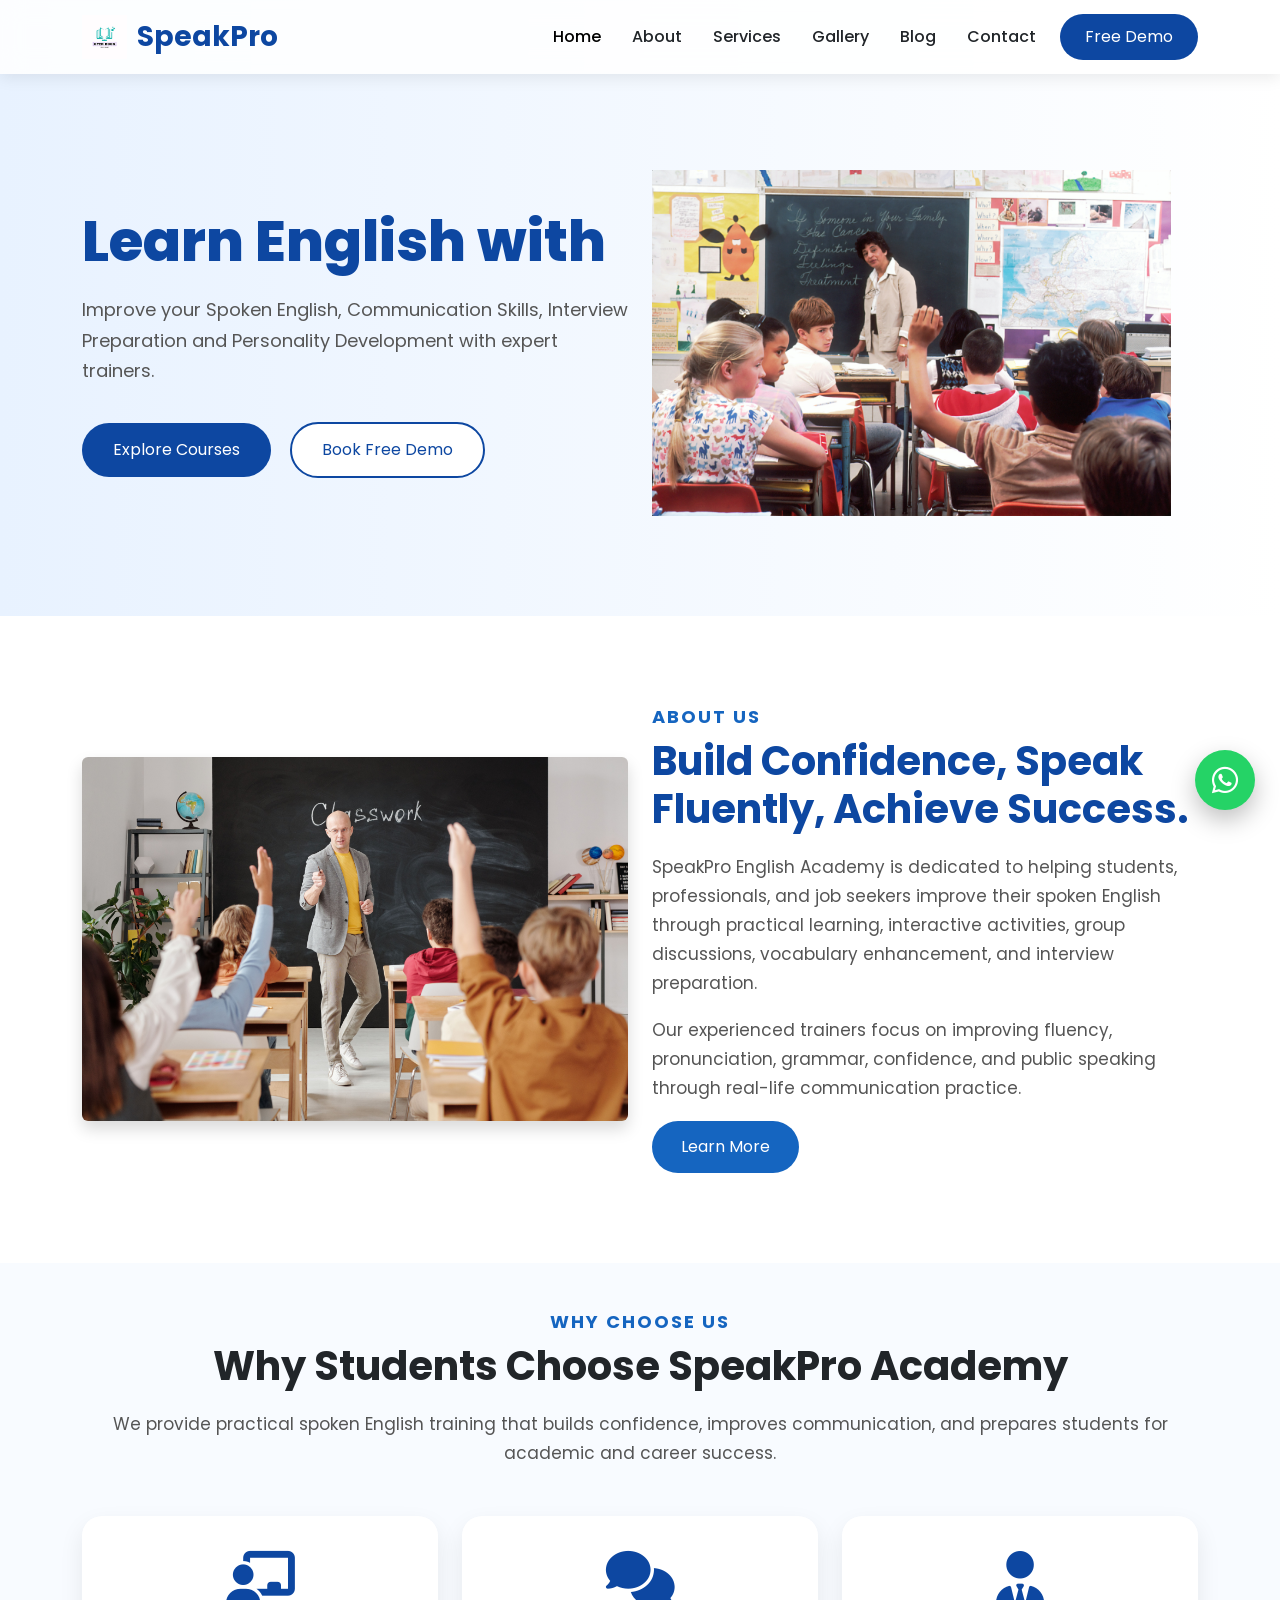
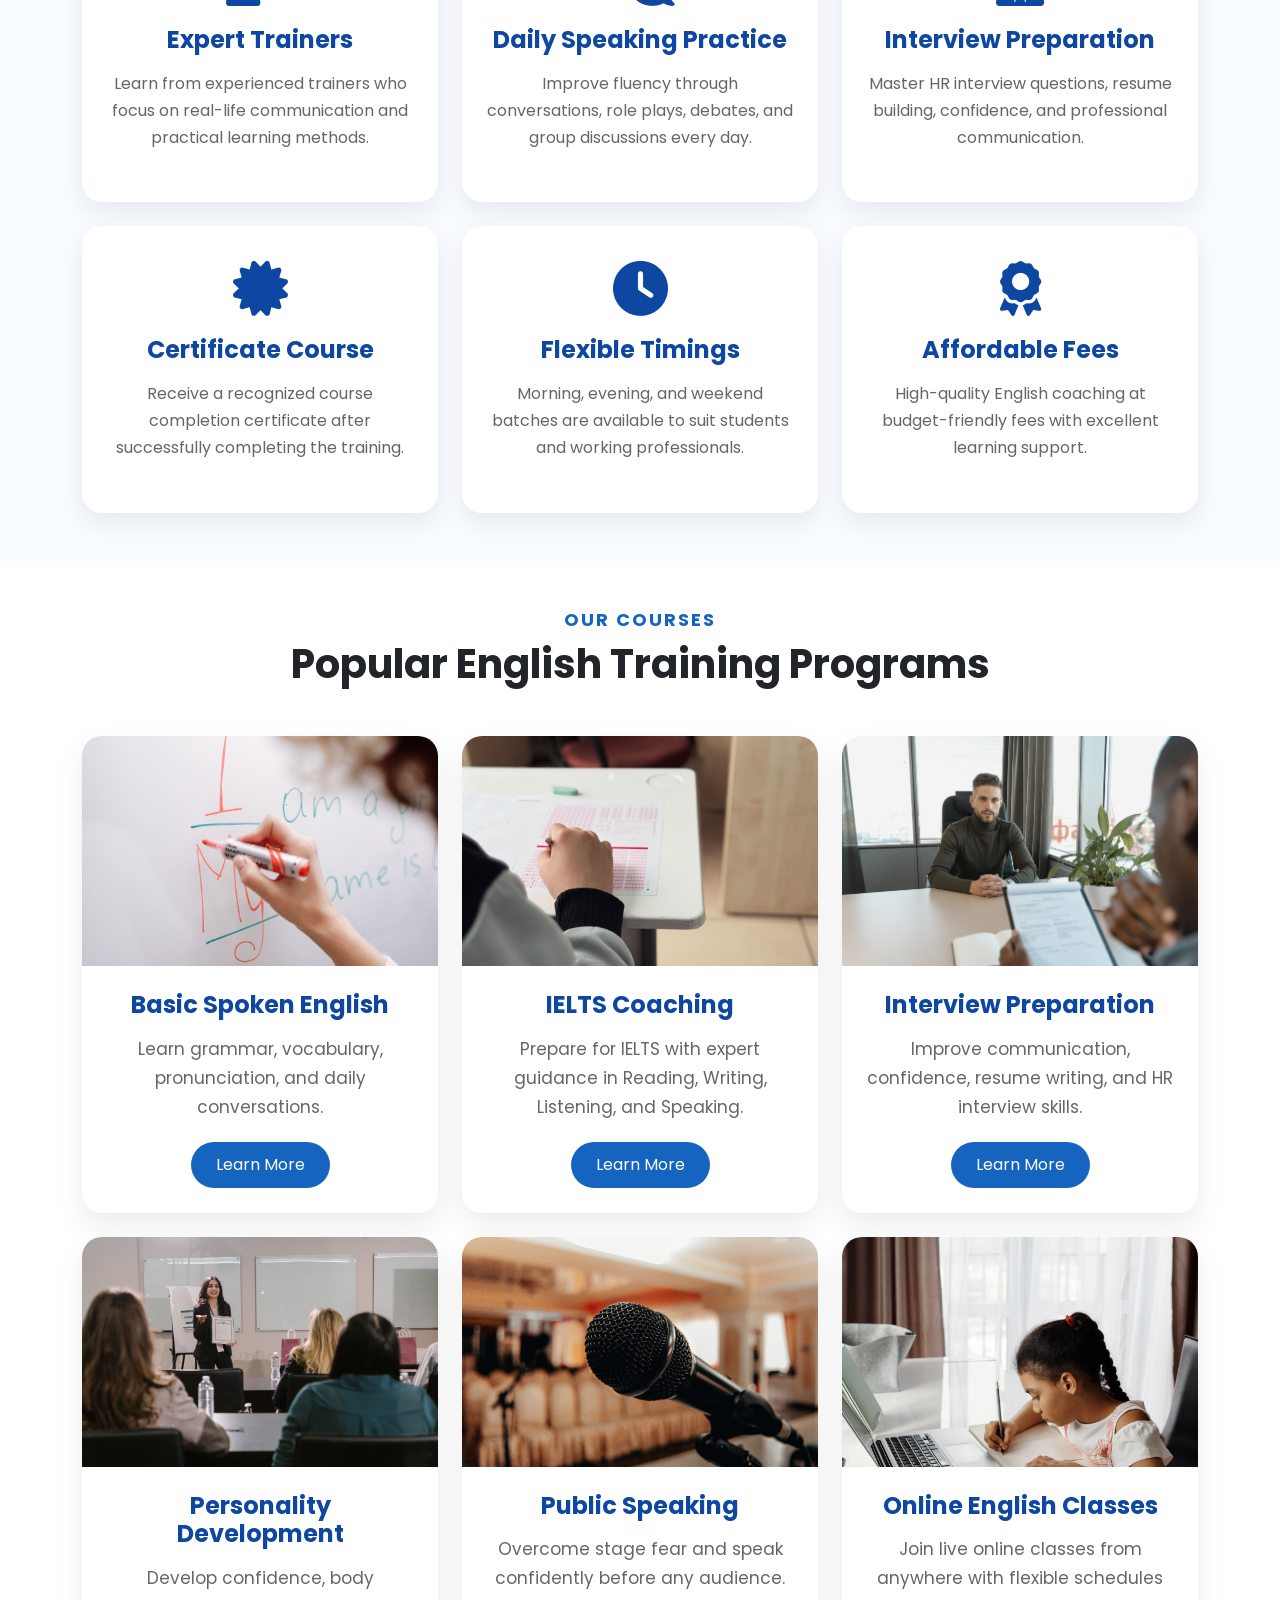
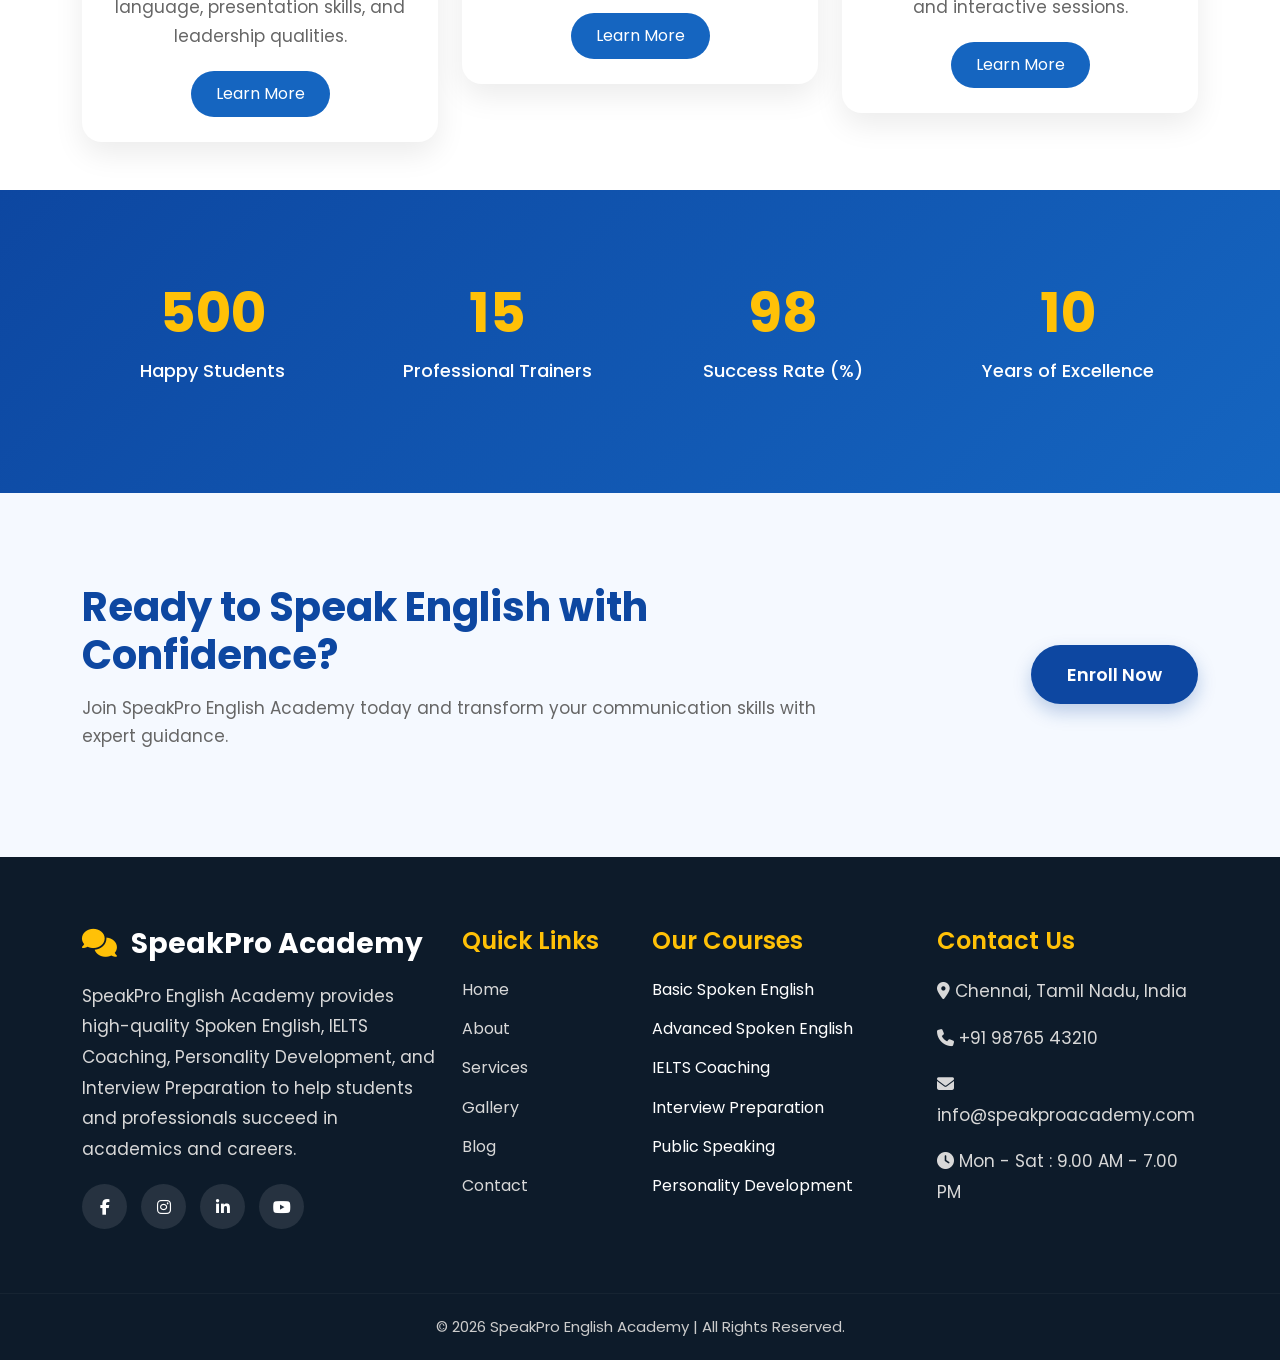
<file: index.html>
<!DOCTYPE html>
<html lang="en">
<head>
    <meta charset="UTF-8">
    <meta name="viewport" content="width=device-width, initial-scale=1.0">
    <!-- SEO -->
    <title>SpeakPro English Academy | Best Spoken English Classes</title>
    <meta name="description"
        content="SpeakPro English Academy helps students and professionals improve spoken English, communication skills, interview preparation, IELTS coaching and personality development.">

    <meta name="keywords"
        content="Spoken English, English Speaking Course, IELTS Coaching, Communication Skills, Personality Development, Interview Preparation">

    <meta name="author" content="SpeakPro English Academy">

    <!-- Favicon -->
    <link rel="icon" href="images/favicon.png">

    <!-- Bootstrap -->
    <link href="https://cdn.jsdelivr.net/npm/bootstrap@5.3.3/dist/css/bootstrap.min.css" rel="stylesheet">

    <!-- Font Awesome -->
    <link rel="stylesheet"
        href="https://cdnjs.cloudflare.com/ajax/libs/font-awesome/6.6.0/css/all.min.css">

    <!-- Google Font -->
    <link
        href="https://fonts.googleapis.com/css2?family=Poppins:wght@300;400;500;600;700;800&display=swap"
        rel="stylesheet">

    <!-- AOS Animation -->
    <link href="https://unpkg.com/aos@2.3.4/dist/aos.css" rel="stylesheet">

    <!-- Custom CSS -->
    <link rel="stylesheet" href="css/style.css">
    <link rel="stylesheet" href="css/responsive.css">
    <link rel="stylesheet" href="css/animations.css">

</head>

<body>

    <!-- ================= NAVBAR ================= -->

    <nav class="navbar navbar-expand-lg fixed-top custom-navbar">

        <div class="container">

            <a class="navbar-brand" href="index.html">

                <img src="images/logo.jpeg" width="45">

                <span>SpeakPro</span>

            </a>

            <button class="navbar-toggler"
        type="button"
        data-bs-toggle="collapse"
        data-bs-target="#navbar"
        aria-controls="navbar"
        aria-expanded="false"
        aria-label="Toggle navigation">

                <i class="fas fa-bars"></i>

            </button>

            <div class="collapse navbar-collapse" id="navbar">

                <ul class="navbar-nav ms-auto">

                    <li class="nav-item">
                        <a class="nav-link active" href="index.html">Home</a>
                    </li>

                    <li class="nav-item">
                        <a class="nav-link" href="about.html">About</a>
                    </li>

                    <li class="nav-item">
                        <a class="nav-link" href="services.html">Services</a>
                    </li>

                    <li class="nav-item">
                        <a class="nav-link" href="gallery.html">Gallery</a>
                    </li>

                    <li class="nav-item">
                        <a class="nav-link" href="blog.html">Blog</a>
                    </li>

                    <li class="nav-item">
                        <a class="nav-link" href="contact.html">Contact</a>
                    </li>

                </ul>

                <a href="contact.html" class="btn demo-btn ms-3">

                    Free Demo

                </a>

            </div>

        </div>

    </nav>

    <!-- ================= HERO SECTION ================= -->

    <section class="hero">

        <div class="container">

            <div class="row align-items-center">

                <div class="col-lg-6" data-aos="fade-right">

                    <h1>

                        Learn English with
                        <span class="typing"></span>

                    </h1>

                    <p>

                        Improve your Spoken English, Communication Skills,
                        Interview Preparation and Personality Development
                        with expert trainers.

                    </p>

                    <a href="services.html" class="btn hero-btn">

                        Explore Courses

                    </a>

                    <a href="contact.html" class="btn hero-btn2">

                        Book Free Demo

                    </a>

                </div>

                <div class="col-lg-6 text-center"
                    data-aos="fade-left">

                    <img src="images/hero/hero-banner.jpg" class="img-fluid hero-image" loading="lazy" alt="Students learning Spoken English">

                </div>

            </div>

        </div>

    </section>

    <!-- ================= ABOUT PREVIEW ================= -->

    <section class="about-home">

        <div class="container">

            <div class="row align-items-center">

                <div class="col-lg-6"
                    data-aos="zoom-in">

                    <img src="images/about/about1.jpg"
                        class="img-fluid rounded shadow"
                        alt="English Training">

                </div>

                <div class="col-lg-6"
                    data-aos="fade-left">

                    <h5 class="section-title">

                        ABOUT US

                    </h5>

                    <h2>

                        Build Confidence,
                        Speak Fluently,
                        Achieve Success.

                    </h2>

                    <p>

                        SpeakPro English Academy is dedicated to helping
                        students, professionals, and job seekers improve
                        their spoken English through practical learning,
                        interactive activities, group discussions,
                        vocabulary enhancement, and interview preparation.

                    </p>

                    <p>

                        Our experienced trainers focus on improving fluency,
                        pronunciation, grammar, confidence, and public
                        speaking through real-life communication practice.

                    </p>

                    <a href="about.html"
                        class="btn about-btn">

                        Learn More

                    </a>

                </div>

            </div>

        </div>

    </section>

    <!-- ================= END PART 1 ================= -->

    <!-- ================= WHY CHOOSE US ================= -->

<section class="why-choose py-5">

    <div class="container">

        <div class="text-center mb-5" data-aos="fade-up">

            <h5 class="section-title">WHY CHOOSE US</h5>

            <h2>Why Students Choose SpeakPro Academy</h2>

            <p>
                We provide practical spoken English training that builds confidence,
                improves communication, and prepares students for academic and career success.
            </p>

        </div>

        <div class="row g-4">

            <div class="col-md-4" data-aos="zoom-in">

                <div class="feature-card">

                    <i class="fas fa-chalkboard-teacher"></i>

                    <h4>Expert Trainers</h4>

                    <p>
                        Learn from experienced trainers who focus on real-life communication
                        and practical learning methods.
                    </p>

                </div>

            </div>

            <div class="col-md-4" data-aos="zoom-in" data-aos-delay="100">

                <div class="feature-card">

                    <i class="fas fa-comments"></i>

                    <h4>Daily Speaking Practice</h4>

                    <p>
                        Improve fluency through conversations, role plays,
                        debates, and group discussions every day.
                    </p>

                </div>

            </div>

            <div class="col-md-4" data-aos="zoom-in" data-aos-delay="200">

                <div class="feature-card">

                    <i class="fas fa-user-tie"></i>

                    <h4>Interview Preparation</h4>

                    <p>
                        Master HR interview questions, resume building,
                        confidence, and professional communication.
                    </p>

                </div>

            </div>

            <div class="col-md-4" data-aos="zoom-in">

                <div class="feature-card">

                    <i class="fas fa-certificate"></i>

                    <h4>Certificate Course</h4>

                    <p>
                        Receive a recognized course completion certificate
                        after successfully completing the training.
                    </p>

                </div>

            </div>

            <div class="col-md-4" data-aos="zoom-in" data-aos-delay="100">

                <div class="feature-card">

                    <i class="fas fa-clock"></i>

                    <h4>Flexible Timings</h4>

                    <p>
                        Morning, evening, and weekend batches are available
                        to suit students and working professionals.
                    </p>

                </div>

            </div>

            <div class="col-md-4" data-aos="zoom-in" data-aos-delay="200">

                <div class="feature-card">

                    <i class="fas fa-award"></i>

                    <h4>Affordable Fees</h4>

                    <p>
                        High-quality English coaching at budget-friendly fees
                        with excellent learning support.
                    </p>

                </div>

            </div>

        </div>

    </div>

</section>

<!-- ================= COURSES ================= -->

<section class="courses py-5">

    <div class="container">

        <div class="text-center mb-5">

            <h5 class="section-title">OUR COURSES</h5>

            <h2>Popular English Training Programs</h2>

        </div>

        <div class="row g-4">

            <div class="col-lg-4 col-md-6" data-aos="fade-up">

                <div class="course-card">

                    <img src="images/services/spoken-english.jpg"
                        class="img-fluid"
                        alt="Basic Spoken English">

                    <div class="course-content">

                        <h4>Basic Spoken English</h4>

                        <p>
                            Learn grammar, vocabulary, pronunciation,
                            and daily conversations.
                        </p>

                        <a href="services.html" class="btn course-btn">

                            Learn More

                        </a>

                    </div>

                </div>

            </div>

            <div class="col-lg-4 col-md-6" data-aos="fade-up" data-aos-delay="100">

                <div class="course-card">

                    <img src="images/services/ielts.jpg"
                        class="img-fluid"
                        alt="IELTS Coaching">

                    <div class="course-content">

                        <h4>IELTS Coaching</h4>

                        <p>
                            Prepare for IELTS with expert guidance in Reading,
                            Writing, Listening, and Speaking.
                        </p>

                        <a href="services.html" class="btn course-btn">

                            Learn More

                        </a>

                    </div>

                </div>

            </div>

            <div class="col-lg-4 col-md-6" data-aos="fade-up" data-aos-delay="200">

                <div class="course-card">

                    <img src="images/services/interview.jpg"
                        class="img-fluid"
                        alt="Interview Preparation">

                    <div class="course-content">

                        <h4>Interview Preparation</h4>

                        <p>
                            Improve communication, confidence,
                            resume writing, and HR interview skills.
                        </p>

                        <a href="services.html" class="btn course-btn">

                            Learn More

                        </a>

                    </div>

                </div>

            </div>

            <div class="col-lg-4 col-md-6" data-aos="fade-up">

                <div class="course-card">

                    <img src="images/services/personality.jpg"
                        class="img-fluid"
                        alt="Personality Development">

                    <div class="course-content">

                        <h4>Personality Development</h4>

                        <p>
                            Develop confidence, body language,
                            presentation skills, and leadership qualities.
                        </p>

                        <a href="services.html" class="btn course-btn">

                            Learn More

                        </a>

                    </div>

                </div>

            </div>

            <div class="col-lg-4 col-md-6" data-aos="fade-up" data-aos-delay="100">

                <div class="course-card">

                    <img src="images/services/public-speaking.jpg"
                        class="img-fluid"
                        alt="Public Speaking">

                    <div class="course-content">

                        <h4>Public Speaking</h4>

                        <p>
                            Overcome stage fear and speak confidently
                            before any audience.
                        </p>

                        <a href="services.html" class="btn course-btn">

                            Learn More

                        </a>

                    </div>

                </div>

            </div>

            <div class="col-lg-4 col-md-6" data-aos="fade-up" data-aos-delay="200">

                <div class="course-card">

                    <img src="images/services/online-class.jpg"
                        class="img-fluid"
                        alt="Online English Classes">

                    <div class="course-content">

                        <h4>Online English Classes</h4>

                        <p>
                            Join live online classes from anywhere
                            with flexible schedules and interactive sessions.
                        </p>

                        <a href="services.html" class="btn course-btn">

                            Learn More

                        </a>

                    </div>

                </div>

            </div>

        </div>

    </div>

</section>

<!-- ================= COUNTER ================= -->

<section class="counter-section">

    <div class="container">

        <div class="row text-center">

            <div class="col-md-3">

                <h2 class="counter" data-target="500">0</h2>

                <p>Happy Students</p>

            </div>

            <div class="col-md-3">

                <h2 class="counter" data-target="15">0</h2>

                <p>Professional Trainers</p>

            </div>

            <div class="col-md-3">

                <h2 class="counter" data-target="98">0</h2>

                <p>Success Rate (%)</p>

            </div>

            <div class="col-md-3">

                <h2 class="counter" data-target="10">0</h2>

                <p>Years of Excellence</p>

            </div>

        </div>

    </div>

</section>

<!-- ================= CTA ================= -->

<section class="cta-section">

    <div class="container">

        <div class="row align-items-center">

            <div class="col-lg-8">

                <h2>

                    Ready to Speak English with Confidence?

                </h2>

                <p>

                    Join SpeakPro English Academy today and transform
                    your communication skills with expert guidance.

                </p>

            </div>

            <div class="col-lg-4 text-lg-end">

                <a href="contact.html" class="btn cta-btn">

                    Enroll Now

                </a>

            </div>

        </div>

    </div>

</section>

<!-- ================= FOOTER ================= -->

<footer class="footer">

    <div class="container">

        <div class="row">

            <!-- Company -->

            <div class="col-lg-4 col-md-6 mb-4">

                <h3 class="footer-logo">

                    <i class="fas fa-comments"></i>

                    SpeakPro Academy

                </h3>

                <p>

                    SpeakPro English Academy provides high-quality Spoken English,
                    IELTS Coaching, Personality Development, and Interview
                    Preparation to help students and professionals succeed in
                    academics and careers.

                </p>

                <div class="social-icons">

                    <a href="https://facebook.com" target="_blank">

                        <i class="fab fa-facebook-f"></i>

                    </a>

                    <a href="https://instagram.com" target="_blank">

                        <i class="fab fa-instagram"></i>

                    </a>

                    <a href="https://linkedin.com" target="_blank">

                        <i class="fab fa-linkedin-in"></i>

                    </a>

                    <a href="https://youtube.com" target="_blank">

                        <i class="fab fa-youtube"></i>

                    </a>

                </div>

            </div>

            <!-- Quick Links -->

            <div class="col-lg-2 col-md-6 mb-4">

                <h4>Quick Links</h4>

                <ul class="footer-links">

                    <li><a href="index.html">Home</a></li>

                    <li><a href="about.html">About</a></li>

                    <li><a href="services.html">Services</a></li>

                    <li><a href="gallery.html">Gallery</a></li>

                    <li><a href="blog.html">Blog</a></li>

                    <li><a href="contact.html">Contact</a></li>

                </ul>

            </div>

            <!-- Courses -->

            <div class="col-lg-3 col-md-6 mb-4">

                <h4>Our Courses</h4>

                <ul class="footer-links">

                    <li>Basic Spoken English</li>

                    <li>Advanced Spoken English</li>

                    <li>IELTS Coaching</li>

                    <li>Interview Preparation</li>

                    <li>Public Speaking</li>

                    <li>Personality Development</li>

                </ul>

            </div>

            <!-- Contact -->

            <div class="col-lg-3 col-md-6 mb-4">

                <h4>Contact Us</h4>

                <p>

                    <i class="fas fa-map-marker-alt"></i>

                    Chennai, Tamil Nadu, India

                </p>

                <p>

                    <i class="fas fa-phone"></i>

                    +91 98765 43210

                </p>

                <p>

                    <i class="fas fa-envelope"></i>

                    info@speakproacademy.com

                </p>

                <p>

                    <i class="fas fa-clock"></i>

                    Mon - Sat : 9.00 AM - 7.00 PM

                </p>

            </div>

        </div>

    </div>

    <hr>

    <div class="container">

        <div class="copyright">

            © 2026 SpeakPro English Academy | All Rights Reserved.

        </div>

    </div>

</footer>

<!-- ================= WHATSAPP BUTTON ================= -->

<a href="https://wa.me/919876543210"
    target="_blank"
    class="whatsapp-btn">

    <i class="fab fa-whatsapp"></i>

</a>

<!-- ================= SCROLL TO TOP ================= -->

<button id="topBtn">

    <i class="fas fa-arrow-up"></i>

</button>

<!-- ================= Bootstrap ================= -->

<script src="https://cdn.jsdelivr.net/npm/bootstrap@5.3.3/dist/js/bootstrap.bundle.min.js"></script>

<!-- ================= AOS Animation ================= -->

<script src="https://unpkg.com/aos@2.3.4/dist/aos.js"></script>

<script>

AOS.init({

    duration:1000,

    once:true

});

</script>

<!-- ================= Custom JavaScript ================= -->

<script src="js/script.js"></script>

</body>

</html>

    <!-- Bootstrap JS -->
    <script src="https://cdn.jsdelivr.net/npm/bootstrap@5.3.3/dist/js/bootstrap.bundle.min.js"></script>

    <!-- AOS -->
    <script src="https://unpkg.com/aos@2.3.4/dist/aos.js"></script>

    <script>
        AOS.init({
            duration: 1000,
            once: true
        });
    </script>

    <!-- Custom JS -->
    <script src="js/script.js"></script>

</body>

</html>
</file>
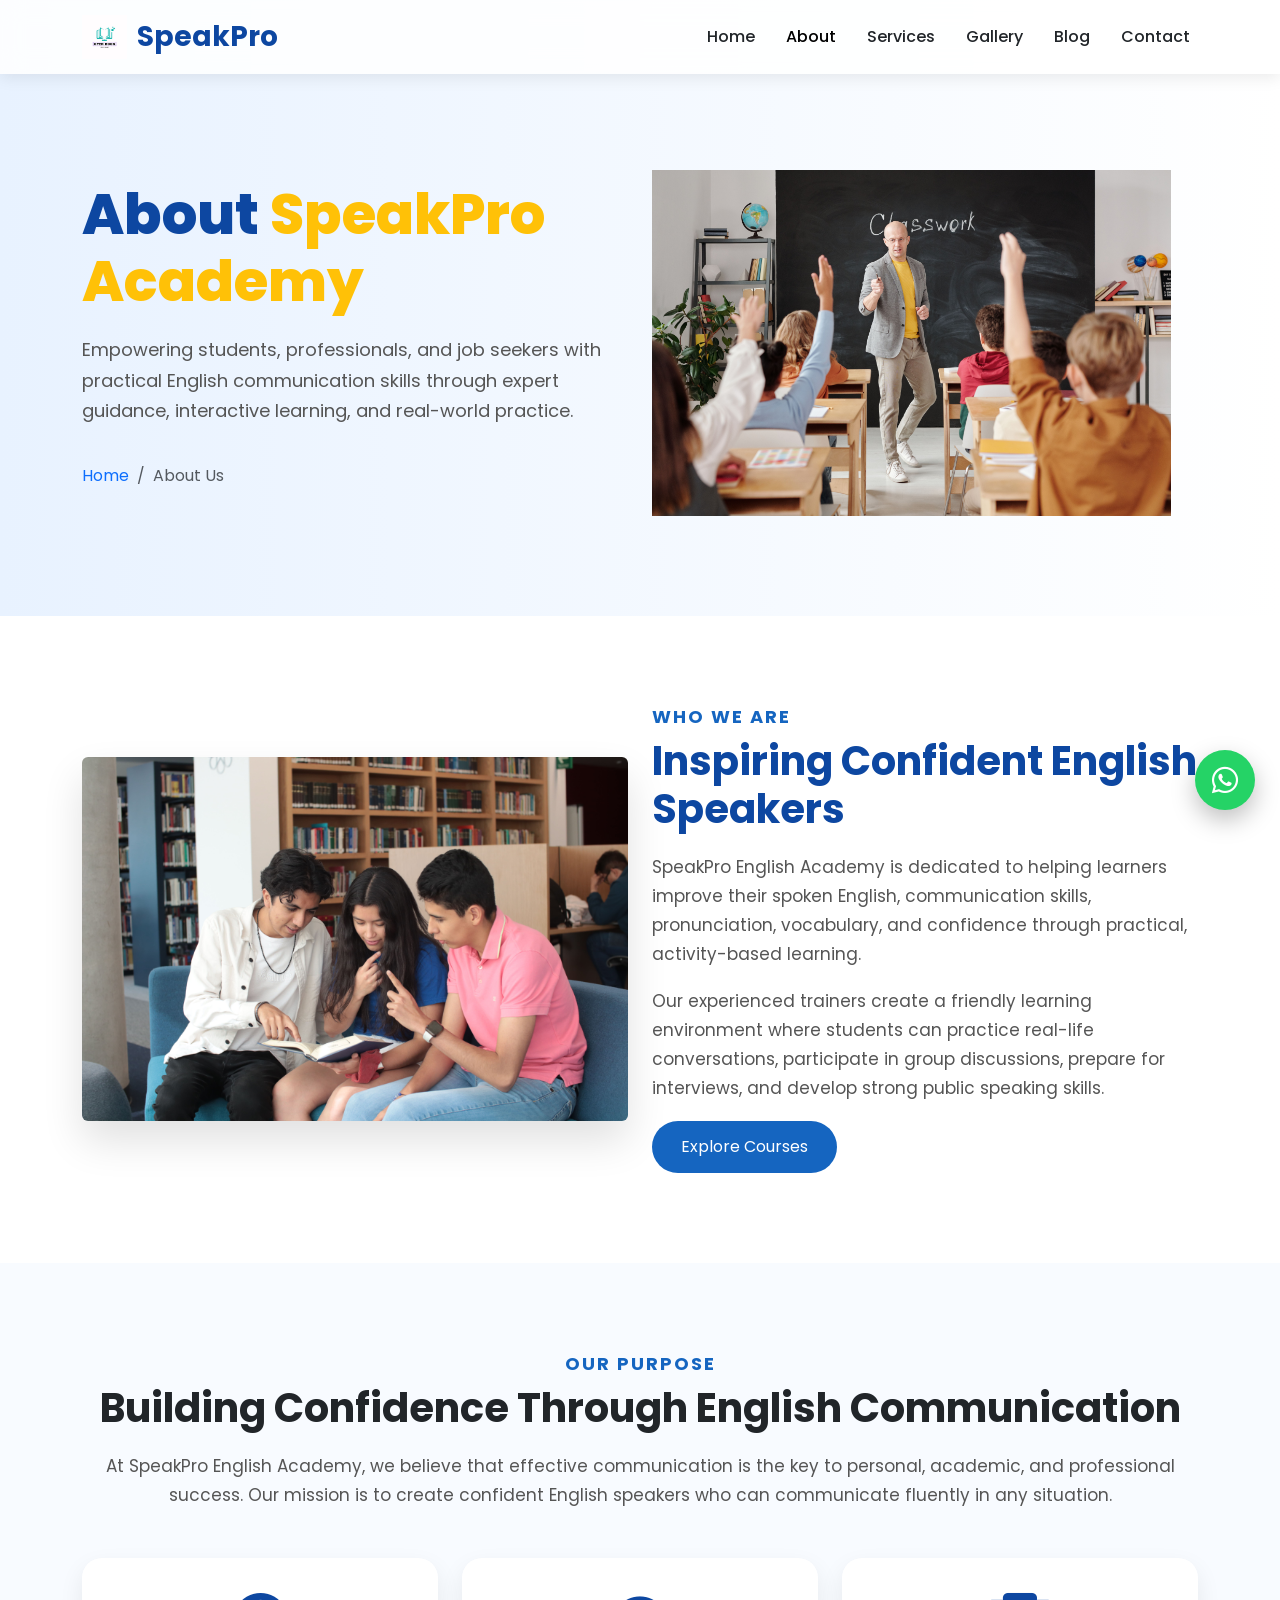
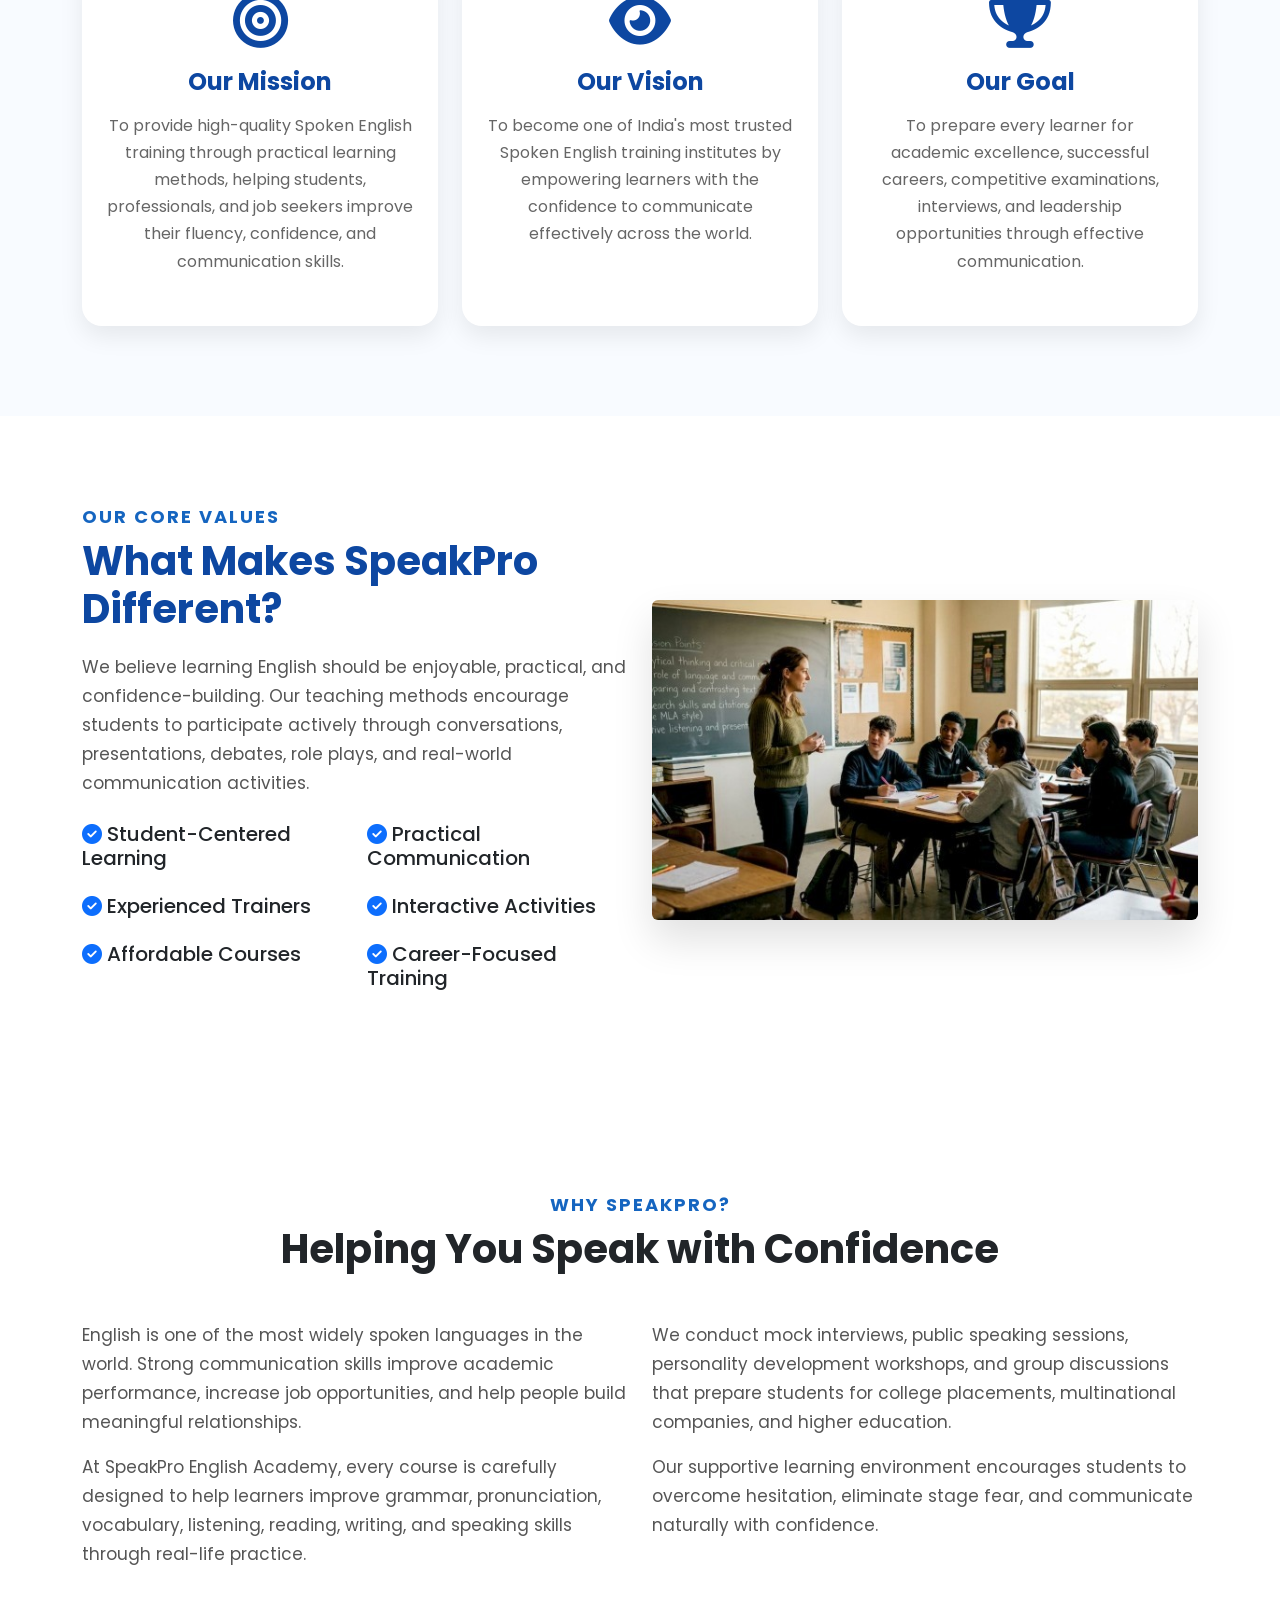
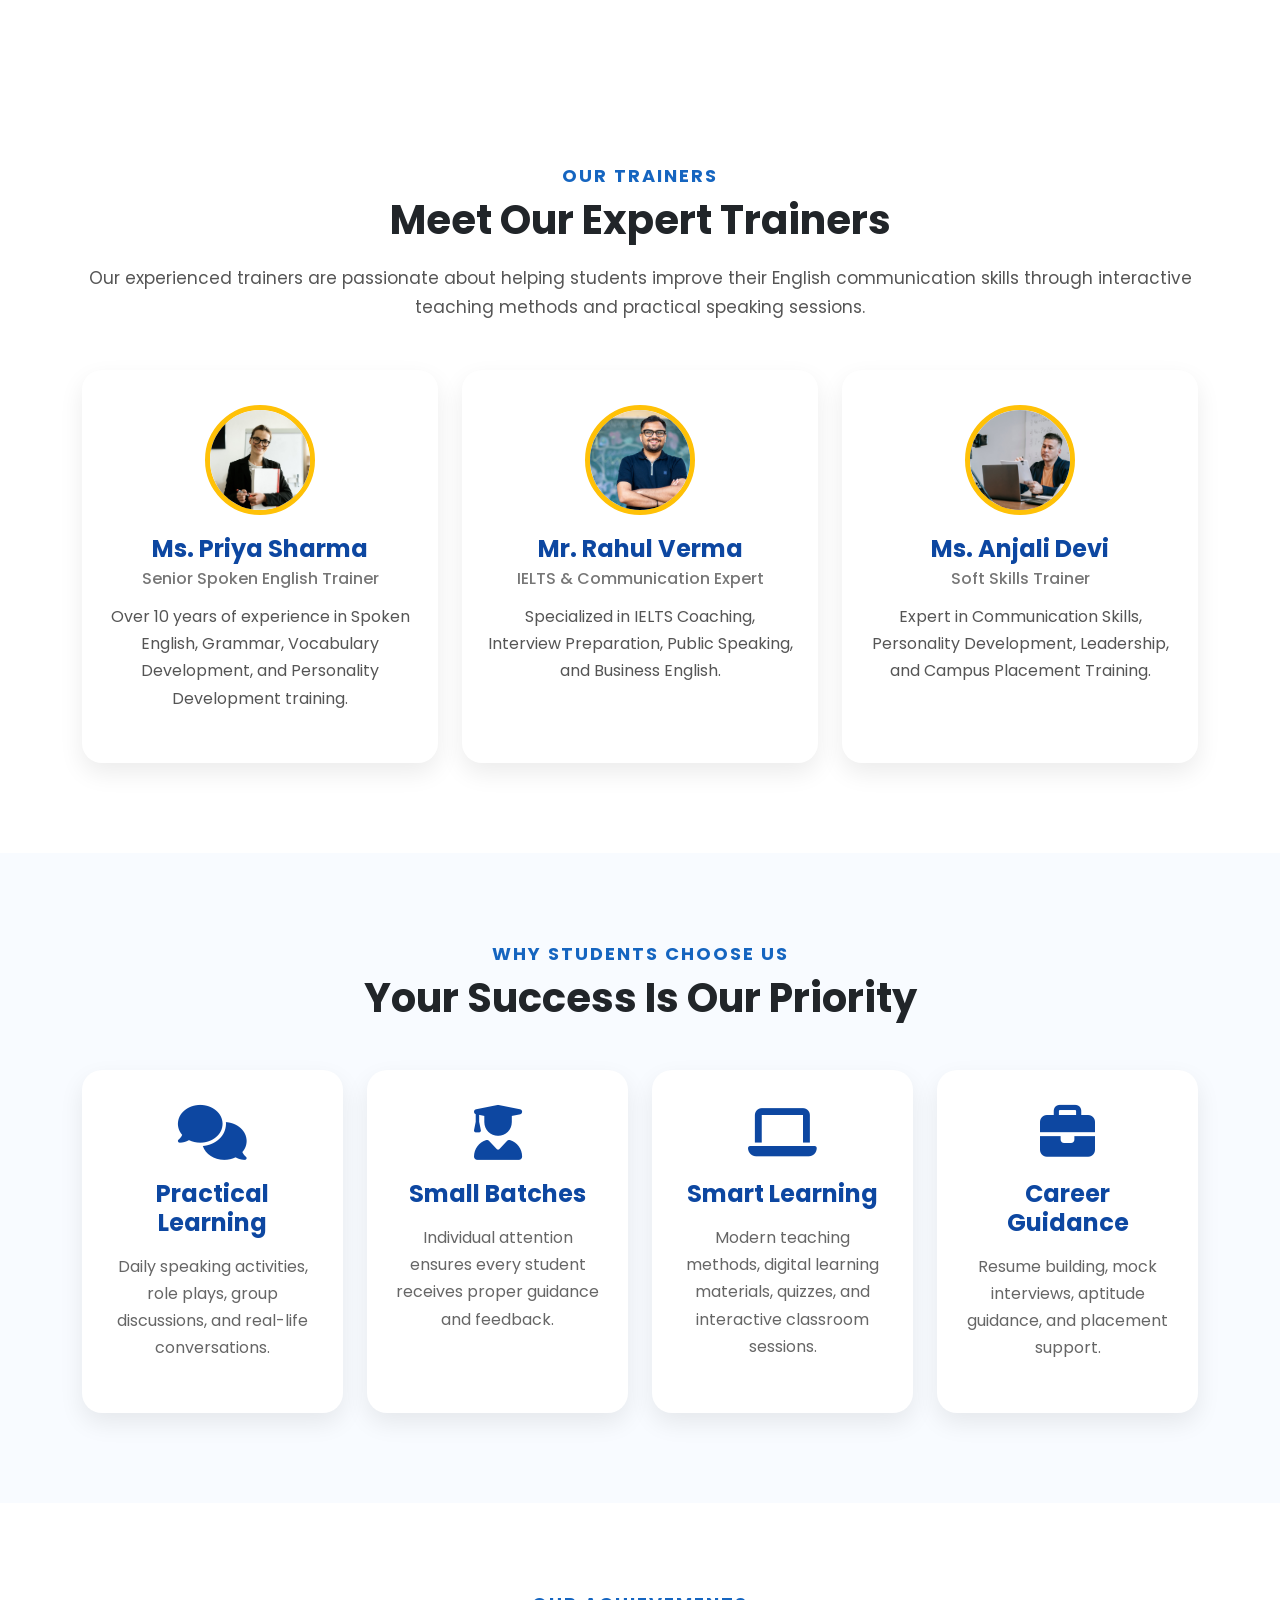
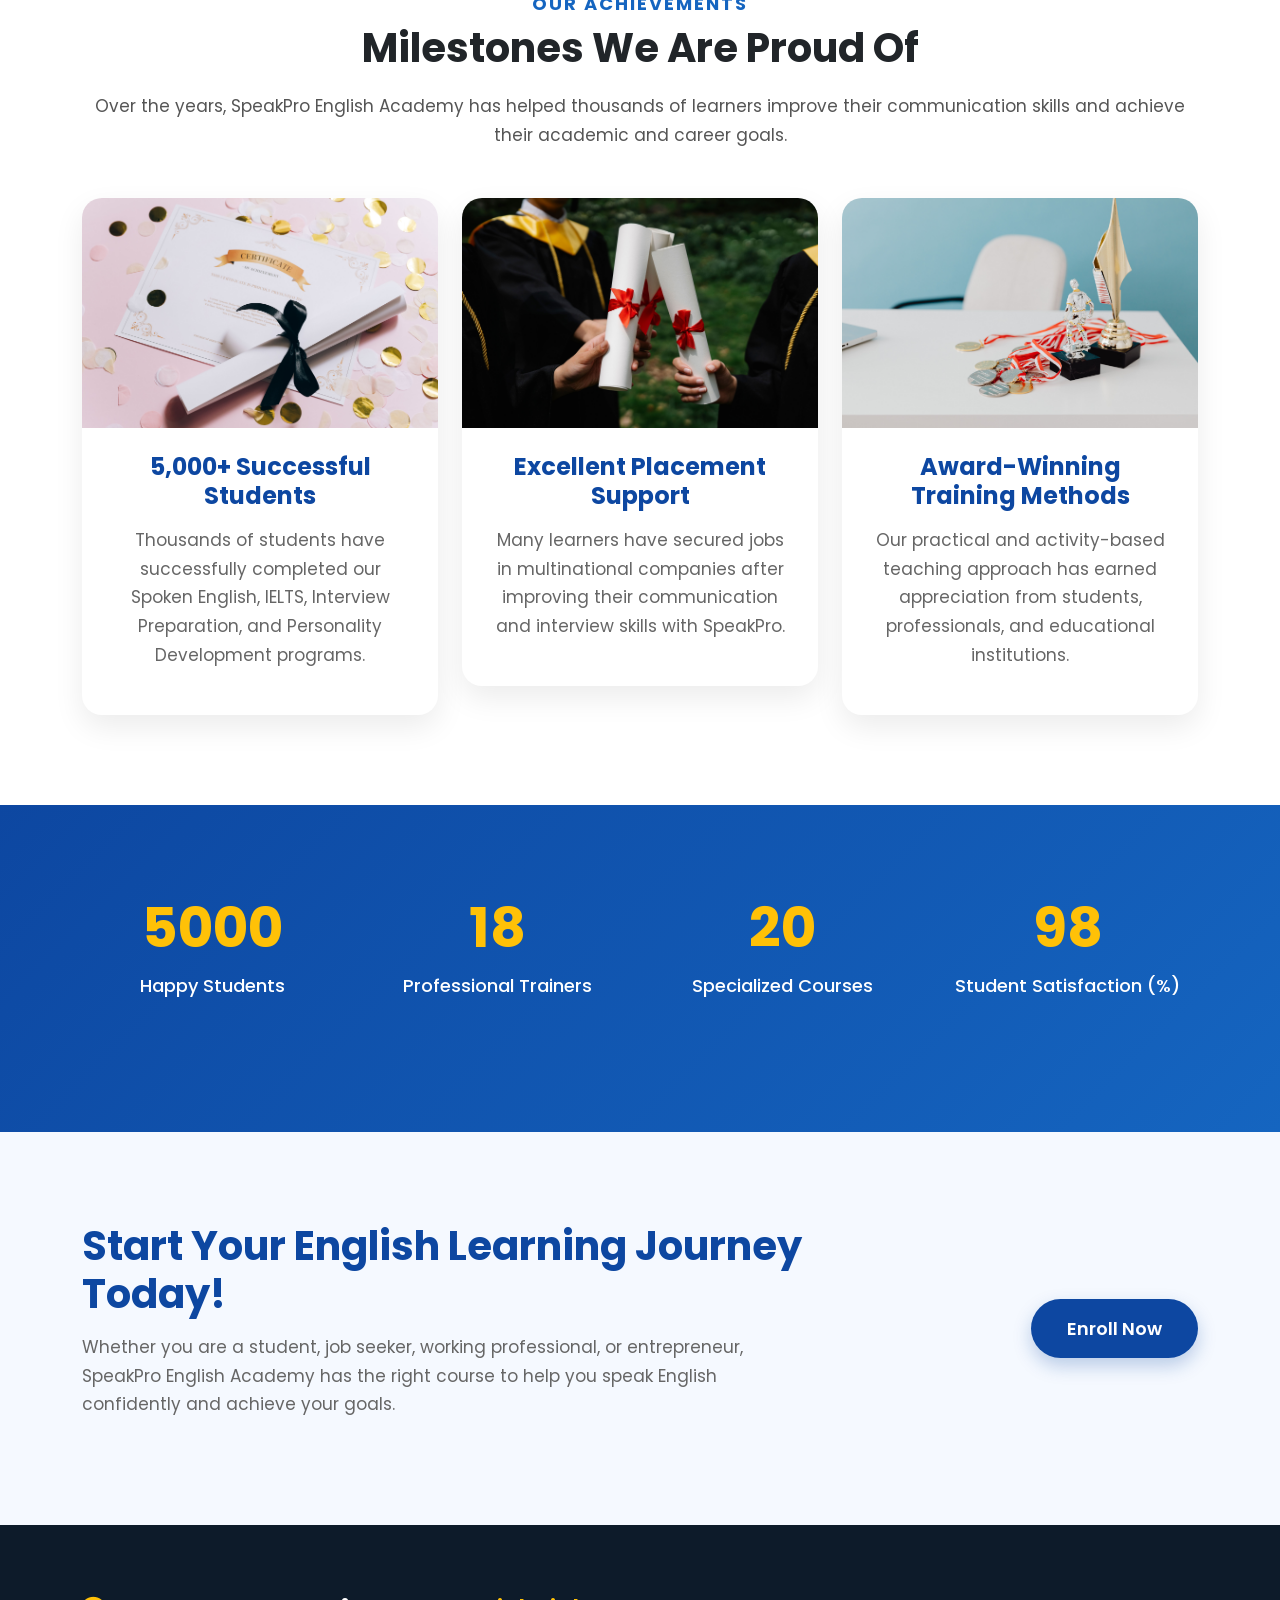
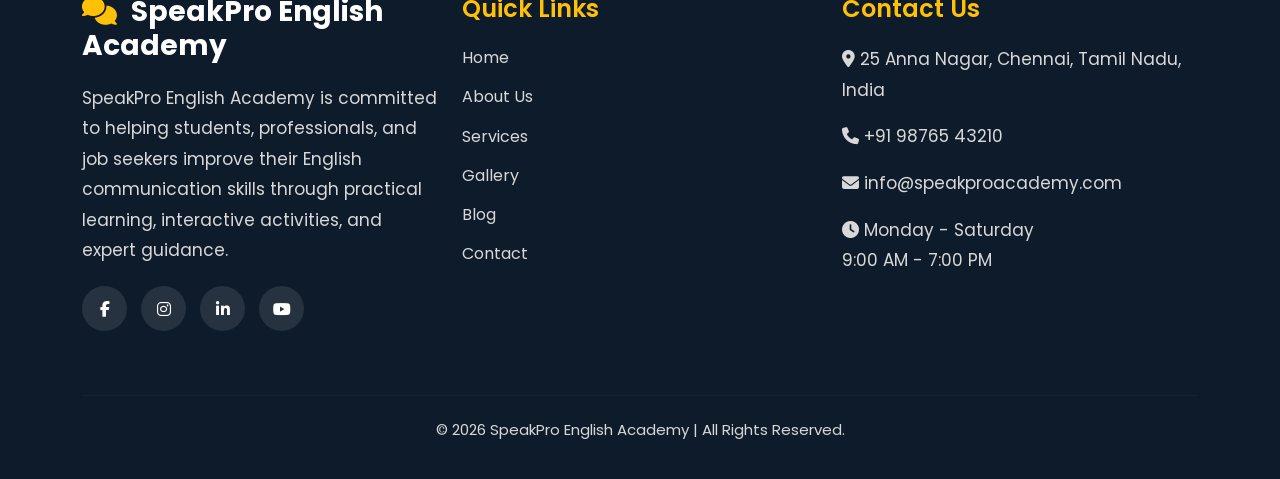
<file: about.html>
<!DOCTYPE html>
<html lang="en">

<head>

    <meta charset="UTF-8">
    <meta name="viewport" content="width=device-width, initial-scale=1.0">

    <!-- SEO -->

    <title>About Us | SpeakPro English Academy</title>

    <meta name="description"
        content="Learn more about SpeakPro English Academy, our mission, experienced trainers, spoken English courses, IELTS coaching, interview preparation, and personality development programs.">

    <meta name="keywords"
        content="About SpeakPro, Spoken English Institute, English Academy, IELTS Coaching, Communication Skills, English Classes Chennai">

    <meta name="author" content="SpeakPro English Academy">

    <link rel="icon" href="images/favicon.png">

    <!-- Bootstrap -->

    <link href="https://cdn.jsdelivr.net/npm/bootstrap@5.3.3/dist/css/bootstrap.min.css" rel="stylesheet">

    <!-- Font Awesome -->

    <link rel="stylesheet"
        href="https://cdnjs.cloudflare.com/ajax/libs/font-awesome/6.6.0/css/all.min.css">

    <!-- Google Font -->

    <link
        href="https://fonts.googleapis.com/css2?family=Poppins:wght@300;400;500;600;700;800&display=swap"
        rel="stylesheet">

    <!-- AOS -->

    <link rel="stylesheet"
        href="https://unpkg.com/aos@2.3.4/dist/aos.css">

    <!-- Custom CSS -->

    <link rel="stylesheet" href="css/style.css">

    <link rel="stylesheet" href="css/responsive.css">

    <link rel="stylesheet" href="css/animations.css">

</head>

<body>

<!-- ================= NAVBAR ================= -->

<nav class="navbar navbar-expand-lg fixed-top custom-navbar">

    <div class="container">

        <a class="navbar-brand" href="index.html">

            <img src="images/logo.jpeg"
                alt="SpeakPro Logo"
                width="45">

            <span>SpeakPro</span>

        </a>

        <button class="navbar-toggler"
            type="button"
            data-bs-toggle="collapse"
            data-bs-target="#navbarNav"
            aria-controls="navbarNav"
            aria-expanded="false"
            aria-label="Toggle navigation">

            <span class="navbar-toggler-icon"></span>

        </button>

        <div class="collapse navbar-collapse"
            id="navbarNav">

            <ul class="navbar-nav ms-auto">

                <li class="nav-item">

                    <a class="nav-link"
                        href="index.html">

                        Home

                    </a>

                </li>

                <li class="nav-item">

                    <a class="nav-link active"
                        href="about.html">

                        About

                    </a>

                </li>

                <li class="nav-item">

                    <a class="nav-link"
                        href="services.html">

                        Services

                    </a>

                </li>

                <li class="nav-item">

                    <a class="nav-link"
                        href="gallery.html">

                        Gallery

                    </a>

                </li>

                <li class="nav-item">

                    <a class="nav-link"
                        href="blog.html">

                        Blog

                    </a>

                </li>

                <li class="nav-item">

                    <a class="nav-link"
                        href="contact.html">

                        Contact

                    </a>

                </li>

            </ul>

        </div>

    </div>

</nav>

<!-- ================= PAGE BANNER ================= -->

<section class="hero about-banner">

    <div class="container">

        <div class="row align-items-center">

            <div class="col-lg-6"
                data-aos="fade-right">

                <h1>

                    About <span>SpeakPro Academy</span>

                </h1>

                <p>

                    Empowering students, professionals, and job seekers with
                    practical English communication skills through expert
                    guidance, interactive learning, and real-world practice.

                </p>

                <nav aria-label="breadcrumb">

                    <ol class="breadcrumb">

                        <li class="breadcrumb-item">

                            <a href="index.html">

                                Home

                            </a>

                        </li>

                        <li class="breadcrumb-item active"
                            aria-current="page">

                            About Us

                        </li>

                    </ol>

                </nav>

            </div>

            <div class="col-lg-6 text-center"
                data-aos="fade-left">

                <img src="images/about/about1.jpg"
                    alt="About SpeakPro English Academy"
                    class="img-fluid hero-image">

            </div>

        </div>

    </div>

</section>

<!-- ================= ABOUT INTRO ================= -->

<section class="about-home">

    <div class="container">

        <div class="row align-items-center">

            <div class="col-lg-6"
                data-aos="fade-right">

                <img src="images/about/about2.jpg"
                    class="img-fluid rounded"
                    alt="English Trainer with Students">

            </div>

            <div class="col-lg-6"
                data-aos="fade-left">

                <h5 class="section-title">

                    WHO WE ARE

                </h5>

                <h2>

                    Inspiring Confident English Speakers

                </h2>

                <p>

                    SpeakPro English Academy is dedicated to helping learners
                    improve their spoken English, communication skills,
                    pronunciation, vocabulary, and confidence through
                    practical, activity-based learning.

                </p>

                <p>

                    Our experienced trainers create a friendly learning
                    environment where students can practice real-life
                    conversations, participate in group discussions,
                    prepare for interviews, and develop strong public
                    speaking skills.

                </p>

                <a href="services.html"
                    class="btn about-btn">

                    Explore Courses

                </a>

            </div>

        </div>

    </div>

</section>

<!-- ===== END OF PART 1 ===== -->

<!-- ================= MISSION & VISION ================= -->

<section class="why-choose">

    <div class="container">

        <div class="text-center mb-5" data-aos="fade-up">

            <h5 class="section-title">

                OUR PURPOSE

            </h5>

            <h2>

                Building Confidence Through English Communication

            </h2>

            <p>

                At SpeakPro English Academy, we believe that effective communication
                is the key to personal, academic, and professional success.
                Our mission is to create confident English speakers who can
                communicate fluently in any situation.

            </p>

        </div>

        <div class="row g-4">

            <!-- Mission -->

            <div class="col-lg-4" data-aos="zoom-in">

                <div class="feature-card">

                    <i class="fas fa-bullseye"></i>

                    <h4>Our Mission</h4>

                    <p>

                        To provide high-quality Spoken English training through
                        practical learning methods, helping students,
                        professionals, and job seekers improve their fluency,
                        confidence, and communication skills.

                    </p>

                </div>

            </div>

            <!-- Vision -->

            <div class="col-lg-4" data-aos="zoom-in" data-aos-delay="100">

                <div class="feature-card">

                    <i class="fas fa-eye"></i>

                    <h4>Our Vision</h4>

                    <p>

                        To become one of India's most trusted Spoken English
                        training institutes by empowering learners with the
                        confidence to communicate effectively across the world.

                    </p>

                </div>

            </div>

            <!-- Goal -->

            <div class="col-lg-4" data-aos="zoom-in" data-aos-delay="200">

                <div class="feature-card">

                    <i class="fas fa-trophy"></i>

                    <h4>Our Goal</h4>

                    <p>

                        To prepare every learner for academic excellence,
                        successful careers, competitive examinations,
                        interviews, and leadership opportunities through
                        effective communication.

                    </p>

                </div>

            </div>

        </div>

    </div>

</section>

<!-- ================= CORE VALUES ================= -->

<section class="about-home">

    <div class="container">

        <div class="row align-items-center">

            <div class="col-lg-6"
                data-aos="fade-right">

                <h5 class="section-title">

                    OUR CORE VALUES

                </h5>

                <h2>

                    What Makes SpeakPro Different?

                </h2>

                <p>

                    We believe learning English should be enjoyable,
                    practical, and confidence-building. Our teaching methods
                    encourage students to participate actively through
                    conversations, presentations, debates, role plays,
                    and real-world communication activities.

                </p>

                <div class="row mt-4">

                    <div class="col-6 mb-3">

                        <h5>

                            <i class="fas fa-check-circle text-primary"></i>

                            Student-Centered Learning

                        </h5>

                    </div>

                    <div class="col-6 mb-3">

                        <h5>

                            <i class="fas fa-check-circle text-primary"></i>

                            Practical Communication

                        </h5>

                    </div>

                    <div class="col-6 mb-3">

                        <h5>

                            <i class="fas fa-check-circle text-primary"></i>

                            Experienced Trainers

                        </h5>

                    </div>

                    <div class="col-6 mb-3">

                        <h5>

                            <i class="fas fa-check-circle text-primary"></i>

                            Interactive Activities

                        </h5>

                    </div>

                    <div class="col-6 mb-3">

                        <h5>

                            <i class="fas fa-check-circle text-primary"></i>

                            Affordable Courses

                        </h5>

                    </div>

                    <div class="col-6 mb-3">

                        <h5>

                            <i class="fas fa-check-circle text-primary"></i>

                            Career-Focused Training

                        </h5>

                    </div>

                </div>

            </div>

            <div class="col-lg-6"
                data-aos="fade-left">

                <img src="images/about/about3.jpg"
                    class="img-fluid rounded shadow-box"
                    alt="Students participating in English speaking activities">

            </div>

        </div>

    </div>

</section>

<!-- ================= WHY SPEAKPRO ================= -->

<section class="courses">

    <div class="container">

        <div class="text-center mb-5">

            <h5 class="section-title">

                WHY SPEAKPRO?

            </h5>

            <h2>

                Helping You Speak with Confidence

            </h2>

        </div>

        <div class="row">

            <div class="col-lg-6">

                <p>

                    English is one of the most widely spoken languages in the
                    world. Strong communication skills improve academic
                    performance, increase job opportunities, and help people
                    build meaningful relationships.

                </p>

                <p>

                    At SpeakPro English Academy, every course is carefully
                    designed to help learners improve grammar,
                    pronunciation, vocabulary, listening, reading,
                    writing, and speaking skills through real-life practice.

                </p>

            </div>

            <div class="col-lg-6">

                <p>

                    We conduct mock interviews, public speaking sessions,
                    personality development workshops, and group discussions
                    that prepare students for college placements,
                    multinational companies, and higher education.

                </p>

                <p>

                    Our supportive learning environment encourages students
                    to overcome hesitation, eliminate stage fear, and
                    communicate naturally with confidence.

                </p>

            </div>

        </div>

    </div>

</section>

<!-- ===== END OF PART 2 ===== -->

<!-- ================= OUR TRAINERS ================= -->

<section class="testimonials">

    <div class="container">

        <div class="text-center mb-5" data-aos="fade-up">

            <h5 class="section-title">
                OUR TRAINERS
            </h5>

            <h2>
                Meet Our Expert Trainers
            </h2>

            <p>
                Our experienced trainers are passionate about helping students
                improve their English communication skills through interactive
                teaching methods and practical speaking sessions.
            </p>

        </div>

        <div class="row g-4">

            <!-- Trainer 1 -->

            <div class="col-lg-4 col-md-6" data-aos="zoom-in">

                <div class="testimonial-card">

                    <img src="images/trainers/trainer1.jpg"
                        class="testimonial-img"
                        alt="Senior Spoken English Trainer">

                    <h4>

                        Ms. Priya Sharma

                    </h4>

                    <h6>

                        Senior Spoken English Trainer

                    </h6>

                    <p>

                        Over 10 years of experience in Spoken English,
                        Grammar, Vocabulary Development, and Personality
                        Development training.

                    </p>

                </div>

            </div>

            <!-- Trainer 2 -->

            <div class="col-lg-4 col-md-6"
                data-aos="zoom-in"
                data-aos-delay="100">

                <div class="testimonial-card">

                    <img src="images/trainers/trainer2.jpg"
                        class="testimonial-img"
                        alt="IELTS Trainer">

                    <h4>

                        Mr. Rahul Verma

                    </h4>

                    <h6>

                        IELTS & Communication Expert

                    </h6>

                    <p>

                        Specialized in IELTS Coaching,
                        Interview Preparation,
                        Public Speaking,
                        and Business English.

                    </p>

                </div>

            </div>

            <!-- Trainer 3 -->

            <div class="col-lg-4 col-md-6"
                data-aos="zoom-in"
                data-aos-delay="200">

                <div class="testimonial-card">

                    <img src="images/trainers/trainer3.jpg"
                        class="testimonial-img"
                        alt="Personality Development Trainer">

                    <h4>

                        Ms. Anjali Devi

                    </h4>

                    <h6>

                        Soft Skills Trainer

                    </h6>

                    <p>

                        Expert in Communication Skills,
                        Personality Development,
                        Leadership,
                        and Campus Placement Training.

                    </p>

                </div>

            </div>

        </div>

    </div>

</section>

<!-- ================= WHY STUDENTS CHOOSE US ================= -->

<section class="why-choose">

    <div class="container">

        <div class="text-center mb-5"
            data-aos="fade-up">

            <h5 class="section-title">

                WHY STUDENTS CHOOSE US

            </h5>

            <h2>

                Your Success Is Our Priority

            </h2>

        </div>

        <div class="row g-4">

            <div class="col-lg-3 col-md-6">

                <div class="feature-card">

                    <i class="fas fa-comments"></i>

                    <h4>

                        Practical Learning

                    </h4>

                    <p>

                        Daily speaking activities,
                        role plays,
                        group discussions,
                        and real-life conversations.

                    </p>

                </div>

            </div>

            <div class="col-lg-3 col-md-6">

                <div class="feature-card">

                    <i class="fas fa-user-graduate"></i>

                    <h4>

                        Small Batches

                    </h4>

                    <p>

                        Individual attention ensures every student
                        receives proper guidance and feedback.

                    </p>

                </div>

            </div>

            <div class="col-lg-3 col-md-6">

                <div class="feature-card">

                    <i class="fas fa-laptop"></i>

                    <h4>

                        Smart Learning

                    </h4>

                    <p>

                        Modern teaching methods,
                        digital learning materials,
                        quizzes,
                        and interactive classroom sessions.

                    </p>

                </div>

            </div>

            <div class="col-lg-3 col-md-6">

                <div class="feature-card">

                    <i class="fas fa-briefcase"></i>

                    <h4>

                        Career Guidance

                    </h4>

                    <p>

                        Resume building,
                        mock interviews,
                        aptitude guidance,
                        and placement support.

                    </p>

                </div>

            </div>

        </div>

    </div>

</section>

<!-- ===== END OF PART 3A ===== -->

<!-- ================= ACHIEVEMENTS ================= -->

<section class="courses">

    <div class="container">

        <div class="text-center mb-5" data-aos="fade-up">

            <h5 class="section-title">

                OUR ACHIEVEMENTS

            </h5>

            <h2>

                Milestones We Are Proud Of

            </h2>

            <p>

                Over the years, SpeakPro English Academy has helped thousands of
                learners improve their communication skills and achieve their
                academic and career goals.

            </p>

        </div>

        <div class="row g-4">

            <!-- Achievement 1 -->

            <div class="col-lg-4 col-md-6" data-aos="zoom-in">

                <div class="course-card">

                    <img src="images/about/achievement1.jpg"
                        alt="Students Graduation Ceremony">

                    <div class="course-content">

                        <h4>

                            5,000+ Successful Students

                        </h4>

                        <p>

                            Thousands of students have successfully completed
                            our Spoken English, IELTS, Interview Preparation,
                            and Personality Development programs.

                        </p>

                    </div>

                </div>

            </div>

            <!-- Achievement 2 -->

            <div class="col-lg-4 col-md-6"
                data-aos="zoom-in"
                data-aos-delay="100">

                <div class="course-card">

                    <img src="images/about/achievement2.jpg"
                        alt="Placement Success">

                    <div class="course-content">

                        <h4>

                            Excellent Placement Support

                        </h4>

                        <p>

                            Many learners have secured jobs in multinational
                            companies after improving their communication and
                            interview skills with SpeakPro.

                        </p>

                    </div>

                </div>

            </div>

            <!-- Achievement 3 -->

            <div class="col-lg-4 col-md-6"
                data-aos="zoom-in"
                data-aos-delay="200">

                <div class="course-card">

                    <img src="images/about/achievement3.jpg"
                        alt="Award Ceremony">

                    <div class="course-content">

                        <h4>

                            Award-Winning Training Methods

                        </h4>

                        <p>

                            Our practical and activity-based teaching approach
                            has earned appreciation from students,
                            professionals, and educational institutions.

                        </p>

                    </div>

                </div>

            </div>

        </div>

    </div>

</section>

<!-- ================= STUDENT STATISTICS ================= -->

<section class="counter-section">

    <div class="container">

        <div class="row text-center">

            <div class="col-lg-3 col-md-6 mb-4">

                <h2 class="counter" data-target="5000">

                    5000

                </h2>

                <p>

                    Happy Students

                </p>

            </div>

            <div class="col-lg-3 col-md-6 mb-4">

                <h2 class="counter" data-target="18">

                    18

                </h2>

                <p>

                    Professional Trainers

                </p>

            </div>

            <div class="col-lg-3 col-md-6 mb-4">

                <h2 class="counter" data-target="20">

                    20

                </h2>

                <p>

                    Specialized Courses

                </p>

            </div>

            <div class="col-lg-3 col-md-6 mb-4">

                <h2 class="counter" data-target="98">

                    98

                </h2>

                <p>

                    Student Satisfaction (%)

                </p>

            </div>

        </div>

    </div>

</section>

<!-- ================= CALL TO ACTION ================= -->

<section class="cta-section">

    <div class="container">

        <div class="row align-items-center">

            <div class="col-lg-8" data-aos="fade-right">

                <h2>

                    Start Your English Learning Journey Today!

                </h2>

                <p>

                    Whether you are a student, job seeker, working professional,
                    or entrepreneur, SpeakPro English Academy has the right
                    course to help you speak English confidently and achieve
                    your goals.

                </p>

            </div>

            <div class="col-lg-4 text-lg-end text-center"
                data-aos="fade-left">

                <a href="contact.html"
                    class="btn cta-btn">

                    Enroll Now

                </a>

            </div>

        </div>

    </div>

</section>

<!-- ===== END OF PART 3B ===== -->

<!-- ================= FOOTER ================= -->

<footer class="footer">

    <div class="container">

        <div class="row">

            <!-- Company Info -->

            <div class="col-lg-4 col-md-6 mb-4">

                <h3 class="footer-logo">

                    <i class="fas fa-comments"></i>

                    SpeakPro English Academy

                </h3>

                <p>

                    SpeakPro English Academy is committed to helping students,
                    professionals, and job seekers improve their English
                    communication skills through practical learning,
                    interactive activities, and expert guidance.

                </p>

                <div class="social-icons">

                    <a href="https://facebook.com" target="_blank">

                        <i class="fab fa-facebook-f"></i>

                    </a>

                    <a href="https://instagram.com" target="_blank">

                        <i class="fab fa-instagram"></i>

                    </a>

                    <a href="https://linkedin.com" target="_blank">

                        <i class="fab fa-linkedin-in"></i>

                    </a>

                    <a href="https://youtube.com" target="_blank">

                        <i class="fab fa-youtube"></i>

                    </a>

                </div>

            </div>

            <!-- Quick Links -->

            <div class="col-lg-4 col-md-6 mb-4">

                <h4>

                    Quick Links

                </h4>

                <ul class="footer-links">

                    <li>

                        <a href="index.html">

                            Home

                        </a>

                    </li>

                    <li>

                        <a href="about.html">

                            About Us

                        </a>

                    </li>

                    <li>

                        <a href="services.html">

                            Services

                        </a>

                    </li>

                    <li>

                        <a href="gallery.html">

                            Gallery

                        </a>

                    </li>

                    <li>

                        <a href="blog.html">

                            Blog

                        </a>

                    </li>

                    <li>

                        <a href="contact.html">

                            Contact

                        </a>

                    </li>

                </ul>

            </div>

            <!-- Contact Information -->

            <div class="col-lg-4 col-md-6 mb-4">

                <h4>

                    Contact Us

                </h4>

                <p>

                    <i class="fas fa-map-marker-alt"></i>

                    25 Anna Nagar,
                    Chennai,
                    Tamil Nadu,
                    India

                </p>

                <p>

                    <i class="fas fa-phone"></i>

                    +91 98765 43210

                </p>

                <p>

                    <i class="fas fa-envelope"></i>

                    info@speakproacademy.com

                </p>

                <p>

                    <i class="fas fa-clock"></i>

                    Monday - Saturday
                    <br>

                    9:00 AM - 7:00 PM

                </p>

            </div>

        </div>

        <hr>

        <div class="text-center">

            <p class="copyright">

                © 2026 SpeakPro English Academy. All Rights Reserved.

            </p>

        </div>

    </div>

</footer>

<!-- ================= WHATSAPP BUTTON ================= -->

<a href="https://wa.me/919876543210"
    class="whatsapp-btn"
    target="_blank"
    aria-label="Chat on WhatsApp">

    <i class="fab fa-whatsapp"></i>

</a>

<!-- ================= SCROLL TO TOP ================= -->

<button id="topBtn"
    title="Go to top">

    <i class="fas fa-arrow-up"></i>

</button>

<!-- ================= AOS JS ================= -->

<script src="https://unpkg.com/aos@2.3.4/dist/aos.js"></script>

<script>

    AOS.init({

        duration:1000,

        once:true

    });

</script>

<!-- ================= BOOTSTRAP JS ================= -->

<script src="https://cdn.jsdelivr.net/npm/bootstrap@5.3.3/dist/js/bootstrap.bundle.min.js"></script>

<!-- ================= CUSTOM JS ================= -->

<script src="js/script.js"></script>

</body>

</html>
</file>
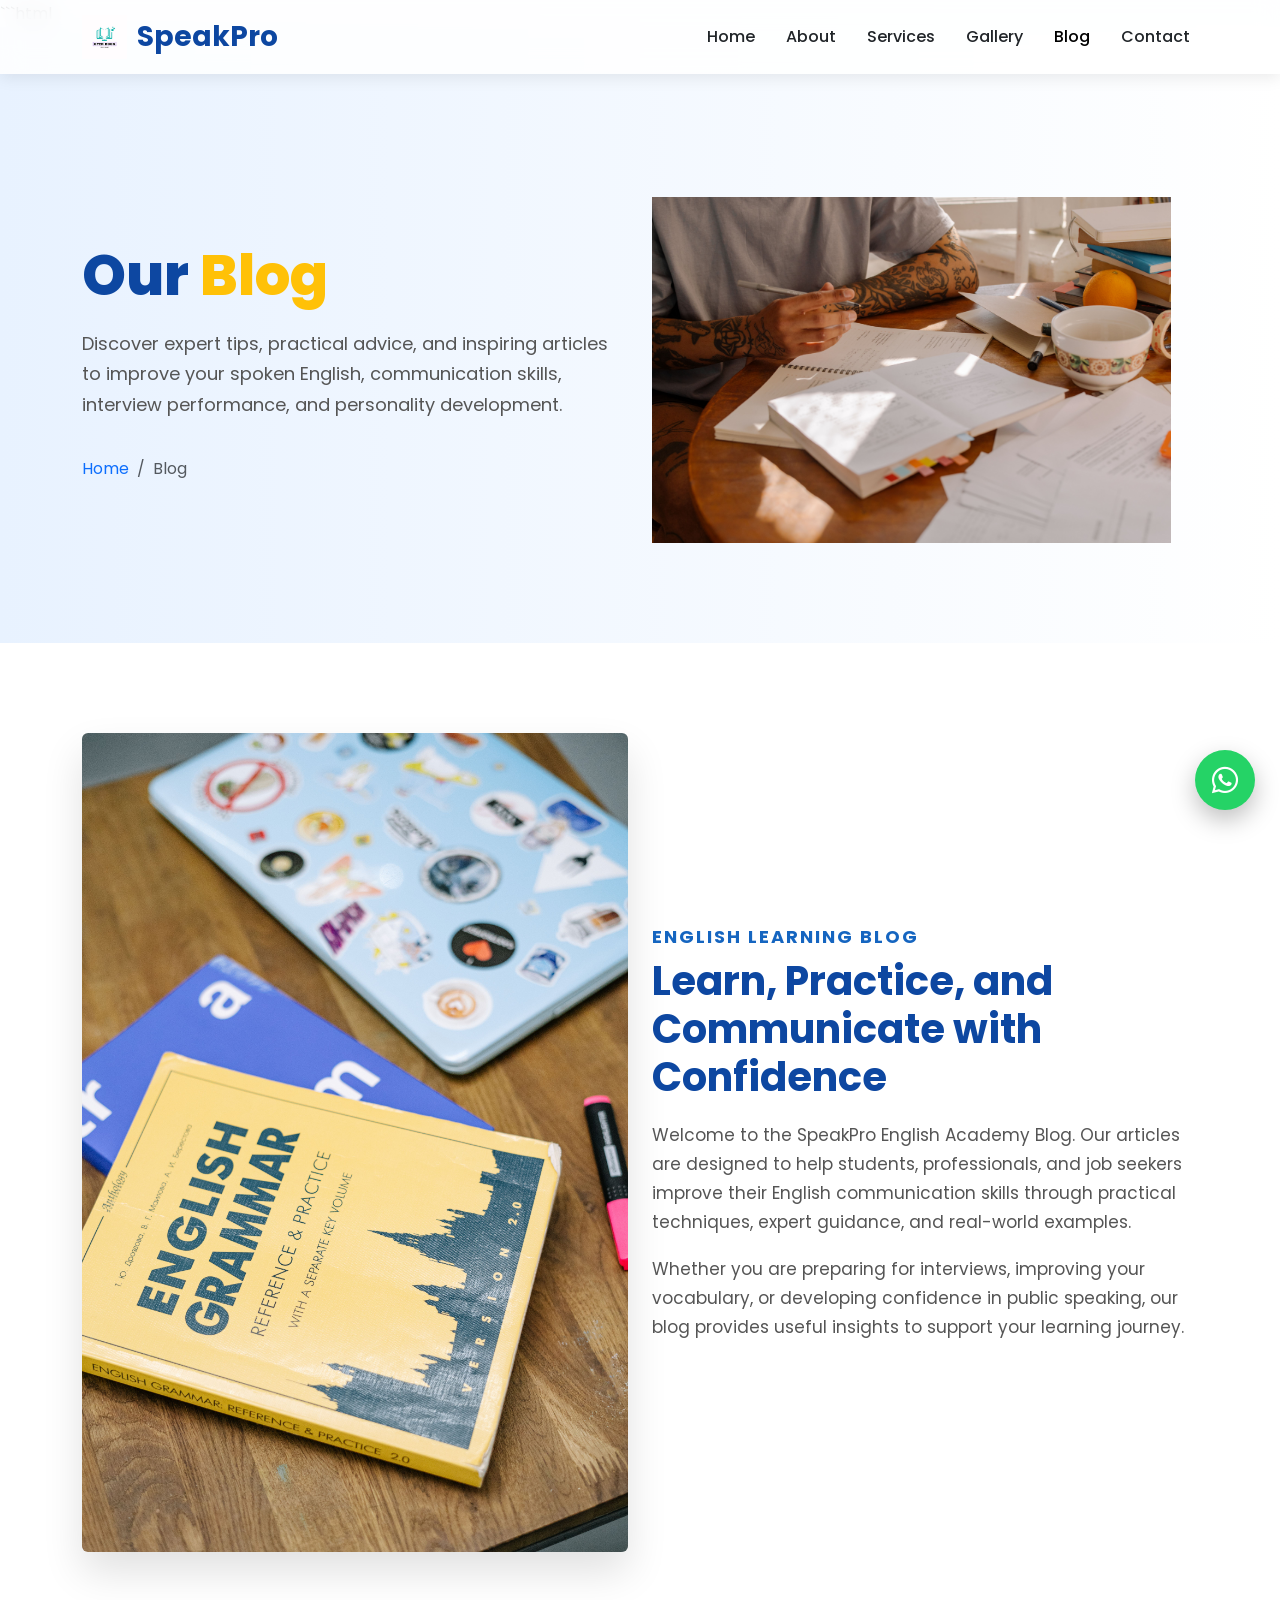
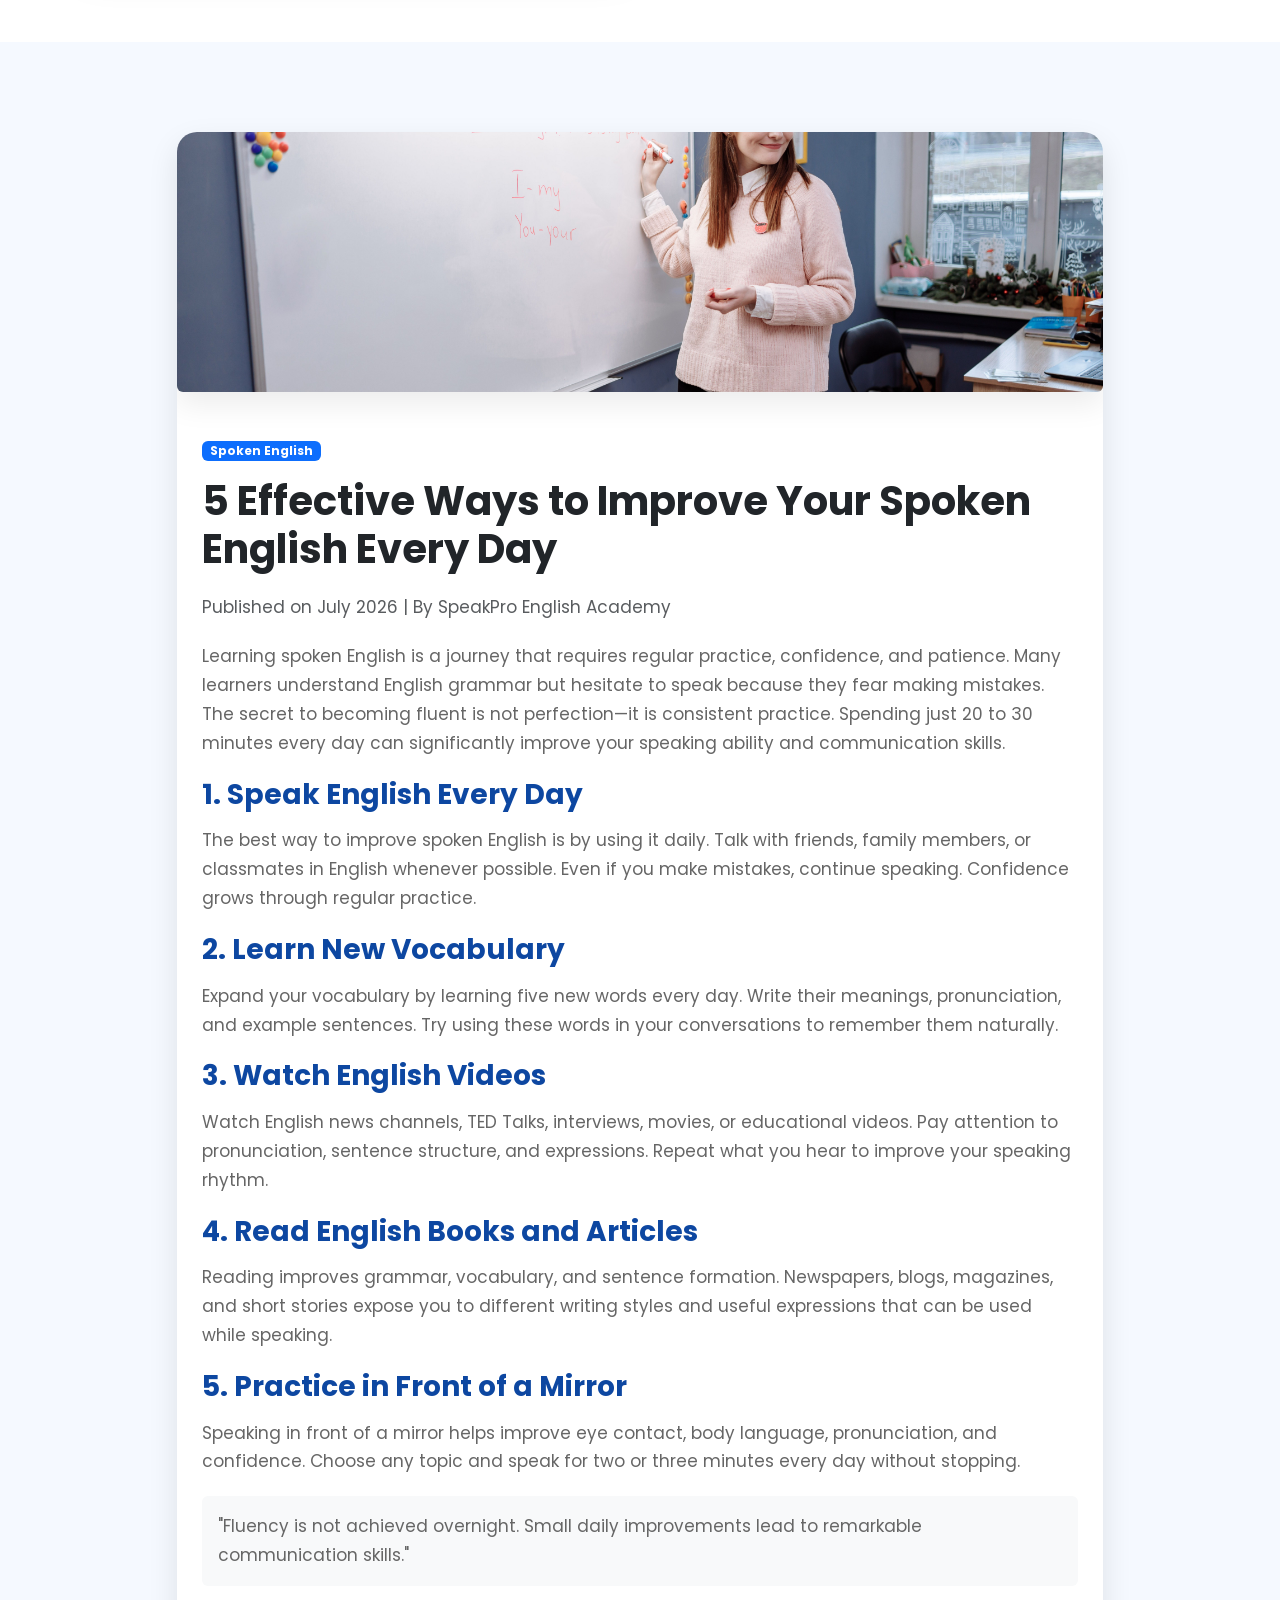
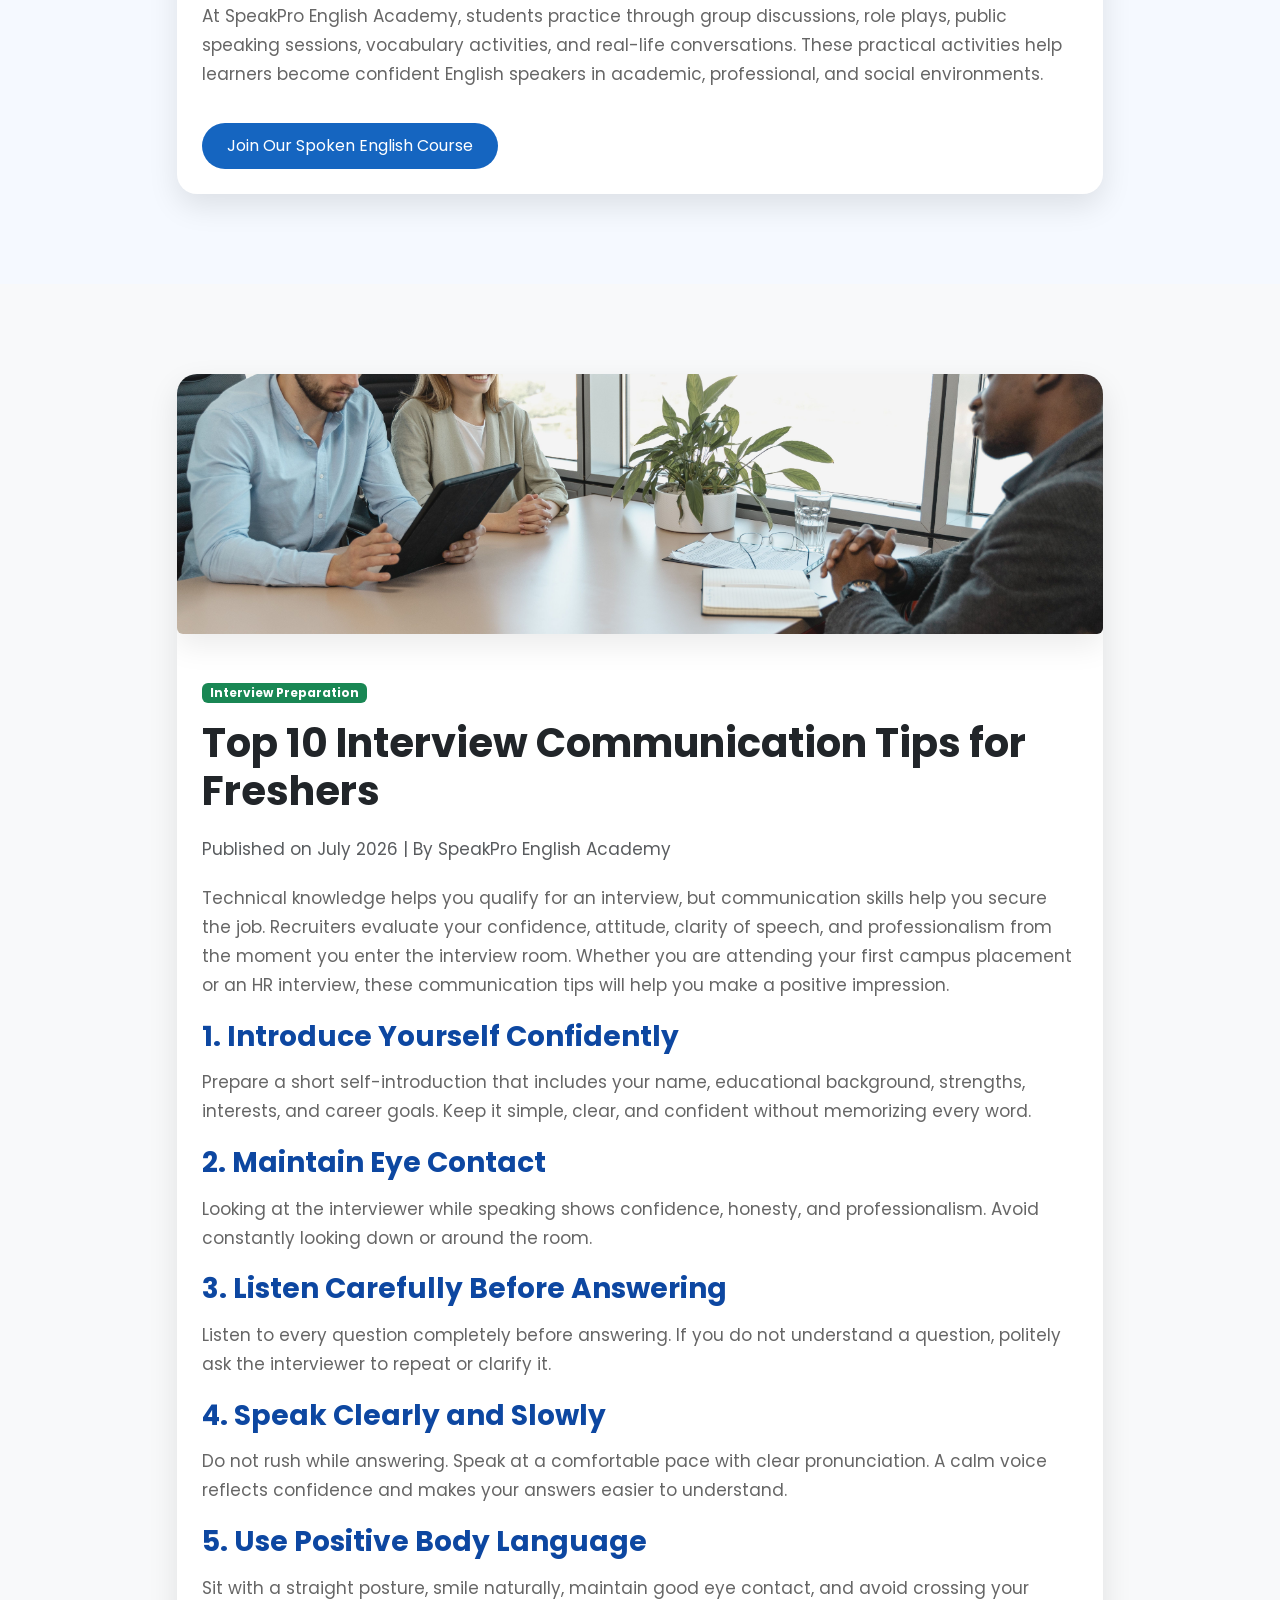
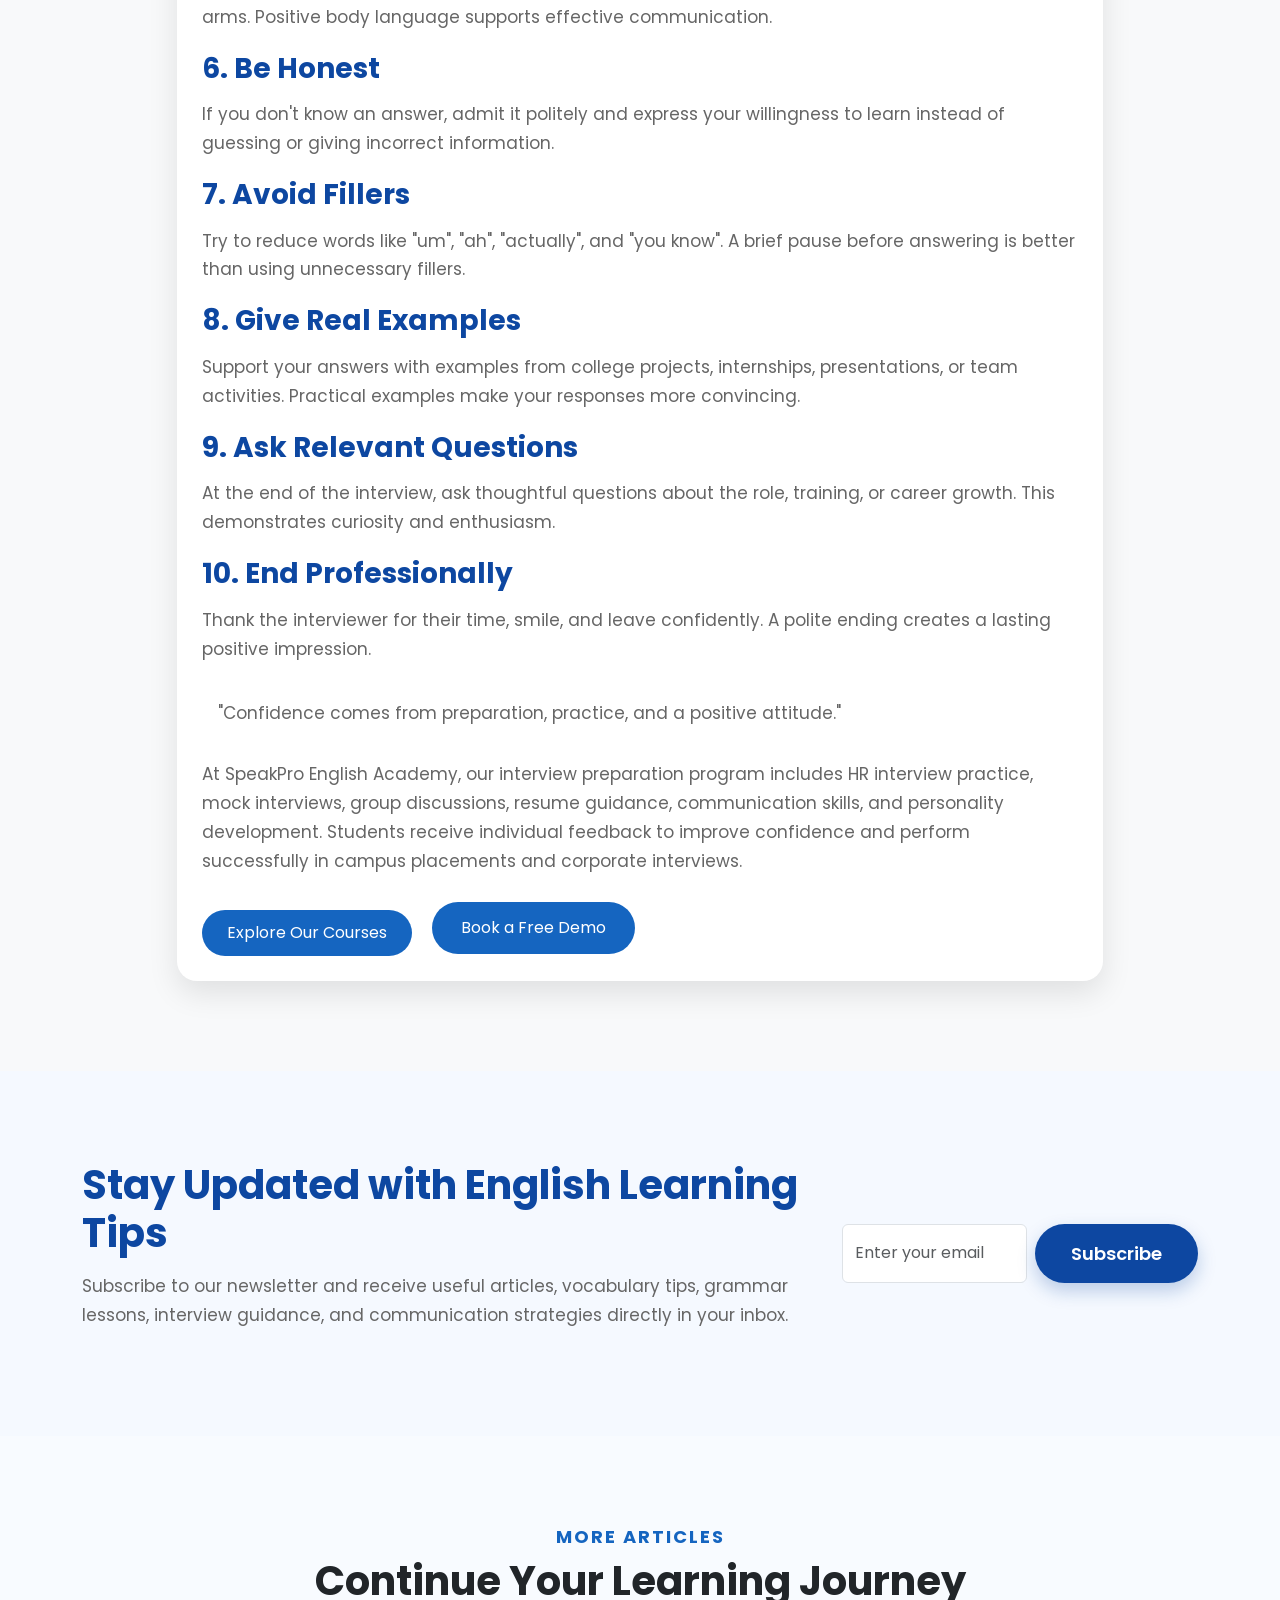
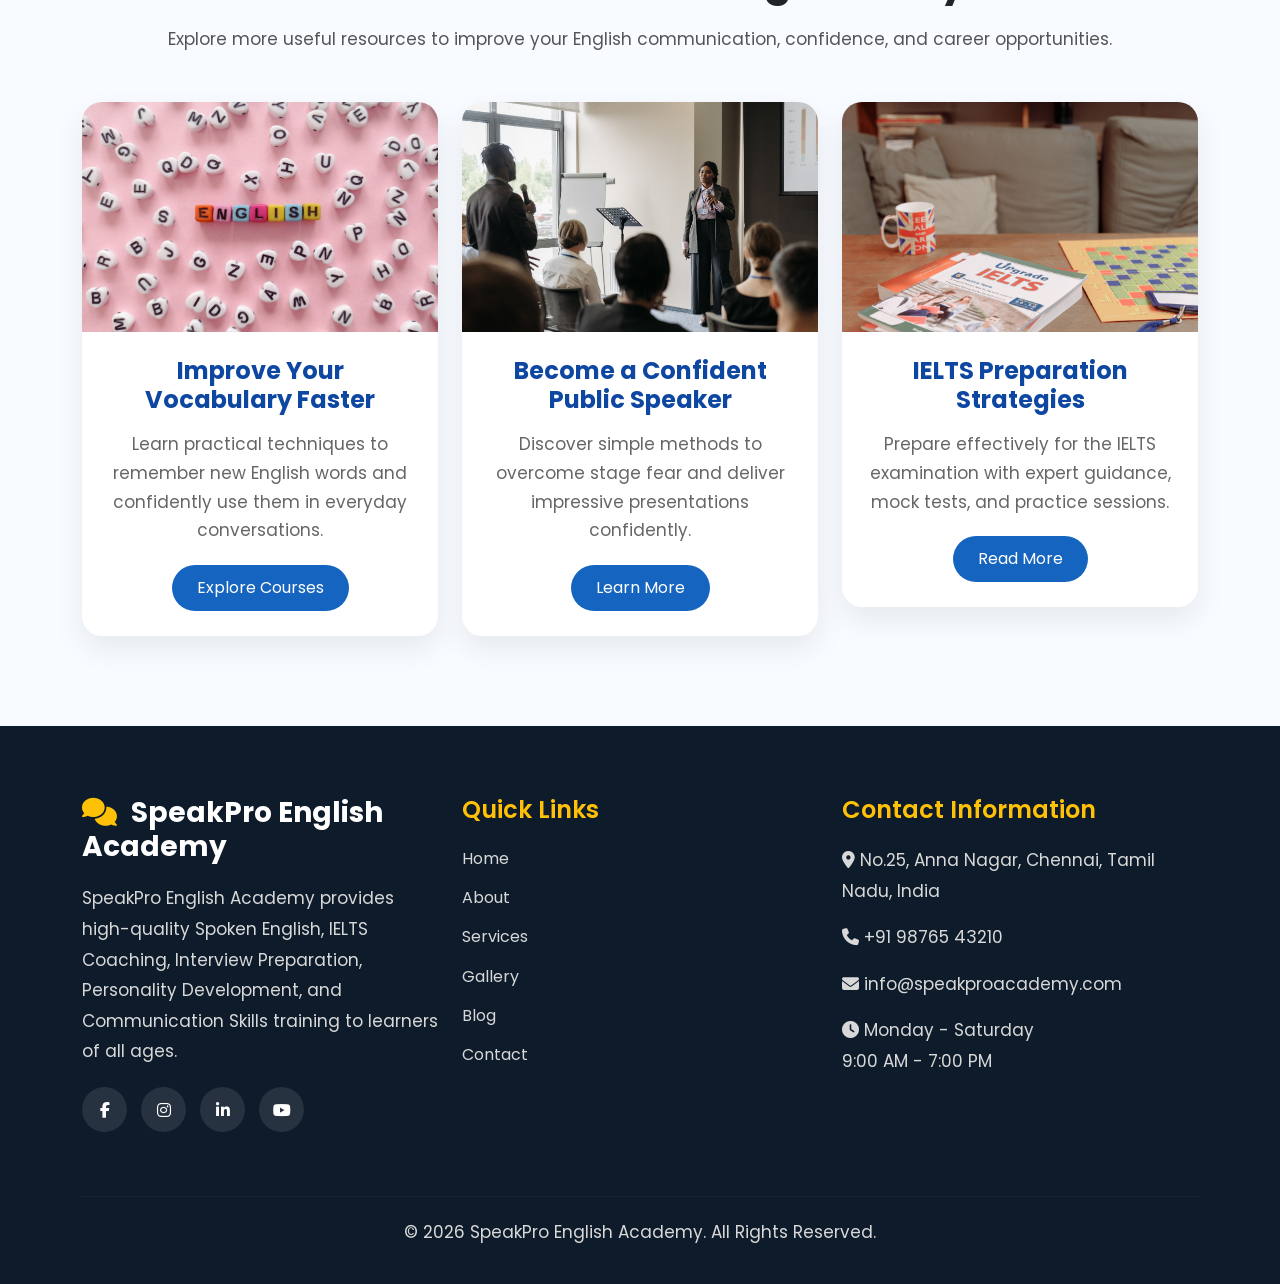
<file: blog.html>
```html
<!DOCTYPE html>
<html lang="en">

<head>

    <meta charset="UTF-8">

    <meta name="viewport"
        content="width=device-width, initial-scale=1.0">

    <!-- SEO -->

    <title>Blog | SpeakPro English Academy</title>

    <meta name="description"
        content="Read useful articles on Spoken English, communication skills, interview preparation, IELTS tips, vocabulary building, grammar, and personality development from SpeakPro English Academy.">

    <meta name="keywords"
        content="Spoken English Blog, English Learning Tips, IELTS Preparation, Interview Tips, Communication Skills, English Grammar">

    <meta name="author"
        content="SpeakPro English Academy">

    <link rel="icon"
        href="images/favicon.png">

    <!-- Bootstrap -->

    <link href="https://cdn.jsdelivr.net/npm/bootstrap@5.3.3/dist/css/bootstrap.min.css"
        rel="stylesheet">

    <!-- Font Awesome -->

    <link rel="stylesheet"
        href="https://cdnjs.cloudflare.com/ajax/libs/font-awesome/6.6.0/css/all.min.css">

    <!-- Google Fonts -->

    <link href="https://fonts.googleapis.com/css2?family=Poppins:wght@300;400;500;600;700;800&display=swap"
        rel="stylesheet">

    <!-- AOS Animation -->

    <link rel="stylesheet"
        href="https://unpkg.com/aos@2.3.4/dist/aos.css">

    <!-- Custom CSS -->

    <link rel="stylesheet"
        href="css/style.css">

    <link rel="stylesheet"
        href="css/responsive.css">

    <link rel="stylesheet"
        href="css/animations.css">

</head>

<body>

<!-- ================= NAVBAR ================= -->

<nav class="navbar navbar-expand-lg fixed-top custom-navbar">

    <div class="container">

        <a class="navbar-brand"
            href="index.html">

            <img src="images/logo.jpeg"
                alt="SpeakPro Logo"
                width="45">

            <span>SpeakPro</span>

        </a>

        <button class="navbar-toggler"
            type="button"
            data-bs-toggle="collapse"
            data-bs-target="#navbarNav">

            <span class="navbar-toggler-icon"></span>

        </button>

        <div class="collapse navbar-collapse"
            id="navbarNav">

            <ul class="navbar-nav ms-auto">

                <li class="nav-item">

                    <a class="nav-link"
                        href="index.html">

                        Home

                    </a>

                </li>

                <li class="nav-item">

                    <a class="nav-link"
                        href="about.html">

                        About

                    </a>

                </li>

                <li class="nav-item">

                    <a class="nav-link"
                        href="services.html">

                        Services

                    </a>

                </li>

                <li class="nav-item">

                    <a class="nav-link"
                        href="gallery.html">

                        Gallery

                    </a>

                </li>

                <li class="nav-item">

                    <a class="nav-link active"
                        href="blog.html">

                        Blog

                    </a>

                </li>

                <li class="nav-item">

                    <a class="nav-link"
                        href="contact.html">

                        Contact

                    </a>

                </li>

            </ul>

        </div>

    </div>

</nav>

<!-- ================= HERO SECTION ================= -->

<section class="hero about-banner">

    <div class="container">

        <div class="row align-items-center">

            <div class="col-lg-6"
                data-aos="fade-right">

                <h1>

                    Our <span>Blog</span>

                </h1>

                <p>

                    Discover expert tips, practical advice, and inspiring
                    articles to improve your spoken English,
                    communication skills, interview performance,
                    and personality development.

                </p>

                <nav aria-label="breadcrumb">

                    <ol class="breadcrumb">

                        <li class="breadcrumb-item">

                            <a href="index.html">

                                Home

                            </a>

                        </li>

                        <li class="breadcrumb-item active"
                            aria-current="page">

                            Blog

                        </li>

                    </ol>

                </nav>

            </div>

            <div class="col-lg-6 text-center"
                data-aos="fade-left">

                <img src="images/blog/blog-banner.jpg"
                    class="img-fluid hero-image"
                    alt="SpeakPro Blog">

            </div>

        </div>

    </div>

</section>

<!-- ================= BLOG INTRO ================= -->

<section class="about-home">

    <div class="container">

        <div class="row align-items-center">

            <div class="col-lg-6"
                data-aos="fade-right">

                <img src="images/blog/blog-intro.jpg"
                    class="img-fluid rounded shadow-box"
                    alt="Learning English">

            </div>

            <div class="col-lg-6"
                data-aos="fade-left">

                <h5 class="section-title">

                    ENGLISH LEARNING BLOG

                </h5>

                <h2>

                    Learn, Practice, and Communicate with Confidence

                </h2>

                <p>

                    Welcome to the SpeakPro English Academy Blog. Our articles
                    are designed to help students, professionals, and job
                    seekers improve their English communication skills through
                    practical techniques, expert guidance, and real-world
                    examples.

                </p>

                <p>

                    Whether you are preparing for interviews, improving your
                    vocabulary, or developing confidence in public speaking,
                    our blog provides useful insights to support your learning
                    journey.

                </p>

            </div>

        </div>

    </div>

</section>

<!-- ===== END OF PART 1 ===== -->
<!-- ================= BLOG ARTICLE 1 ================= -->

<section class="blog-section">

    <div class="container">

        <div class="row justify-content-center">

            <div class="col-lg-10">

                <article class="blog-card shadow-box"
                    data-aos="fade-up">

                    <img src="images/blog/blog1.jpg"
                        class="img-fluid rounded"
                        alt="Student practicing spoken English every day">

                    <div class="blog-content mt-4">

                        <span class="badge bg-primary mb-3">

                            Spoken English

                        </span>

                        <h2>

                            5 Effective Ways to Improve Your Spoken English Every Day

                        </h2>

                        <p class="text-muted">

                            Published on July 2026 | By SpeakPro English Academy

                        </p>

                        <p>

                            Learning spoken English is a journey that requires
                            regular practice, confidence, and patience. Many
                            learners understand English grammar but hesitate to
                            speak because they fear making mistakes. The secret
                            to becoming fluent is not perfection—it is
                            consistent practice. Spending just 20 to 30 minutes
                            every day can significantly improve your speaking
                            ability and communication skills.

                        </p>

                        <h3>

                            1. Speak English Every Day

                        </h3>

                        <p>

                            The best way to improve spoken English is by using
                            it daily. Talk with friends, family members, or
                            classmates in English whenever possible. Even if you
                            make mistakes, continue speaking. Confidence grows
                            through regular practice.

                        </p>

                        <h3>

                            2. Learn New Vocabulary

                        </h3>

                        <p>

                            Expand your vocabulary by learning five new words
                            every day. Write their meanings, pronunciation, and
                            example sentences. Try using these words in your
                            conversations to remember them naturally.

                        </p>

                        <h3>

                            3. Watch English Videos

                        </h3>

                        <p>

                            Watch English news channels, TED Talks, interviews,
                            movies, or educational videos. Pay attention to
                            pronunciation, sentence structure, and expressions.
                            Repeat what you hear to improve your speaking
                            rhythm.

                        </p>

                        <h3>

                            4. Read English Books and Articles

                        </h3>

                        <p>

                            Reading improves grammar, vocabulary, and sentence
                            formation. Newspapers, blogs, magazines, and short
                            stories expose you to different writing styles and
                            useful expressions that can be used while speaking.

                        </p>

                        <h3>

                            5. Practice in Front of a Mirror

                        </h3>

                        <p>

                            Speaking in front of a mirror helps improve eye
                            contact, body language, pronunciation, and
                            confidence. Choose any topic and speak for two or
                            three minutes every day without stopping.

                        </p>

                        <blockquote class="blockquote p-3 bg-light rounded">

                            <p>

                                "Fluency is not achieved overnight. Small daily
                                improvements lead to remarkable communication
                                skills."

                            </p>

                        </blockquote>

                        <p>

                            At SpeakPro English Academy, students practice
                            through group discussions, role plays, public
                            speaking sessions, vocabulary activities, and
                            real-life conversations. These practical activities
                            help learners become confident English speakers in
                            academic, professional, and social environments.

                        </p>

                        <div class="mt-4">

                            <a href="contact.html"
                                class="btn course-btn">

                                Join Our Spoken English Course

                            </a>

                        </div>

                    </div>

                </article>

            </div>

        </div>

    </div>

</section>

<!-- ===== END OF PART 2 ===== -->
<!-- ================= BLOG ARTICLE 2 ================= -->

<section class="blog-section bg-light">

    <div class="container">

        <div class="row justify-content-center">

            <div class="col-lg-10">

                <article class="blog-card shadow-box"
                    data-aos="fade-up">

                    <img src="images/blog/blog2.jpg"
                        class="img-fluid rounded"
                        alt="Freshers attending interview communication training">

                    <div class="blog-content mt-4">

                        <span class="badge bg-success mb-3">

                            Interview Preparation

                        </span>

                        <h2>

                            Top 10 Interview Communication Tips for Freshers

                        </h2>

                        <p class="text-muted">

                            Published on July 2026 | By SpeakPro English Academy

                        </p>

                        <p>

                            Technical knowledge helps you qualify for an interview,
                            but communication skills help you secure the job.
                            Recruiters evaluate your confidence, attitude,
                            clarity of speech, and professionalism from the
                            moment you enter the interview room. Whether you are
                            attending your first campus placement or an HR
                            interview, these communication tips will help you
                            make a positive impression.

                        </p>

                        <h3>

                            1. Introduce Yourself Confidently

                        </h3>

                        <p>

                            Prepare a short self-introduction that includes your
                            name, educational background, strengths, interests,
                            and career goals. Keep it simple, clear, and
                            confident without memorizing every word.

                        </p>

                        <h3>

                            2. Maintain Eye Contact

                        </h3>

                        <p>

                            Looking at the interviewer while speaking shows
                            confidence, honesty, and professionalism. Avoid
                            constantly looking down or around the room.

                        </p>

                        <h3>

                            3. Listen Carefully Before Answering

                        </h3>

                        <p>

                            Listen to every question completely before answering.
                            If you do not understand a question, politely ask
                            the interviewer to repeat or clarify it.

                        </p>

                        <h3>

                            4. Speak Clearly and Slowly

                        </h3>

                        <p>

                            Do not rush while answering. Speak at a comfortable
                            pace with clear pronunciation. A calm voice reflects
                            confidence and makes your answers easier to
                            understand.

                        </p>

                        <h3>

                            5. Use Positive Body Language

                        </h3>

                        <p>

                            Sit with a straight posture, smile naturally,
                            maintain good eye contact, and avoid crossing your
                            arms. Positive body language supports effective
                            communication.

                        </p>

                        <h3>

                            6. Be Honest

                        </h3>

                        <p>

                            If you don't know an answer, admit it politely and
                            express your willingness to learn instead of guessing
                            or giving incorrect information.

                        </p>

                        <h3>

                            7. Avoid Fillers

                        </h3>

                        <p>

                            Try to reduce words like "um", "ah", "actually",
                            and "you know". A brief pause before answering is
                            better than using unnecessary fillers.

                        </p>

                        <h3>

                            8. Give Real Examples

                        </h3>

                        <p>

                            Support your answers with examples from college
                            projects, internships, presentations, or team
                            activities. Practical examples make your responses
                            more convincing.

                        </p>

                        <h3>

                            9. Ask Relevant Questions

                        </h3>

                        <p>

                            At the end of the interview, ask thoughtful
                            questions about the role, training, or career growth.
                            This demonstrates curiosity and enthusiasm.

                        </p>

                        <h3>

                            10. End Professionally

                        </h3>

                        <p>

                            Thank the interviewer for their time, smile, and
                            leave confidently. A polite ending creates a lasting
                            positive impression.

                        </p>

                        <blockquote class="blockquote p-3 bg-white rounded">

                            <p>

                                "Confidence comes from preparation, practice,
                                and a positive attitude."

                            </p>

                        </blockquote>

                        <p>

                            At SpeakPro English Academy, our interview
                            preparation program includes HR interview practice,
                            mock interviews, group discussions, resume guidance,
                            communication skills, and personality development.
                            Students receive individual feedback to improve
                            confidence and perform successfully in campus
                            placements and corporate interviews.

                        </p>

                        <div class="mt-4">

                            <a href="services.html"
                                class="btn course-btn me-3">

                                Explore Our Courses

                            </a>

                            <a href="contact.html"
                                class="btn about-btn">

                                Book a Free Demo

                            </a>

                        </div>

                    </div>

                </article>

            </div>

        </div>

    </div>

</section>

<!-- ================= NEWSLETTER SECTION ================= -->

<section class="cta-section">

    <div class="container">

        <div class="row align-items-center">

            <div class="col-lg-8"
                data-aos="fade-right">

                <h2>

                    Stay Updated with English Learning Tips

                </h2>

                <p>

                    Subscribe to our newsletter and receive useful articles,
                    vocabulary tips, grammar lessons, interview guidance,
                    and communication strategies directly in your inbox.

                </p>

            </div>

            <div class="col-lg-4"
                data-aos="fade-left">

                <form class="d-flex">

                    <input type="email"
                        class="form-control me-2"
                        placeholder="Enter your email">

                    <button class="btn cta-btn"
                        type="submit">

                        Subscribe

                    </button>

                </form>

            </div>

        </div>

    </div>

</section>

<!-- ===== END OF PART 3 ===== -->
<!-- ================= RELATED POSTS ================= -->

<section class="why-choose">

    <div class="container">

        <div class="text-center mb-5">

            <h5 class="section-title">

                MORE ARTICLES

            </h5>

            <h2>

                Continue Your Learning Journey

            </h2>

            <p>

                Explore more useful resources to improve your English communication,
                confidence, and career opportunities.

            </p>

        </div>

        <div class="row g-4">

            <!-- Related Post 1 -->

            <div class="col-lg-4 col-md-6">

                <div class="course-card">

                    <img src="images/blog/related1.jpg"
                        class="img-fluid"
                        alt="Vocabulary Building Tips">

                    <div class="course-content">

                        <h4>

                            Improve Your Vocabulary Faster

                        </h4>

                        <p>

                            Learn practical techniques to remember new English
                            words and confidently use them in everyday conversations.

                        </p>

                        <a href="services.html"
                            class="btn course-btn">

                            Explore Courses

                        </a>

                    </div>

                </div>

            </div>

            <!-- Related Post 2 -->

            <div class="col-lg-4 col-md-6">

                <div class="course-card">

                    <img src="images/blog/related2.jpg"
                        class="img-fluid"
                        alt="Public Speaking Skills">

                    <div class="course-content">

                        <h4>

                            Become a Confident Public Speaker

                        </h4>

                        <p>

                            Discover simple methods to overcome stage fear and
                            deliver impressive presentations confidently.

                        </p>

                        <a href="services.html"
                            class="btn course-btn">

                            Learn More

                        </a>

                    </div>

                </div>

            </div>

            <!-- Related Post 3 -->

            <div class="col-lg-4 col-md-6">

                <div class="course-card">

                    <img src="images/blog/related3.jpg"
                        class="img-fluid"
                        alt="IELTS Preparation">

                    <div class="course-content">

                        <h4>

                            IELTS Preparation Strategies

                        </h4>

                        <p>

                            Prepare effectively for the IELTS examination with
                            expert guidance, mock tests, and practice sessions.

                        </p>

                        <a href="services.html"
                            class="btn course-btn">

                            Read More

                        </a>

                    </div>

                </div>

            </div>

        </div>

    </div>

</section>

<!-- ================= FOOTER ================= -->

<footer class="footer">

    <div class="container">

        <div class="row">

            <!-- Academy -->

            <div class="col-lg-4 col-md-6 mb-4">

                <h3 class="footer-logo">

                    <i class="fas fa-comments"></i>

                    SpeakPro English Academy

                </h3>

                <p>

                    SpeakPro English Academy provides high-quality Spoken
                    English, IELTS Coaching, Interview Preparation,
                    Personality Development, and Communication Skills
                    training to learners of all ages.

                </p>

                <div class="social-icons">

                    <a href="https://facebook.com" target="_blank">

                        <i class="fab fa-facebook-f"></i>

                    </a>

                    <a href="https://instagram.com" target="_blank">

                        <i class="fab fa-instagram"></i>

                    </a>

                    <a href="https://linkedin.com" target="_blank">

                        <i class="fab fa-linkedin-in"></i>

                    </a>

                    <a href="https://youtube.com" target="_blank">

                        <i class="fab fa-youtube"></i>

                    </a>

                </div>

            </div>

            <!-- Links -->

            <div class="col-lg-4 col-md-6 mb-4">

                <h4>

                    Quick Links

                </h4>

                <ul class="footer-links">

                    <li><a href="index.html">Home</a></li>

                    <li><a href="about.html">About</a></li>

                    <li><a href="services.html">Services</a></li>

                    <li><a href="gallery.html">Gallery</a></li>

                    <li><a href="blog.html">Blog</a></li>

                    <li><a href="contact.html">Contact</a></li>

                </ul>

            </div>

            <!-- Contact -->

            <div class="col-lg-4 col-md-6 mb-4">

                <h4>

                    Contact Information

                </h4>

                <p>

                    <i class="fas fa-map-marker-alt"></i>

                    No.25, Anna Nagar, Chennai,
                    Tamil Nadu, India

                </p>

                <p>

                    <i class="fas fa-phone"></i>

                    +91 98765 43210

                </p>

                <p>

                    <i class="fas fa-envelope"></i>

                    info@speakproacademy.com

                </p>

                <p>

                    <i class="fas fa-clock"></i>

                    Monday - Saturday
                    <br>
                    9:00 AM - 7:00 PM

                </p>

            </div>

        </div>

        <hr>

        <div class="text-center">

            <p>

                © 2026 SpeakPro English Academy.
                All Rights Reserved.

            </p>

        </div>

    </div>

</footer>

<!-- ================= WHATSAPP BUTTON ================= -->

<a href="https://wa.me/919876543210"
    class="whatsapp-btn"
    target="_blank"
    aria-label="Chat on WhatsApp">

    <i class="fab fa-whatsapp"></i>

</a>

<!-- ================= SCROLL TO TOP ================= -->

<button id="topBtn"
    title="Go to Top">

    <i class="fas fa-arrow-up"></i>

</button>

<!-- ================= AOS ================= -->

<script src="https://unpkg.com/aos@2.3.4/dist/aos.js"></script>

<script>

AOS.init({

    duration: 1000,

    once: true

});

</script>

<!-- ================= BOOTSTRAP ================= -->

<script src="https://cdn.jsdelivr.net/npm/bootstrap@5.3.3/dist/js/bootstrap.bundle.min.js"></script>

<!-- ================= CUSTOM JAVASCRIPT ================= -->

<script src="js/script.js"></script>

</body>

</html>
</file>
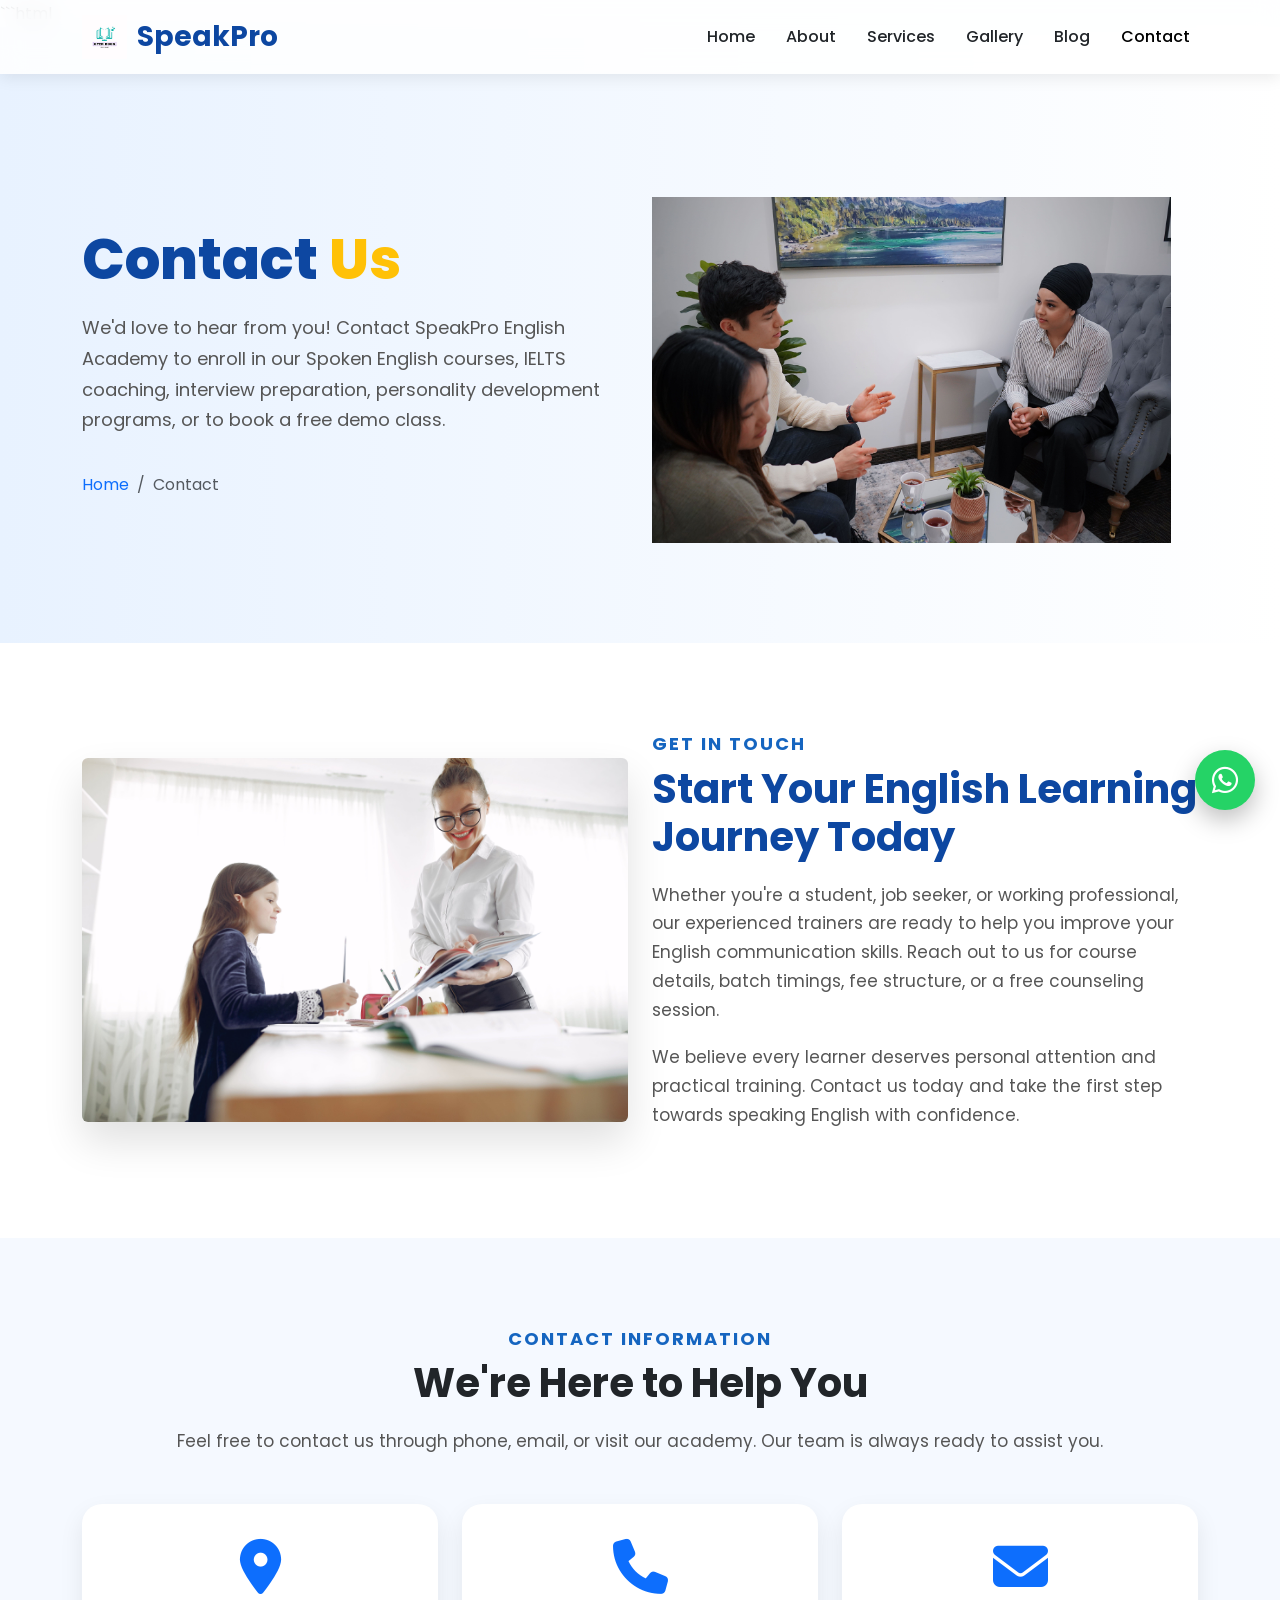
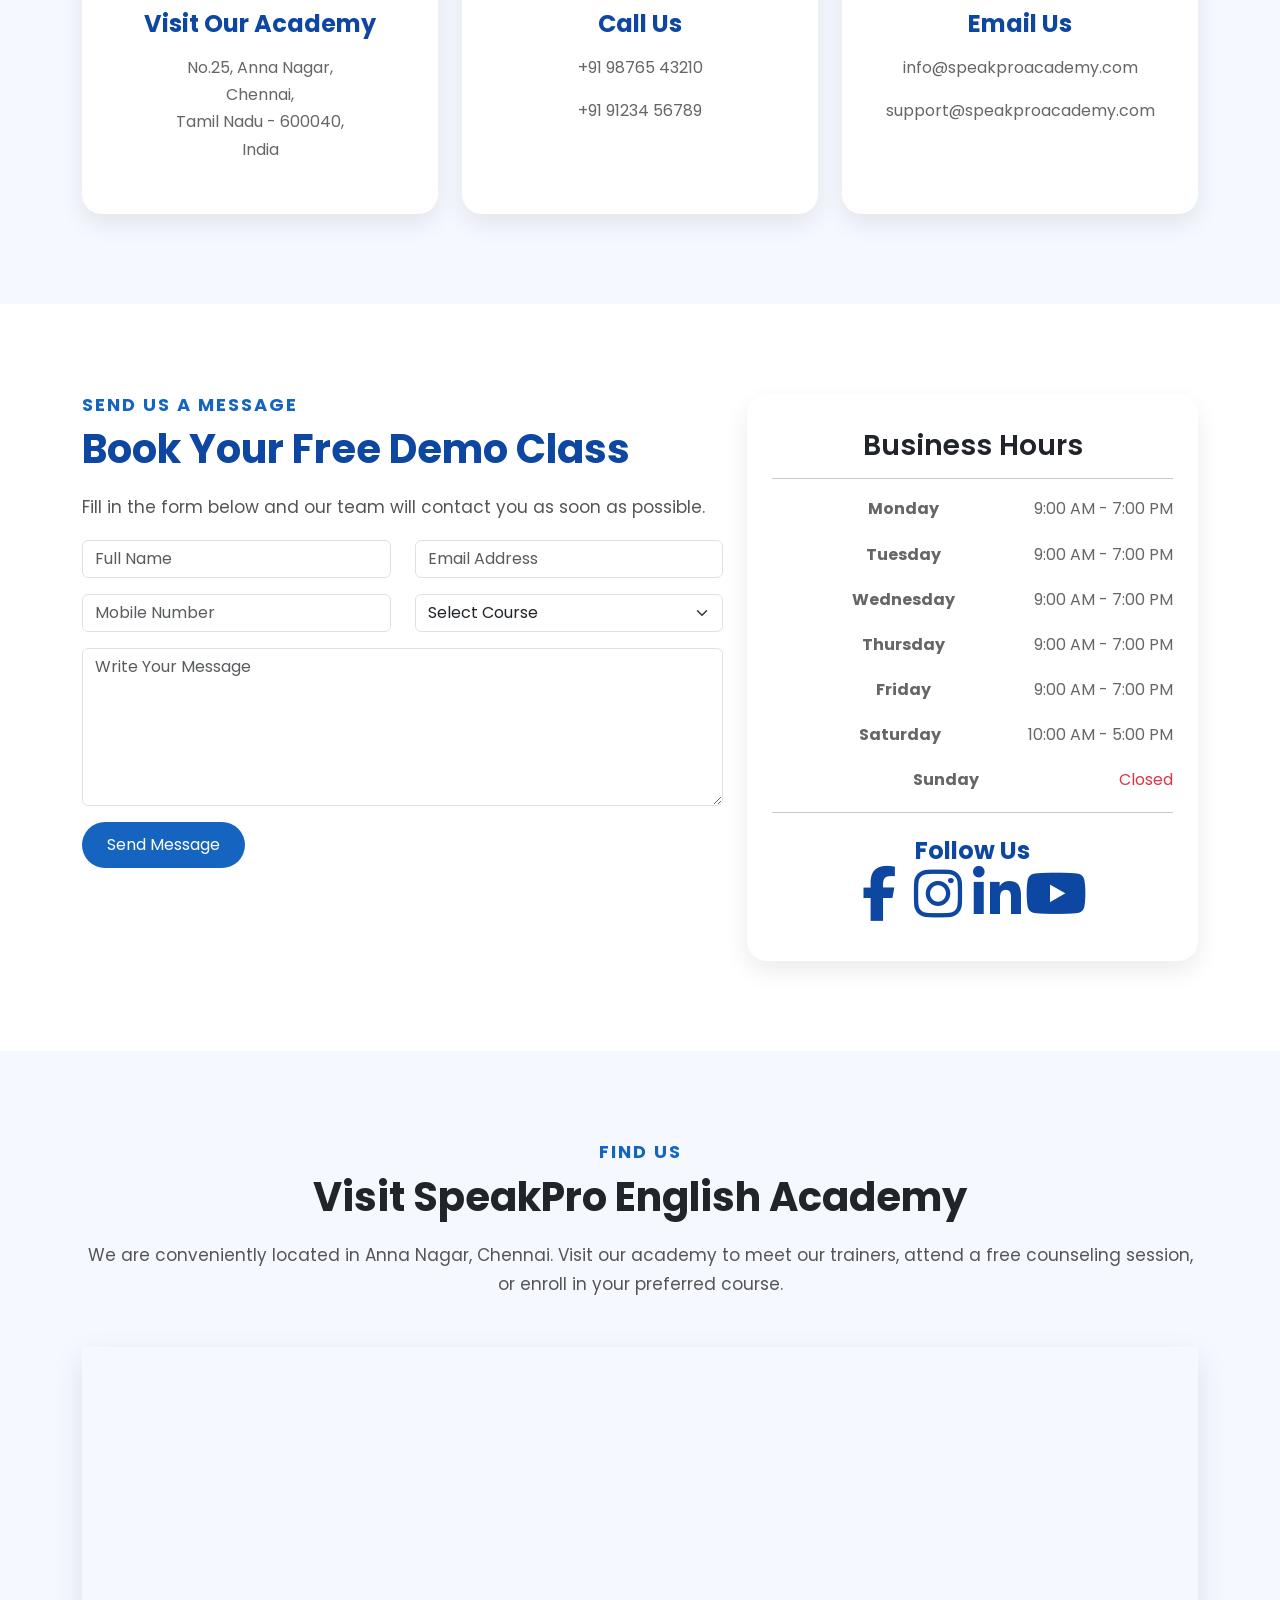
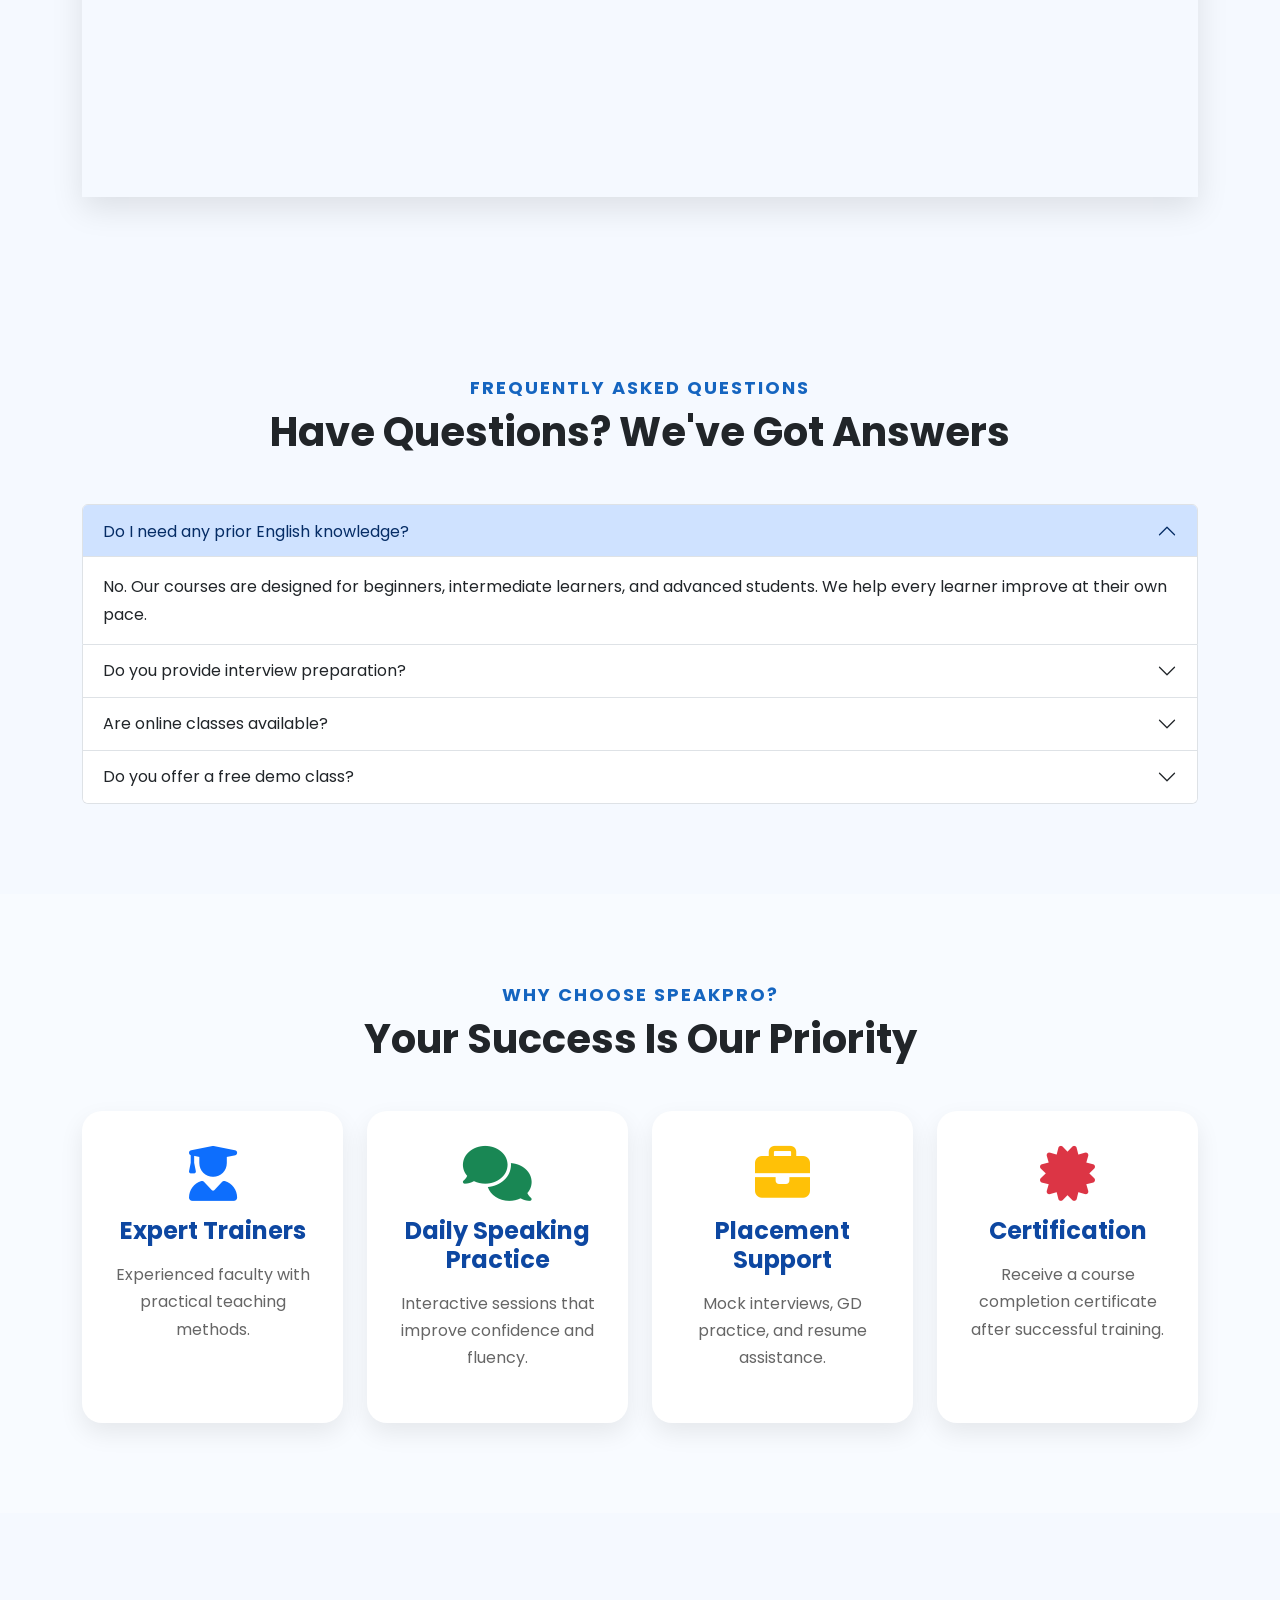
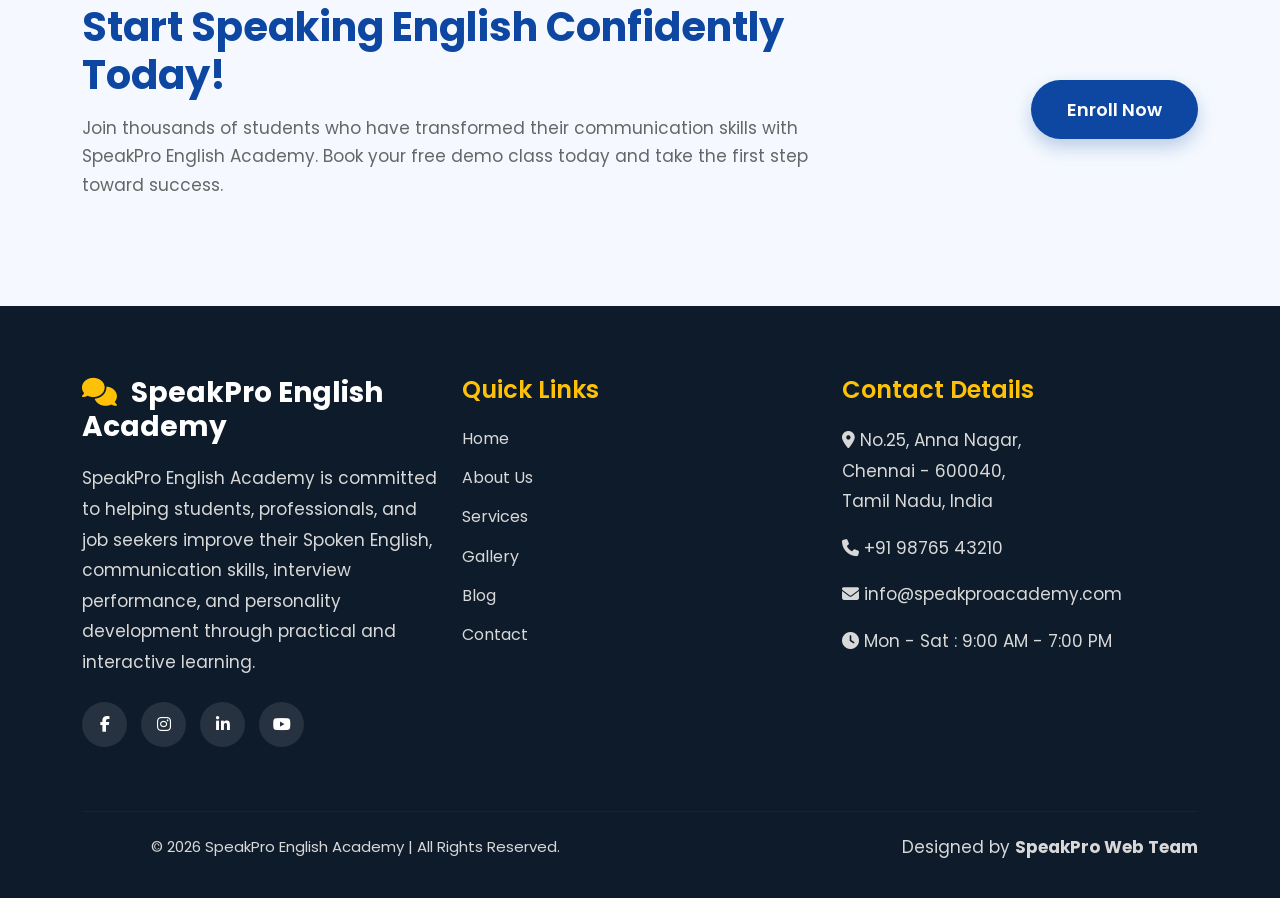
<file: contact.html>
```html
<!DOCTYPE html>
<html lang="en">

<head>

    <meta charset="UTF-8">

    <meta name="viewport"
        content="width=device-width, initial-scale=1.0">

    <!-- SEO -->

    <title>Contact Us | SpeakPro English Academy</title>

    <meta name="description"
        content="Contact SpeakPro English Academy for Spoken English courses, IELTS coaching, interview preparation, personality development, and communication skills training. Book your free demo class today.">

    <meta name="keywords"
        content="Contact SpeakPro, Spoken English Academy, IELTS Coaching Chennai, English Classes, Communication Skills, Free Demo Class">

    <meta name="author"
        content="SpeakPro English Academy">

    <link rel="icon"
        href="images/favicon.png">

    <!-- Bootstrap -->

    <link href="https://cdn.jsdelivr.net/npm/bootstrap@5.3.3/dist/css/bootstrap.min.css"
        rel="stylesheet">

    <!-- Font Awesome -->

    <link rel="stylesheet"
        href="https://cdnjs.cloudflare.com/ajax/libs/font-awesome/6.6.0/css/all.min.css">

    <!-- Google Fonts -->

    <link href="https://fonts.googleapis.com/css2?family=Poppins:wght@300;400;500;600;700;800&display=swap"
        rel="stylesheet">

    <!-- AOS Animation -->

    <link rel="stylesheet"
        href="https://unpkg.com/aos@2.3.4/dist/aos.css">

    <!-- Custom CSS -->

    <link rel="stylesheet"
        href="css/style.css">

    <link rel="stylesheet"
        href="css/responsive.css">

    <link rel="stylesheet"
        href="css/animations.css">

</head>

<body>

<!-- ================= NAVBAR ================= -->

<nav class="navbar navbar-expand-lg fixed-top custom-navbar">

    <div class="container">

        <a class="navbar-brand"
            href="index.html">

            <img src="images/logo.jpeg"
                alt="SpeakPro Logo"
                width="45">

            <span>SpeakPro</span>

        </a>

        <button class="navbar-toggler"
            type="button"
            data-bs-toggle="collapse"
            data-bs-target="#navbarNav">

            <span class="navbar-toggler-icon"></span>

        </button>

        <div class="collapse navbar-collapse"
            id="navbarNav">

            <ul class="navbar-nav ms-auto">

                <li class="nav-item">

                    <a class="nav-link"
                        href="index.html">

                        Home

                    </a>

                </li>

                <li class="nav-item">

                    <a class="nav-link"
                        href="about.html">

                        About

                    </a>

                </li>

                <li class="nav-item">

                    <a class="nav-link"
                        href="services.html">

                        Services

                    </a>

                </li>

                <li class="nav-item">

                    <a class="nav-link"
                        href="gallery.html">

                        Gallery

                    </a>

                </li>

                <li class="nav-item">

                    <a class="nav-link"
                        href="blog.html">

                        Blog

                    </a>

                </li>

                <li class="nav-item">

                    <a class="nav-link active"
                        href="contact.html">

                        Contact

                    </a>

                </li>

            </ul>

        </div>

    </div>

</nav>

<!-- ================= HERO SECTION ================= -->

<section class="hero about-banner">

    <div class="container">

        <div class="row align-items-center">

            <div class="col-lg-6"
                data-aos="fade-right">

                <h1>

                    Contact <span>Us</span>

                </h1>

                <p>

                    We'd love to hear from you! Contact SpeakPro English
                    Academy to enroll in our Spoken English courses,
                    IELTS coaching, interview preparation, personality
                    development programs, or to book a free demo class.

                </p>

                <nav aria-label="breadcrumb">

                    <ol class="breadcrumb">

                        <li class="breadcrumb-item">

                            <a href="index.html">

                                Home

                            </a>

                        </li>

                        <li class="breadcrumb-item active"
                            aria-current="page">

                            Contact

                        </li>

                    </ol>

                </nav>

            </div>

            <div class="col-lg-6 text-center"
                data-aos="fade-left">

                <img src="images/contact/contact-banner.jpg"
                    class="img-fluid hero-image"
                    alt="Contact SpeakPro English Academy">

            </div>

        </div>

    </div>

</section>

<!-- ================= CONTACT INTRO ================= -->

<section class="about-home">

    <div class="container">

        <div class="row align-items-center">

            <div class="col-lg-6"
                data-aos="fade-right">

                <img src="images/contact/contact-intro.jpg"
                    class="img-fluid rounded shadow-box"
                    alt="English Trainer Helping Students">

            </div>

            <div class="col-lg-6"
                data-aos="fade-left">

                <h5 class="section-title">

                    GET IN TOUCH

                </h5>

                <h2>

                    Start Your English Learning Journey Today

                </h2>

                <p>

                    Whether you're a student, job seeker, or working
                    professional, our experienced trainers are ready to
                    help you improve your English communication skills.
                    Reach out to us for course details, batch timings,
                    fee structure, or a free counseling session.

                </p>

                <p>

                    We believe every learner deserves personal attention
                    and practical training. Contact us today and take the
                    first step towards speaking English with confidence.

                </p>

            </div>

        </div>

    </div>

</section>

<!-- ===== END OF PART 1 ===== -->
<!-- ================= CONTACT DETAILS ================= -->

<section class="contact-section">

    <div class="container">

        <div class="text-center mb-5" data-aos="fade-up">

            <h5 class="section-title">

                CONTACT INFORMATION

            </h5>

            <h2>

                We're Here to Help You

            </h2>

            <p>

                Feel free to contact us through phone, email, or visit our
                academy. Our team is always ready to assist you.

            </p>

        </div>

        <div class="row g-4">

            <!-- Address -->

            <div class="col-lg-4 col-md-6">

                <div class="feature-card text-center">

                    <i class="fas fa-map-marker-alt fa-3x text-primary mb-3"></i>

                    <h4>Visit Our Academy</h4>

                    <p>

                        No.25, Anna Nagar,<br>
                        Chennai,<br>
                        Tamil Nadu - 600040,<br>
                        India

                    </p>

                </div>

            </div>

            <!-- Phone -->

            <div class="col-lg-4 col-md-6">

                <div class="feature-card text-center">

                    <i class="fas fa-phone fa-3x text-primary mb-3"></i>

                    <h4>Call Us</h4>

                    <p>

                        +91 98765 43210

                    </p>

                    <p>

                        +91 91234 56789

                    </p>

                </div>

            </div>

            <!-- Email -->

            <div class="col-lg-4 col-md-6">

                <div class="feature-card text-center">

                    <i class="fas fa-envelope fa-3x text-primary mb-3"></i>

                    <h4>Email Us</h4>

                    <p>

                        info@speakproacademy.com

                    </p>

                    <p>

                        support@speakproacademy.com

                    </p>

                </div>

            </div>

        </div>

    </div>

</section>

<!-- ================= CONTACT FORM ================= -->

<section class="about-home">

    <div class="container">

        <div class="row">

            <!-- Contact Form -->

            <div class="col-lg-7 mb-5"
                data-aos="fade-right">

                <h5 class="section-title">

                    SEND US A MESSAGE

                </h5>

                <h2>

                    Book Your Free Demo Class

                </h2>

                <p>

                    Fill in the form below and our team will contact you
                    as soon as possible.

                </p>

                <form action="#"
                    method="post"
                    class="contact-form">

                    <div class="row">

                        <div class="col-md-6 mb-3">

                            <input
                                type="text"
                                class="form-control"
                                placeholder="Full Name"
                                required>

                        </div>

                        <div class="col-md-6 mb-3">

                            <input
                                type="email"
                                class="form-control"
                                placeholder="Email Address"
                                required>

                        </div>

                    </div>

                    <div class="row">

                        <div class="col-md-6 mb-3">

                            <input
                                type="tel"
                                class="form-control"
                                placeholder="Mobile Number"
                                required>

                        </div>

                        <div class="col-md-6 mb-3">

                            <select
                                class="form-select"
                                required>

                                <option selected disabled>

                                    Select Course

                                </option>

                                <option>

                                    Spoken English

                                </option>

                                <option>

                                    IELTS Coaching

                                </option>

                                <option>

                                    Interview Preparation

                                </option>

                                <option>

                                    Personality Development

                                </option>

                                <option>

                                    Public Speaking

                                </option>

                                <option>

                                    Business English

                                </option>

                            </select>

                        </div>

                    </div>

                    <div class="mb-3">

                        <textarea
                            class="form-control"
                            rows="6"
                            placeholder="Write Your Message"
                            required></textarea>

                    </div>

                    <button
                        type="submit"
                        class="btn course-btn">

                        Send Message

                    </button>

                </form>

            </div>

            <!-- Business Hours -->

            <div class="col-lg-5"
                data-aos="fade-left">

                <div class="feature-card">

                    <h3>

                        Business Hours

                    </h3>

                    <hr>

                    <p>

                        <strong>Monday</strong>

                        <span class="float-end">

                            9:00 AM - 7:00 PM

                        </span>

                    </p>

                    <p>

                        <strong>Tuesday</strong>

                        <span class="float-end">

                            9:00 AM - 7:00 PM

                        </span>

                    </p>

                    <p>

                        <strong>Wednesday</strong>

                        <span class="float-end">

                            9:00 AM - 7:00 PM

                        </span>

                    </p>

                    <p>

                        <strong>Thursday</strong>

                        <span class="float-end">

                            9:00 AM - 7:00 PM

                        </span>

                    </p>

                    <p>

                        <strong>Friday</strong>

                        <span class="float-end">

                            9:00 AM - 7:00 PM

                        </span>

                    </p>

                    <p>

                        <strong>Saturday</strong>

                        <span class="float-end">

                            10:00 AM - 5:00 PM

                        </span>

                    </p>

                    <p>

                        <strong>Sunday</strong>

                        <span class="float-end text-danger">

                            Closed

                        </span>

                    </p>

                    <hr>

                    <h4 class="mt-4">

                        Follow Us

                    </h4>

                    <div class="social-icons mt-3">

                        <a href="https://facebook.com"
                            target="_blank">

                            <i class="fab fa-facebook-f"></i>

                        </a>

                        <a href="https://instagram.com"
                            target="_blank">

                            <i class="fab fa-instagram"></i>

                        </a>

                        <a href="https://linkedin.com"
                            target="_blank">

                            <i class="fab fa-linkedin-in"></i>

                        </a>

                        <a href="https://youtube.com"
                            target="_blank">

                            <i class="fab fa-youtube"></i>

                        </a>

                    </div>

                </div>

            </div>

        </div>

    </div>

</section>

<!-- ===== END OF PART 2 ===== -->
<!-- ================= GOOGLE MAP ================= -->

<section class="map-section">

    <div class="container">

        <div class="text-center mb-5">

            <h5 class="section-title">

                FIND US

            </h5>

            <h2>

                Visit SpeakPro English Academy

            </h2>

            <p>

                We are conveniently located in Anna Nagar, Chennai.
                Visit our academy to meet our trainers, attend a free
                counseling session, or enroll in your preferred course.

            </p>

        </div>

        <div class="map-container shadow-box">

            <iframe
                src="https://www.google.com/maps?q=Anna+Nagar+Chennai&output=embed"
                width="100%"
                height="450"
                style="border:0;"
                allowfullscreen=""
                loading="lazy"
                referrerpolicy="no-referrer-when-downgrade">

            </iframe>

        </div>

    </div>

</section>

<!-- ================= FAQ SECTION ================= -->

<section class="faq-section">

    <div class="container">

        <div class="text-center mb-5">

            <h5 class="section-title">

                FREQUENTLY ASKED QUESTIONS

            </h5>

            <h2>

                Have Questions? We've Got Answers

            </h2>

        </div>

        <div class="accordion"
            id="faqAccordion">

            <!-- FAQ 1 -->

            <div class="accordion-item">

                <h2 class="accordion-header"
                    id="headingOne">

                    <button
                        class="accordion-button"
                        type="button"
                        data-bs-toggle="collapse"
                        data-bs-target="#collapseOne">

                        Do I need any prior English knowledge?

                    </button>

                </h2>

                <div id="collapseOne"
                    class="accordion-collapse collapse show"
                    data-bs-parent="#faqAccordion">

                    <div class="accordion-body">

                        No. Our courses are designed for beginners,
                        intermediate learners, and advanced students.
                        We help every learner improve at their own pace.

                    </div>

                </div>

            </div>

            <!-- FAQ 2 -->

            <div class="accordion-item">

                <h2 class="accordion-header"
                    id="headingTwo">

                    <button
                        class="accordion-button collapsed"
                        type="button"
                        data-bs-toggle="collapse"
                        data-bs-target="#collapseTwo">

                        Do you provide interview preparation?

                    </button>

                </h2>

                <div id="collapseTwo"
                    class="accordion-collapse collapse"
                    data-bs-parent="#faqAccordion">

                    <div class="accordion-body">

                        Yes. We provide HR interview preparation,
                        mock interviews, resume guidance,
                        group discussion practice,
                        and personality development training.

                    </div>

                </div>

            </div>

            <!-- FAQ 3 -->

            <div class="accordion-item">

                <h2 class="accordion-header"
                    id="headingThree">

                    <button
                        class="accordion-button collapsed"
                        type="button"
                        data-bs-toggle="collapse"
                        data-bs-target="#collapseThree">

                        Are online classes available?

                    </button>

                </h2>

                <div id="collapseThree"
                    class="accordion-collapse collapse"
                    data-bs-parent="#faqAccordion">

                    <div class="accordion-body">

                        Yes. Students can choose either
                        classroom training or live online
                        interactive classes according to
                        their convenience.

                    </div>

                </div>

            </div>

            <!-- FAQ 4 -->

            <div class="accordion-item">

                <h2 class="accordion-header"
                    id="headingFour">

                    <button
                        class="accordion-button collapsed"
                        type="button"
                        data-bs-toggle="collapse"
                        data-bs-target="#collapseFour">

                        Do you offer a free demo class?

                    </button>

                </h2>

                <div id="collapseFour"
                    class="accordion-collapse collapse"
                    data-bs-parent="#faqAccordion">

                    <div class="accordion-body">

                        Absolutely! We offer a free demo class
                        so you can experience our teaching
                        methodology before enrolling.

                    </div>

                </div>

            </div>

        </div>

    </div>

</section>

<!-- ================= WHY CHOOSE US ================= -->

<section class="why-choose">

    <div class="container">

        <div class="text-center mb-5">

            <h5 class="section-title">

                WHY CHOOSE SPEAKPRO?

            </h5>

            <h2>

                Your Success Is Our Priority

            </h2>

        </div>

        <div class="row g-4">

            <div class="col-lg-3 col-md-6">

                <div class="feature-card text-center">

                    <i class="fas fa-user-graduate fa-3x text-primary mb-3"></i>

                    <h4>

                        Expert Trainers

                    </h4>

                    <p>

                        Experienced faculty with practical
                        teaching methods.

                    </p>

                </div>

            </div>

            <div class="col-lg-3 col-md-6">

                <div class="feature-card text-center">

                    <i class="fas fa-comments fa-3x text-success mb-3"></i>

                    <h4>

                        Daily Speaking Practice

                    </h4>

                    <p>

                        Interactive sessions that improve
                        confidence and fluency.

                    </p>

                </div>

            </div>

            <div class="col-lg-3 col-md-6">

                <div class="feature-card text-center">

                    <i class="fas fa-briefcase fa-3x text-warning mb-3"></i>

                    <h4>

                        Placement Support

                    </h4>

                    <p>

                        Mock interviews, GD practice,
                        and resume assistance.

                    </p>

                </div>

            </div>

            <div class="col-lg-3 col-md-6">

                <div class="feature-card text-center">

                    <i class="fas fa-certificate fa-3x text-danger mb-3"></i>

                    <h4>

                        Certification

                    </h4>

                    <p>

                        Receive a course completion
                        certificate after successful training.

                    </p>

                </div>

            </div>

        </div>

    </div>

</section>

<!-- ================= CALL TO ACTION ================= -->

<section class="cta-section">

    <div class="container">

        <div class="row align-items-center">

            <div class="col-lg-8">

                <h2>

                    Start Speaking English Confidently Today!

                </h2>

                <p>

                    Join thousands of students who have transformed
                    their communication skills with SpeakPro English
                    Academy. Book your free demo class today and take
                    the first step toward success.

                </p>

            </div>

            <div class="col-lg-4 text-lg-end text-center">

                <a href="#"
                    class="btn cta-btn">

                    Enroll Now

                </a>

            </div>

        </div>

    </div>

</section>

<!-- ===== END OF PART 3 ===== -->
<!-- ================= FOOTER ================= -->

<footer class="footer">

    <div class="container">

        <div class="row">

            <!-- Academy Information -->

            <div class="col-lg-4 col-md-6 mb-4">

                <h3 class="footer-logo">

                    <i class="fas fa-comments"></i>

                    SpeakPro English Academy

                </h3>

                <p>

                    SpeakPro English Academy is committed to helping
                    students, professionals, and job seekers improve
                    their Spoken English, communication skills,
                    interview performance, and personality development
                    through practical and interactive learning.

                </p>

                <div class="social-icons mt-4">

                    <a href="https://facebook.com"
                        target="_blank">

                        <i class="fab fa-facebook-f"></i>

                    </a>

                    <a href="https://instagram.com"
                        target="_blank">

                        <i class="fab fa-instagram"></i>

                    </a>

                    <a href="https://linkedin.com"
                        target="_blank">

                        <i class="fab fa-linkedin-in"></i>

                    </a>

                    <a href="https://youtube.com"
                        target="_blank">

                        <i class="fab fa-youtube"></i>

                    </a>

                </div>

            </div>

            <!-- Quick Links -->

            <div class="col-lg-4 col-md-6 mb-4">

                <h4>

                    Quick Links

                </h4>

                <ul class="footer-links">

                    <li>

                        <a href="index.html">

                            Home

                        </a>

                    </li>

                    <li>

                        <a href="about.html">

                            About Us

                        </a>

                    </li>

                    <li>

                        <a href="services.html">

                            Services

                        </a>

                    </li>

                    <li>

                        <a href="gallery.html">

                            Gallery

                        </a>

                    </li>

                    <li>

                        <a href="blog.html">

                            Blog

                        </a>

                    </li>

                    <li>

                        <a href="contact.html">

                            Contact

                        </a>

                    </li>

                </ul>

            </div>

            <!-- Contact Details -->

            <div class="col-lg-4 col-md-6 mb-4">

                <h4>

                    Contact Details

                </h4>

                <p>

                    <i class="fas fa-map-marker-alt"></i>

                    No.25, Anna Nagar,<br>

                    Chennai - 600040,<br>

                    Tamil Nadu, India

                </p>

                <p>

                    <i class="fas fa-phone"></i>

                    +91 98765 43210

                </p>

                <p>

                    <i class="fas fa-envelope"></i>

                    info@speakproacademy.com

                </p>

                <p>

                    <i class="fas fa-clock"></i>

                    Mon - Sat : 9:00 AM - 7:00 PM

                </p>

            </div>

        </div>

        <hr>

        <div class="row align-items-center">

            <div class="col-md-6">

                <p class="copyright">

                    © 2026 SpeakPro English Academy.
                    All Rights Reserved.

                </p>

            </div>

            <div class="col-md-6 text-md-end">

                <p>

                    Designed by
                    <strong>SpeakPro Web Team</strong>

                </p>

            </div>

        </div>

    </div>

</footer>

<!-- ================= WHATSAPP BUTTON ================= -->

<a href="https://wa.me/919876543210"
    class="whatsapp-btn"
    target="_blank"
    aria-label="WhatsApp">

    <i class="fab fa-whatsapp"></i>

</a>

<!-- ================= SCROLL TO TOP ================= -->

<button id="topBtn"
    title="Back to Top">

    <i class="fas fa-arrow-up"></i>

</button>

<!-- ================= AOS ================= -->

<script src="https://unpkg.com/aos@2.3.4/dist/aos.js"></script>

<script>

AOS.init({

    duration: 1000,

    once: true

});

</script>

<!-- ================= BOOTSTRAP ================= -->

<script src="https://cdn.jsdelivr.net/npm/bootstrap@5.3.3/dist/js/bootstrap.bundle.min.js"></script>

<!-- ================= CUSTOM JAVASCRIPT ================= -->

<script src="js/script.js"></script>

</body>

</html>
</file>
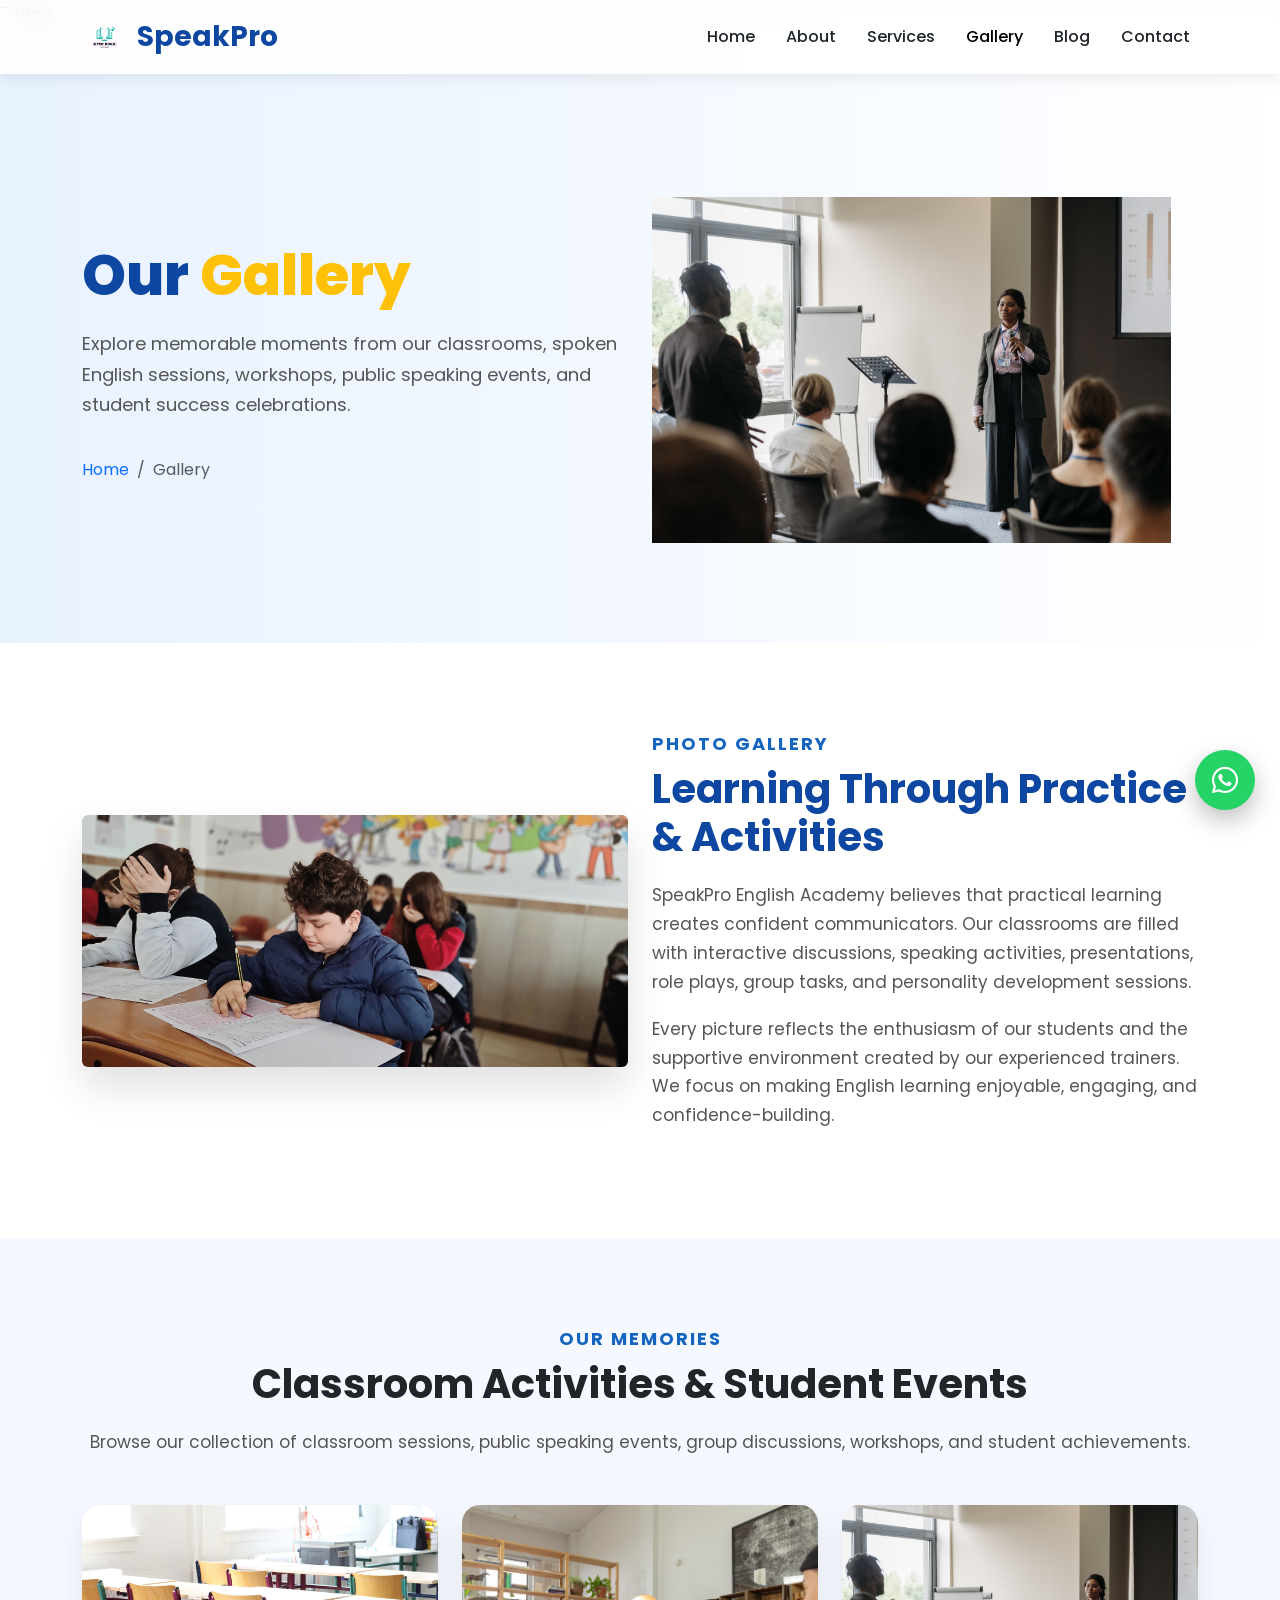
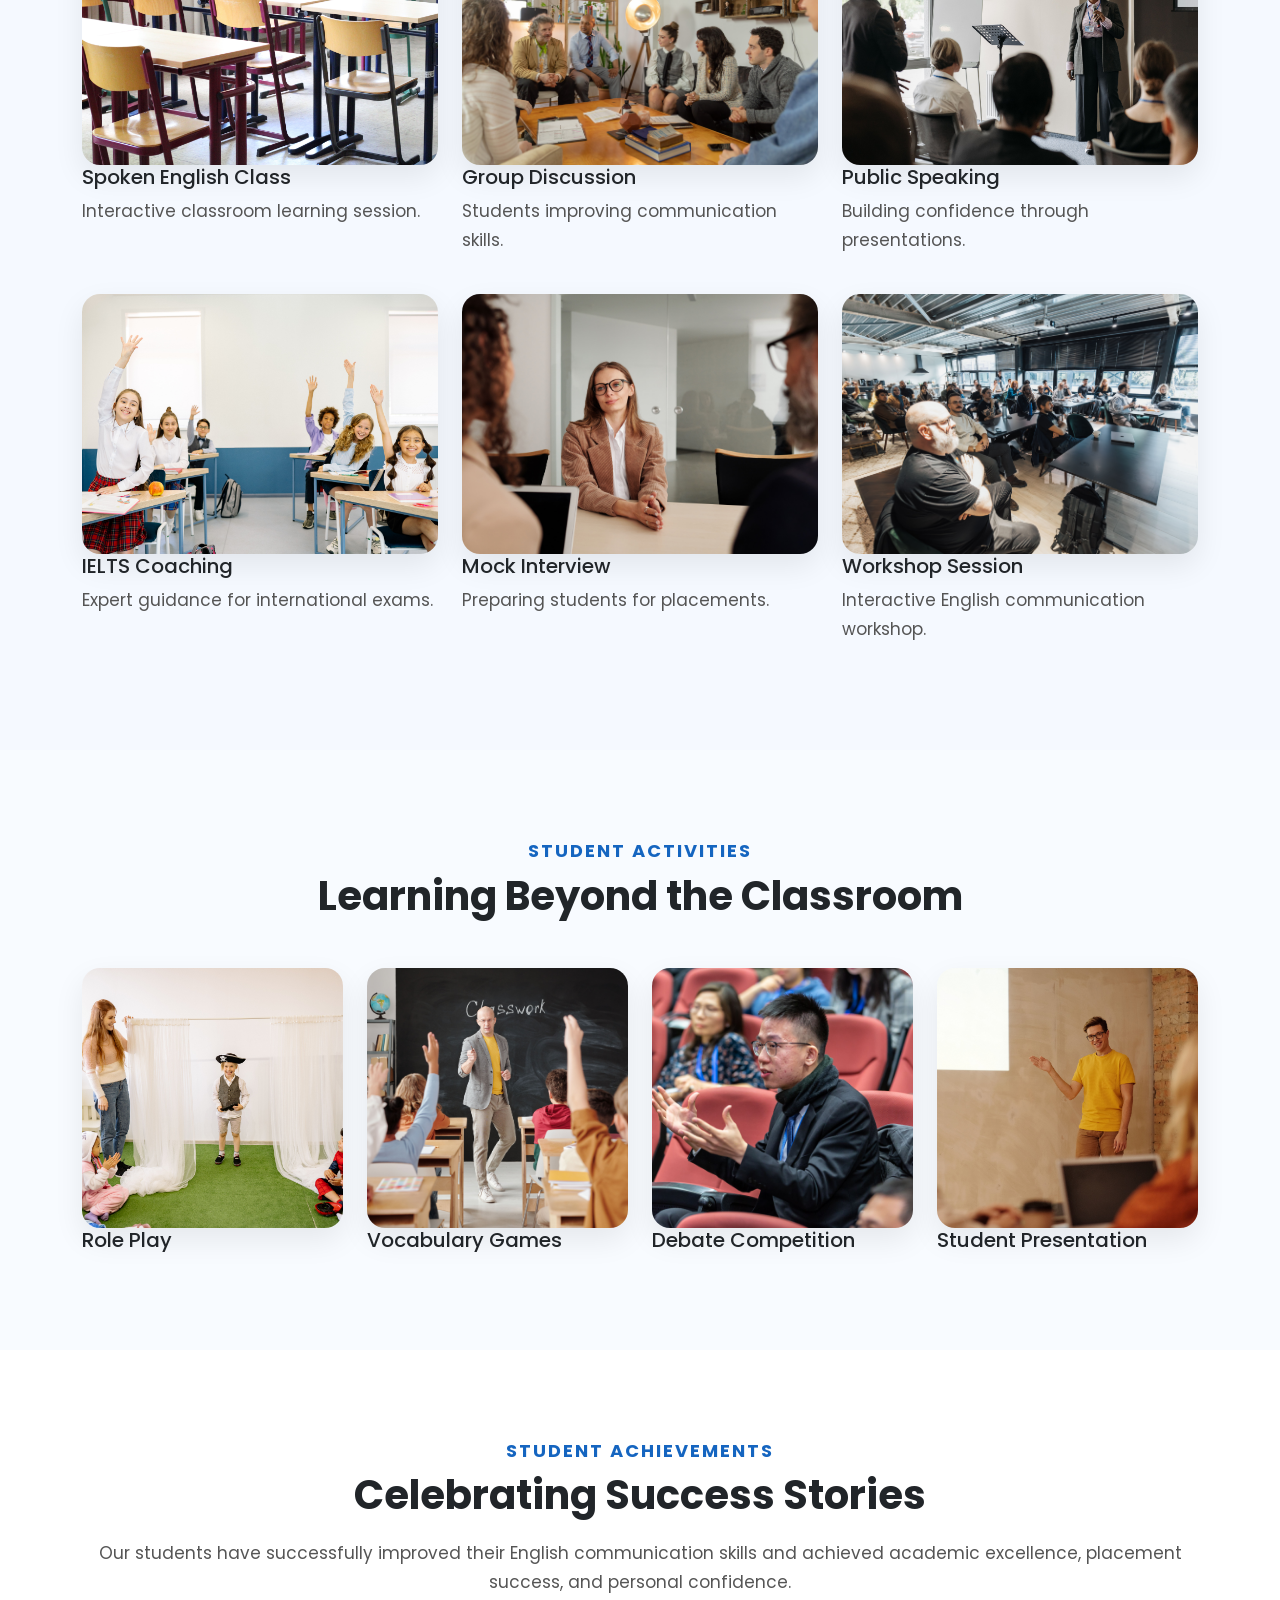
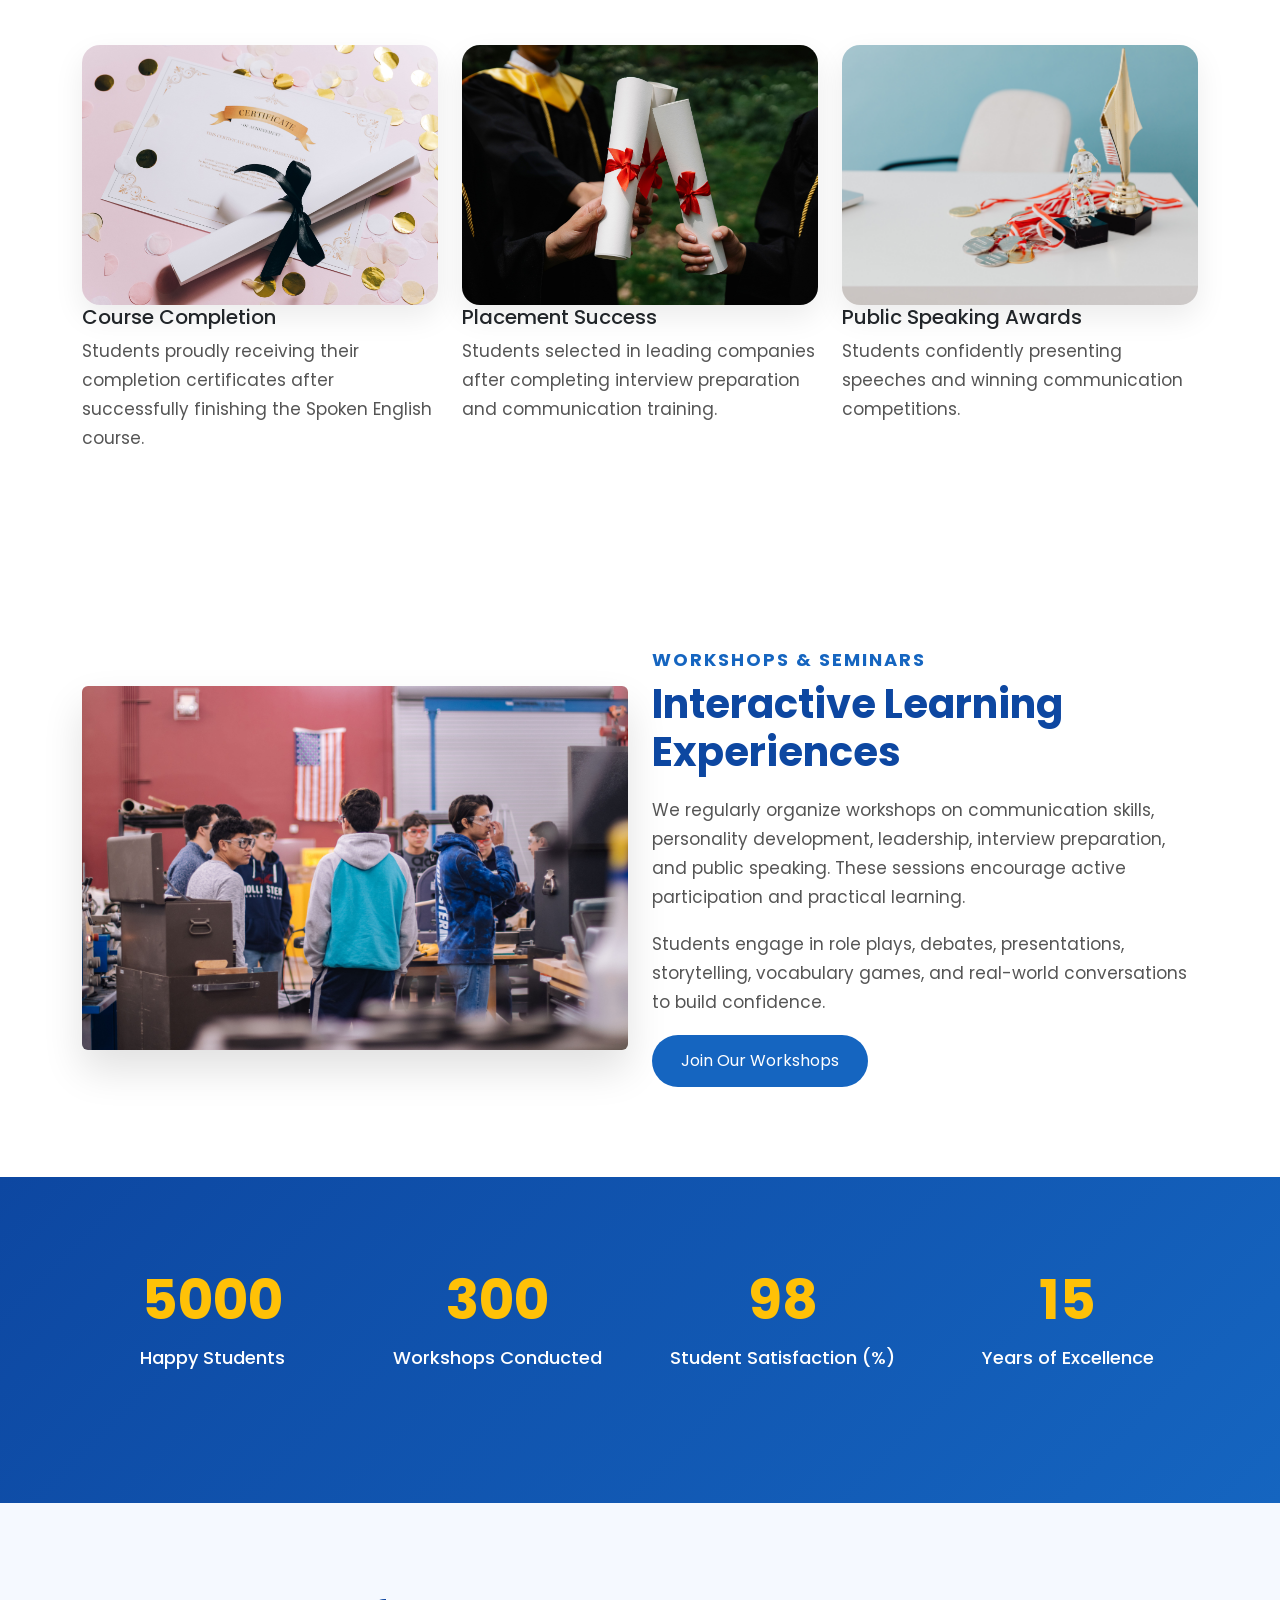
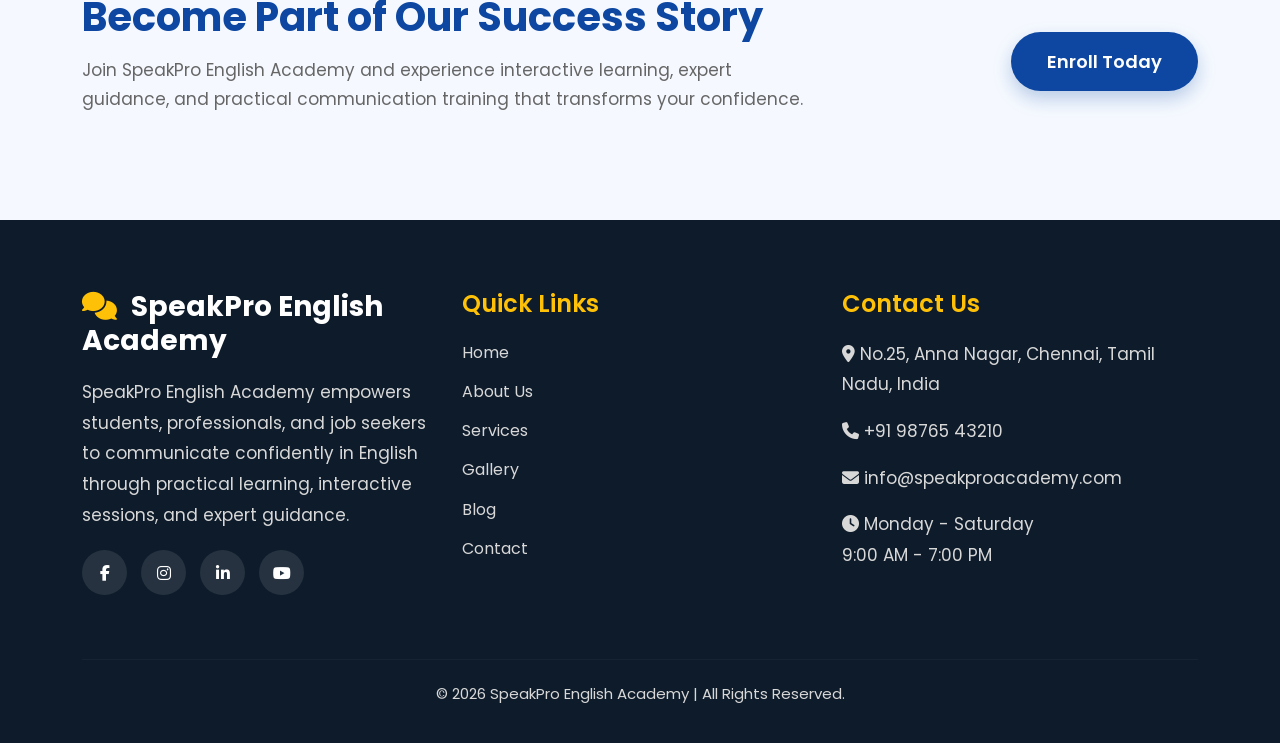
<file: gallery.html>
```html
<!DOCTYPE html>
<html lang="en">

<head>

    <meta charset="UTF-8">

    <meta name="viewport"
        content="width=device-width, initial-scale=1.0">

    <!-- SEO -->

    <title>Gallery | SpeakPro English Academy</title>

    <meta name="description"
        content="View the gallery of SpeakPro English Academy featuring spoken English classes, public speaking sessions, group discussions, workshops, events, and student activities.">

    <meta name="keywords"
        content="Spoken English Gallery, English Academy Photos, Classroom Activities, Student Workshops, Public Speaking Training, IELTS Coaching">

    <meta name="author"
        content="SpeakPro English Academy">

    <link rel="icon"
        href="images/favicon.png">

    <!-- Bootstrap -->

    <link href="https://cdn.jsdelivr.net/npm/bootstrap@5.3.3/dist/css/bootstrap.min.css"
        rel="stylesheet">

    <!-- Font Awesome -->

    <link rel="stylesheet"
        href="https://cdnjs.cloudflare.com/ajax/libs/font-awesome/6.6.0/css/all.min.css">

    <!-- Google Font -->

    <link href="https://fonts.googleapis.com/css2?family=Poppins:wght@300;400;500;600;700;800&display=swap"
        rel="stylesheet">

    <!-- AOS -->

    <link rel="stylesheet"
        href="https://unpkg.com/aos@2.3.4/dist/aos.css">

    <!-- Custom CSS -->

    <link rel="stylesheet"
        href="css/style.css">

    <link rel="stylesheet"
        href="css/responsive.css">

    <link rel="stylesheet"
        href="css/animations.css">

</head>

<body>

<!-- ================= NAVBAR ================= -->

<nav class="navbar navbar-expand-lg fixed-top custom-navbar">

    <div class="container">

        <a class="navbar-brand"
            href="index.html">

            <img src="images/logo.jpeg"
                alt="SpeakPro Logo"
                width="45">

            <span>SpeakPro</span>

        </a>

        <button class="navbar-toggler"
            type="button"
            data-bs-toggle="collapse"
            data-bs-target="#navbarNav">

            <span class="navbar-toggler-icon"></span>

        </button>

        <div class="collapse navbar-collapse"
            id="navbarNav">

            <ul class="navbar-nav ms-auto">

                <li class="nav-item">

                    <a class="nav-link"
                        href="index.html">

                        Home

                    </a>

                </li>

                <li class="nav-item">

                    <a class="nav-link"
                        href="about.html">

                        About

                    </a>

                </li>

                <li class="nav-item">

                    <a class="nav-link"
                        href="services.html">

                        Services

                    </a>

                </li>

                <li class="nav-item">

                    <a class="nav-link active"
                        href="gallery.html">

                        Gallery

                    </a>

                </li>

                <li class="nav-item">

                    <a class="nav-link"
                        href="blog.html">

                        Blog

                    </a>

                </li>

                <li class="nav-item">

                    <a class="nav-link"
                        href="contact.html">

                        Contact

                    </a>

                </li>

            </ul>

        </div>

    </div>

</nav>

<!-- ================= HERO SECTION ================= -->

<section class="hero about-banner">

    <div class="container">

        <div class="row align-items-center">

            <div class="col-lg-6"
                data-aos="fade-right">

                <h1>

                    Our <span>Gallery</span>

                </h1>

                <p>

                    Explore memorable moments from our classrooms,
                    spoken English sessions, workshops, public speaking
                    events, and student success celebrations.

                </p>

                <nav aria-label="breadcrumb">

                    <ol class="breadcrumb">

                        <li class="breadcrumb-item">

                            <a href="index.html">

                                Home

                            </a>

                        </li>

                        <li class="breadcrumb-item active"
                            aria-current="page">

                            Gallery

                        </li>

                    </ol>

                </nav>

            </div>

            <div class="col-lg-6 text-center"
                data-aos="fade-left">

                <img src="images/gallery/gallery-banner.jpg"
                    class="img-fluid hero-image"
                    alt="SpeakPro Gallery">

            </div>

        </div>

    </div>

</section>

<!-- ================= GALLERY INTRO ================= -->

<section class="about-home">

    <div class="container">

        <div class="row align-items-center">

            <div class="col-lg-6"
                data-aos="fade-right">

                <img src="images/gallery/gallery-intro.jpg"
                    class="img-fluid rounded shadow-box"
                    alt="Students Learning English">

            </div>

            <div class="col-lg-6"
                data-aos="fade-left">

                <h5 class="section-title">

                    PHOTO GALLERY

                </h5>

                <h2>

                    Learning Through Practice & Activities

                </h2>

                <p>

                    SpeakPro English Academy believes that practical
                    learning creates confident communicators.
                    Our classrooms are filled with interactive
                    discussions, speaking activities, presentations,
                    role plays, group tasks, and personality
                    development sessions.

                </p>

                <p>

                    Every picture reflects the enthusiasm of our
                    students and the supportive environment created
                    by our experienced trainers. We focus on making
                    English learning enjoyable, engaging, and
                    confidence-building.

                </p>

            </div>

        </div>

    </div>

</section>

<!-- ===== END OF PART 1 ===== -->
<!-- ================= CLASSROOM GALLERY ================= -->

<section class="gallery-section">

    <div class="container">

        <div class="text-center mb-5" data-aos="fade-up">

            <h5 class="section-title">

                OUR MEMORIES

            </h5>

            <h2>

                Classroom Activities & Student Events

            </h2>

            <p>

                Browse our collection of classroom sessions, public speaking
                events, group discussions, workshops, and student achievements.

            </p>

        </div>

        <div class="row g-4">

            <!-- Image 1 -->

            <div class="col-lg-4 col-md-6" data-aos="zoom-in">

                <div class="gallery-card">

                    <img src="images/gallery/gallery1.jpg"
                        class="img-fluid gallery-img"
                        alt="Students learning Spoken English">

                    <div class="gallery-content">

                        <h5>Spoken English Class</h5>

                        <p>Interactive classroom learning session.</p>

                    </div>

                </div>

            </div>

            <!-- Image 2 -->

            <div class="col-lg-4 col-md-6"
                data-aos="zoom-in"
                data-aos-delay="100">

                <div class="gallery-card">

                    <img src="images/gallery/gallery2.jpg"
                        class="img-fluid gallery-img"
                        alt="Group Discussion">

                    <div class="gallery-content">

                        <h5>Group Discussion</h5>

                        <p>Students improving communication skills.</p>

                    </div>

                </div>

            </div>

            <!-- Image 3 -->

            <div class="col-lg-4 col-md-6"
                data-aos="zoom-in"
                data-aos-delay="200">

                <div class="gallery-card">

                    <img src="images/gallery/gallery3.jpg"
                        class="img-fluid gallery-img"
                        alt="Public Speaking Session">

                    <div class="gallery-content">

                        <h5>Public Speaking</h5>

                        <p>Building confidence through presentations.</p>

                    </div>

                </div>

            </div>

            <!-- Image 4 -->

            <div class="col-lg-4 col-md-6"
                data-aos="fade-up">

                <div class="gallery-card">

                    <img src="images/gallery/gallery4.jpg"
                        class="img-fluid gallery-img"
                        alt="IELTS Coaching">

                    <div class="gallery-content">

                        <h5>IELTS Coaching</h5>

                        <p>Expert guidance for international exams.</p>

                    </div>

                </div>

            </div>

            <!-- Image 5 -->

            <div class="col-lg-4 col-md-6"
                data-aos="fade-up"
                data-aos-delay="100">

                <div class="gallery-card">

                    <img src="images/gallery/gallery5.jpg"
                        class="img-fluid gallery-img"
                        alt="Interview Preparation">

                    <div class="gallery-content">

                        <h5>Mock Interview</h5>

                        <p>Preparing students for placements.</p>

                    </div>

                </div>

            </div>

            <!-- Image 6 -->

            <div class="col-lg-4 col-md-6"
                data-aos="fade-up"
                data-aos-delay="200">

                <div class="gallery-card">

                    <img src="images/gallery/gallery6.jpg"
                        class="img-fluid gallery-img"
                        alt="English Workshop">

                    <div class="gallery-content">

                        <h5>Workshop Session</h5>

                        <p>Interactive English communication workshop.</p>

                    </div>

                </div>

            </div>

        </div>

    </div>

</section>

<!-- ================= STUDENT ACTIVITIES ================= -->

<section class="why-choose">

    <div class="container">

        <div class="text-center mb-5">

            <h5 class="section-title">

                STUDENT ACTIVITIES

            </h5>

            <h2>

                Learning Beyond the Classroom

            </h2>

        </div>

        <div class="row g-4">

            <!-- Image 7 -->

            <div class="col-lg-3 col-md-6">

                <div class="gallery-card">

                    <img src="images/gallery/gallery7.jpg"
                        class="gallery-img"
                        alt="Role Play Activity">

                    <div class="gallery-content">

                        <h5>Role Play</h5>

                    </div>

                </div>

            </div>

            <!-- Image 8 -->

            <div class="col-lg-3 col-md-6">

                <div class="gallery-card">

                    <img src="images/gallery/gallery8.jpg"
                        class="gallery-img"
                        alt="Vocabulary Games">

                    <div class="gallery-content">

                        <h5>Vocabulary Games</h5>

                    </div>

                </div>

            </div>

            <!-- Image 9 -->

            <div class="col-lg-3 col-md-6">

                <div class="gallery-card">

                    <img src="images/gallery/gallery9.jpg"
                        class="gallery-img"
                        alt="Debate Competition">

                    <div class="gallery-content">

                        <h5>Debate Competition</h5>

                    </div>

                </div>

            </div>

            <!-- Image 10 -->

            <div class="col-lg-3 col-md-6">

                <div class="gallery-card">

                    <img src="images/gallery/gallery10.jpg"
                        class="gallery-img"
                        alt="Student Presentation">

                    <div class="gallery-content">

                        <h5>Student Presentation</h5>

                    </div>

                </div>

            </div>

        </div>

    </div>

</section>

<!-- ===== END OF PART 2 ===== -->
<!-- ================= ACHIEVEMENTS GALLERY ================= -->

<section class="courses">

    <div class="container">

        <div class="text-center mb-5" data-aos="fade-up">

            <h5 class="section-title">

                STUDENT ACHIEVEMENTS

            </h5>

            <h2>

                Celebrating Success Stories

            </h2>

            <p>

                Our students have successfully improved their English
                communication skills and achieved academic excellence,
                placement success, and personal confidence.

            </p>

        </div>

        <div class="row g-4">

            <!-- Achievement 1 -->

            <div class="col-lg-4 col-md-6" data-aos="zoom-in">

                <div class="gallery-card">

                    <img src="images/gallery/achievement1.jpg"
                        class="gallery-img"
                        alt="Course Completion Ceremony">

                    <div class="gallery-content">

                        <h5>

                            Course Completion

                        </h5>

                        <p>

                            Students proudly receiving their completion
                            certificates after successfully finishing
                            the Spoken English course.

                        </p>

                    </div>

                </div>

            </div>

            <!-- Achievement 2 -->

            <div class="col-lg-4 col-md-6"
                data-aos="zoom-in"
                data-aos-delay="100">

                <div class="gallery-card">

                    <img src="images/gallery/achievement2.jpg"
                        class="gallery-img"
                        alt="Campus Placement">

                    <div class="gallery-content">

                        <h5>

                            Placement Success

                        </h5>

                        <p>

                            Students selected in leading companies
                            after completing interview preparation
                            and communication training.

                        </p>

                    </div>

                </div>

            </div>

            <!-- Achievement 3 -->

            <div class="col-lg-4 col-md-6"
                data-aos="zoom-in"
                data-aos-delay="200">

                <div class="gallery-card">

                    <img src="images/gallery/achievement3.jpg"
                        class="gallery-img"
                        alt="Public Speaking Award">

                    <div class="gallery-content">

                        <h5>

                            Public Speaking Awards

                        </h5>

                        <p>

                            Students confidently presenting speeches
                            and winning communication competitions.

                        </p>

                    </div>

                </div>

            </div>

        </div>

    </div>

</section>

<!-- ================= WORKSHOPS ================= -->

<section class="about-home">

    <div class="container">

        <div class="row align-items-center">

            <div class="col-lg-6"
                data-aos="fade-right">

                <img src="images/gallery/workshop.jpg"
                    class="img-fluid rounded shadow-box"
                    alt="English Workshop">

            </div>

            <div class="col-lg-6"
                data-aos="fade-left">

                <h5 class="section-title">

                    WORKSHOPS & SEMINARS

                </h5>

                <h2>

                    Interactive Learning Experiences

                </h2>

                <p>

                    We regularly organize workshops on communication
                    skills, personality development, leadership,
                    interview preparation, and public speaking.
                    These sessions encourage active participation
                    and practical learning.

                </p>

                <p>

                    Students engage in role plays,
                    debates, presentations,
                    storytelling, vocabulary games,
                    and real-world conversations
                    to build confidence.

                </p>

                <a href="contact.html"
                    class="btn about-btn">

                    Join Our Workshops

                </a>

            </div>

        </div>

    </div>

</section>

<!-- ================= SUCCESS COUNTERS ================= -->

<section class="counter-section">

    <div class="container">

        <div class="row text-center">

            <div class="col-lg-3 col-md-6 mb-4">

                <h2 class="counter"
                    data-target="5000">

                    5000

                </h2>

                <p>

                    Happy Students

                </p>

            </div>

            <div class="col-lg-3 col-md-6 mb-4">

                <h2 class="counter"
                    data-target="300">

                    300

                </h2>

                <p>

                    Workshops Conducted

                </p>

            </div>

            <div class="col-lg-3 col-md-6 mb-4">

                <h2 class="counter"
                    data-target="98">

                    98

                </h2>

                <p>

                    Student Satisfaction (%)

                </p>

            </div>

            <div class="col-lg-3 col-md-6 mb-4">

                <h2 class="counter"
                    data-target="15">

                    15

                </h2>

                <p>

                    Years of Excellence

                </p>

            </div>

        </div>

    </div>

</section>

<!-- ================= CALL TO ACTION ================= -->

<section class="cta-section">

    <div class="container">

        <div class="row align-items-center">

            <div class="col-lg-8"
                data-aos="fade-right">

                <h2>

                    Become Part of Our Success Story

                </h2>

                <p>

                    Join SpeakPro English Academy and experience
                    interactive learning, expert guidance,
                    and practical communication training
                    that transforms your confidence.

                </p>

            </div>

            <div class="col-lg-4 text-lg-end text-center"
                data-aos="fade-left">

                <a href="contact.html"
                    class="btn cta-btn">

                    Enroll Today

                </a>

            </div>

        </div>

    </div>

</section>

<!-- ===== END OF PART 3 ===== -->
<!-- ================= FOOTER ================= -->

<footer class="footer">

    <div class="container">

        <div class="row">

            <!-- Academy Info -->

            <div class="col-lg-4 col-md-6 mb-4">

                <h3 class="footer-logo">

                    <i class="fas fa-comments"></i>

                    SpeakPro English Academy

                </h3>

                <p>

                    SpeakPro English Academy empowers students,
                    professionals, and job seekers to communicate
                    confidently in English through practical learning,
                    interactive sessions, and expert guidance.

                </p>

                <div class="social-icons">

                    <a href="https://facebook.com"
                        target="_blank">

                        <i class="fab fa-facebook-f"></i>

                    </a>

                    <a href="https://instagram.com"
                        target="_blank">

                        <i class="fab fa-instagram"></i>

                    </a>

                    <a href="https://linkedin.com"
                        target="_blank">

                        <i class="fab fa-linkedin-in"></i>

                    </a>

                    <a href="https://youtube.com"
                        target="_blank">

                        <i class="fab fa-youtube"></i>

                    </a>

                </div>

            </div>

            <!-- Quick Links -->

            <div class="col-lg-4 col-md-6 mb-4">

                <h4>

                    Quick Links

                </h4>

                <ul class="footer-links">

                    <li>

                        <a href="index.html">

                            Home

                        </a>

                    </li>

                    <li>

                        <a href="about.html">

                            About Us

                        </a>

                    </li>

                    <li>

                        <a href="services.html">

                            Services

                        </a>

                    </li>

                    <li>

                        <a href="gallery.html">

                            Gallery

                        </a>

                    </li>

                    <li>

                        <a href="blog.html">

                            Blog

                        </a>

                    </li>

                    <li>

                        <a href="contact.html">

                            Contact

                        </a>

                    </li>

                </ul>

            </div>

            <!-- Contact -->

            <div class="col-lg-4 col-md-6 mb-4">

                <h4>

                    Contact Us

                </h4>

                <p>

                    <i class="fas fa-map-marker-alt"></i>

                    No.25, Anna Nagar,
                    Chennai,
                    Tamil Nadu,
                    India

                </p>

                <p>

                    <i class="fas fa-phone"></i>

                    +91 98765 43210

                </p>

                <p>

                    <i class="fas fa-envelope"></i>

                    info@speakproacademy.com

                </p>

                <p>

                    <i class="fas fa-clock"></i>

                    Monday - Saturday

                    <br>

                    9:00 AM - 7:00 PM

                </p>

            </div>

        </div>

        <hr>

        <div class="text-center">

            <p class="copyright">

                © 2026 SpeakPro English Academy.
                All Rights Reserved.

            </p>

        </div>

    </div>

</footer>

<!-- ================= WHATSAPP BUTTON ================= -->

<a href="https://wa.me/919876543210"
    class="whatsapp-btn"
    target="_blank"
    aria-label="WhatsApp">

    <i class="fab fa-whatsapp"></i>

</a>

<!-- ================= SCROLL TO TOP ================= -->

<button id="topBtn"
    title="Go to Top">

    <i class="fas fa-arrow-up"></i>

</button>

<!-- ================= AOS ================= -->

<script src="https://unpkg.com/aos@2.3.4/dist/aos.js"></script>

<script>

AOS.init({

    duration:1000,

    once:true

});

</script>

<!-- ================= BOOTSTRAP ================= -->

<script src="https://cdn.jsdelivr.net/npm/bootstrap@5.3.3/dist/js/bootstrap.bundle.min.js"></script>

<!-- ================= CUSTOM JS ================= -->

<script src="js/script.js"></script>

</body>

</html>
</file>
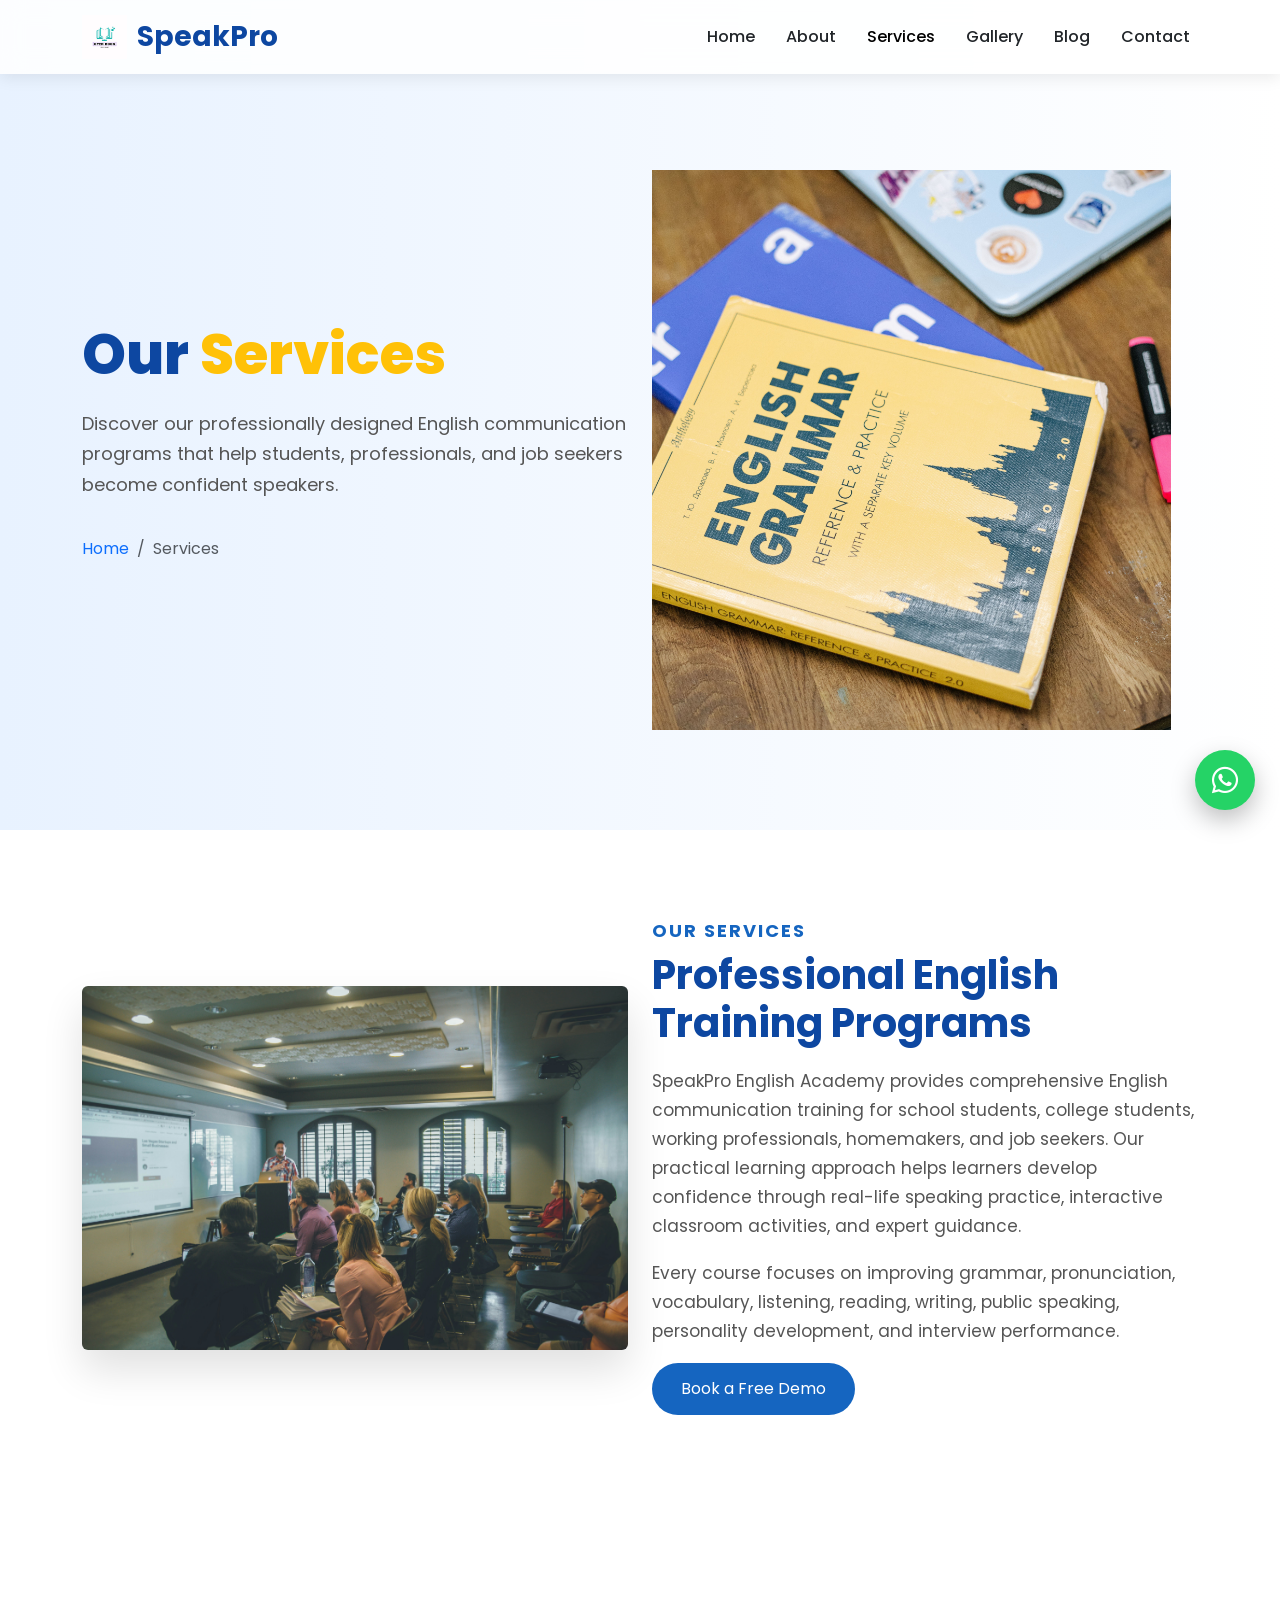
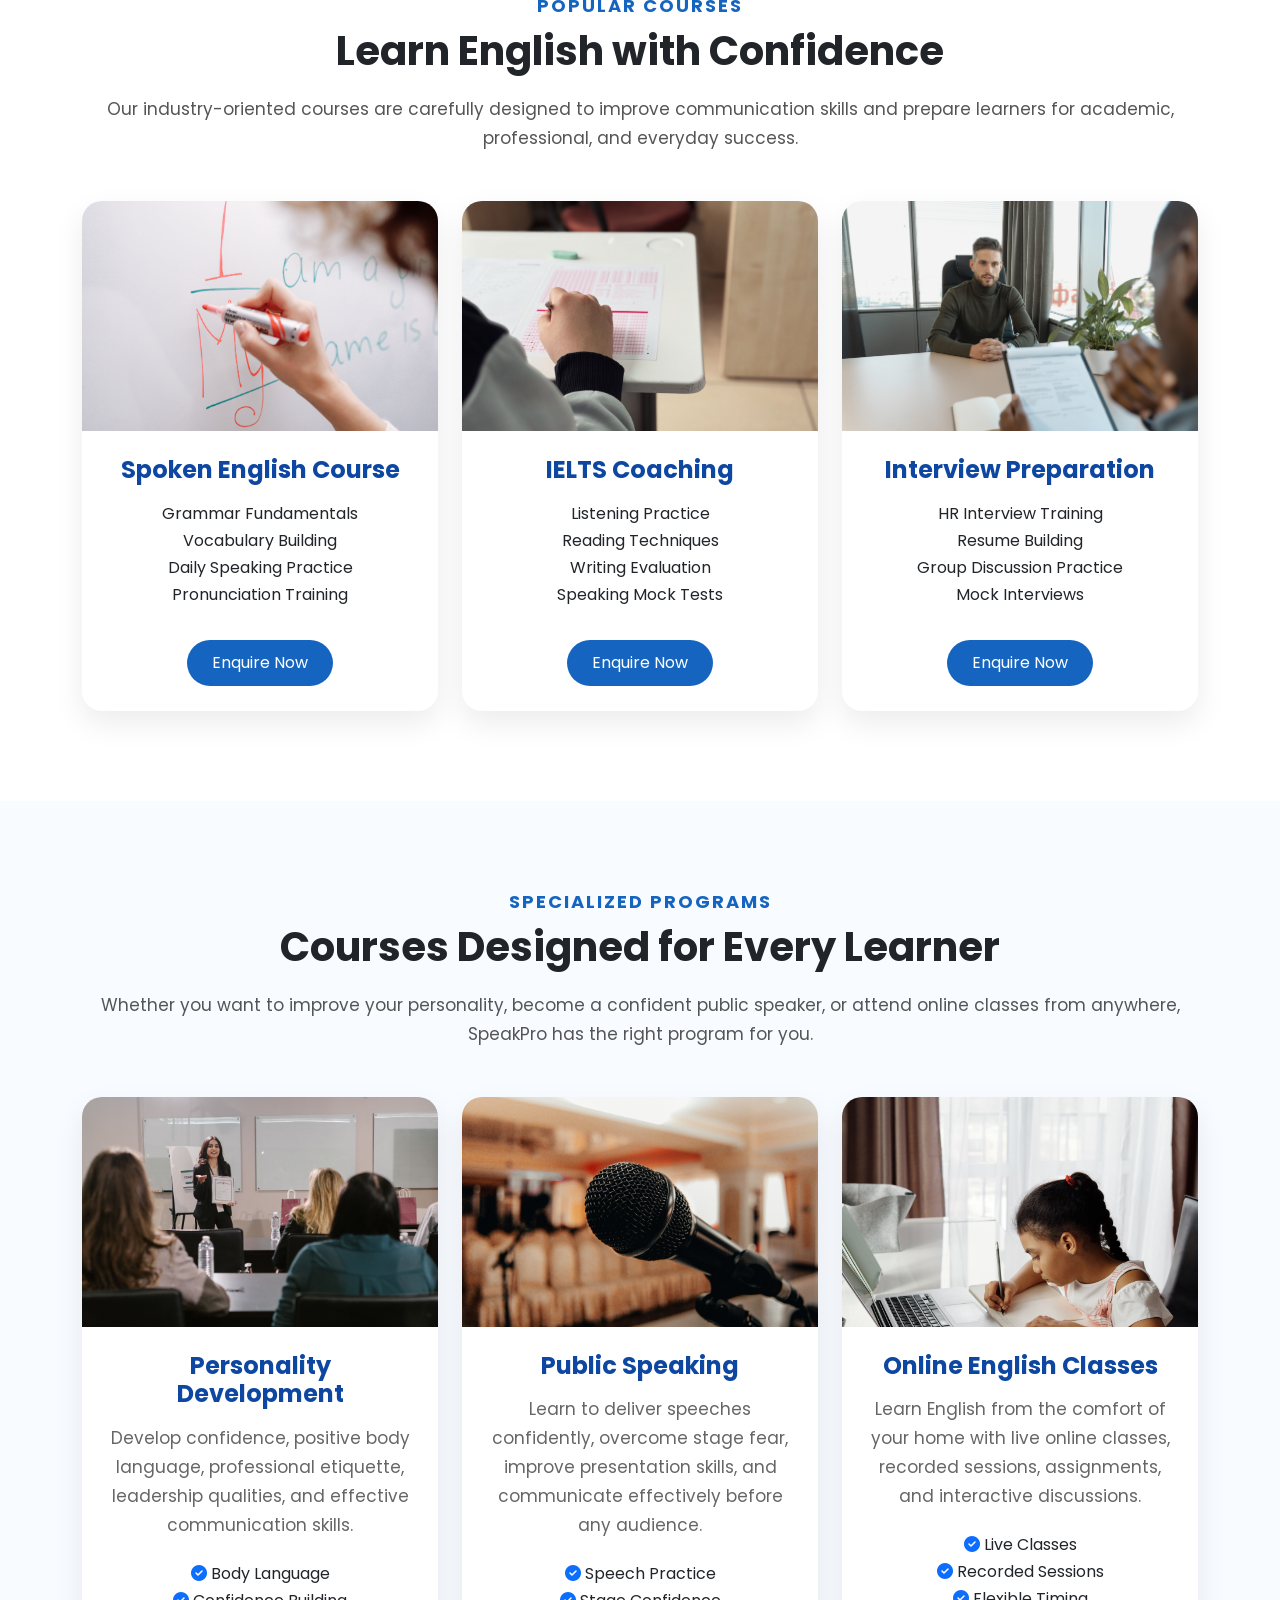
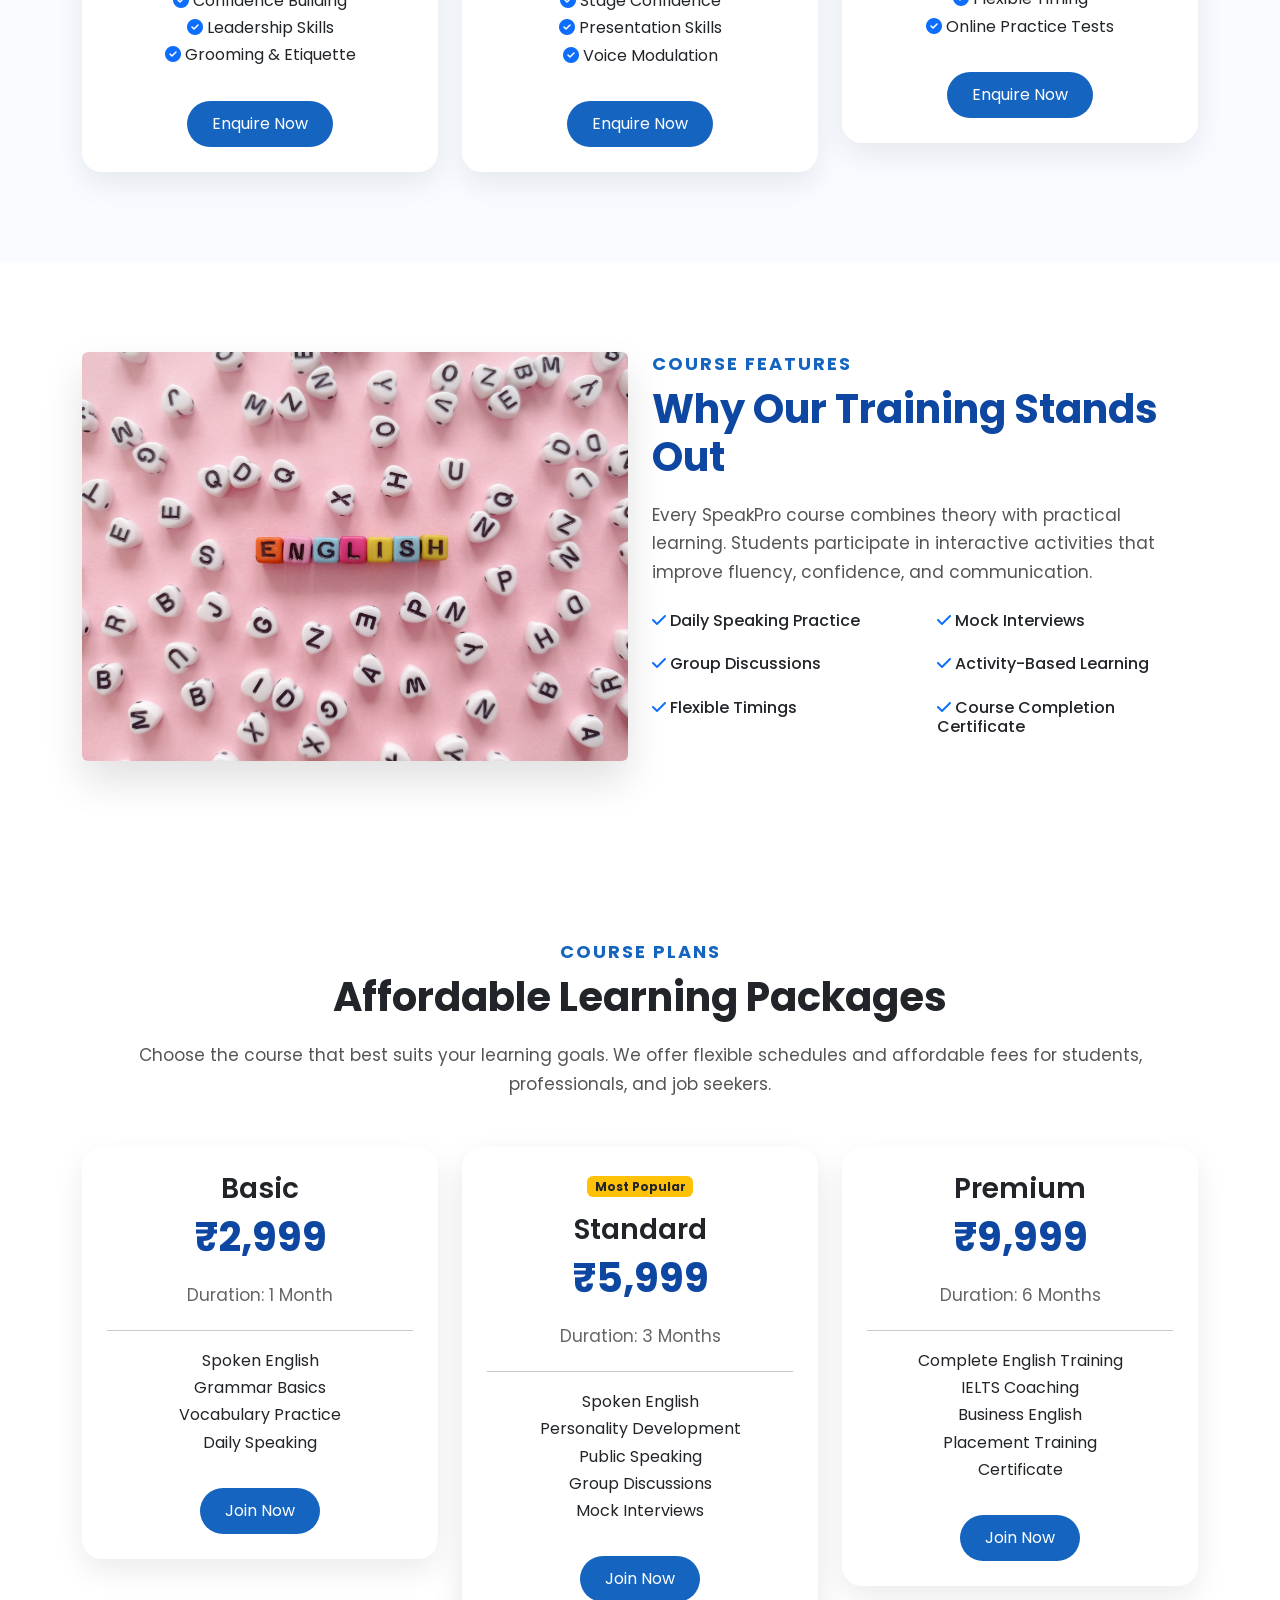
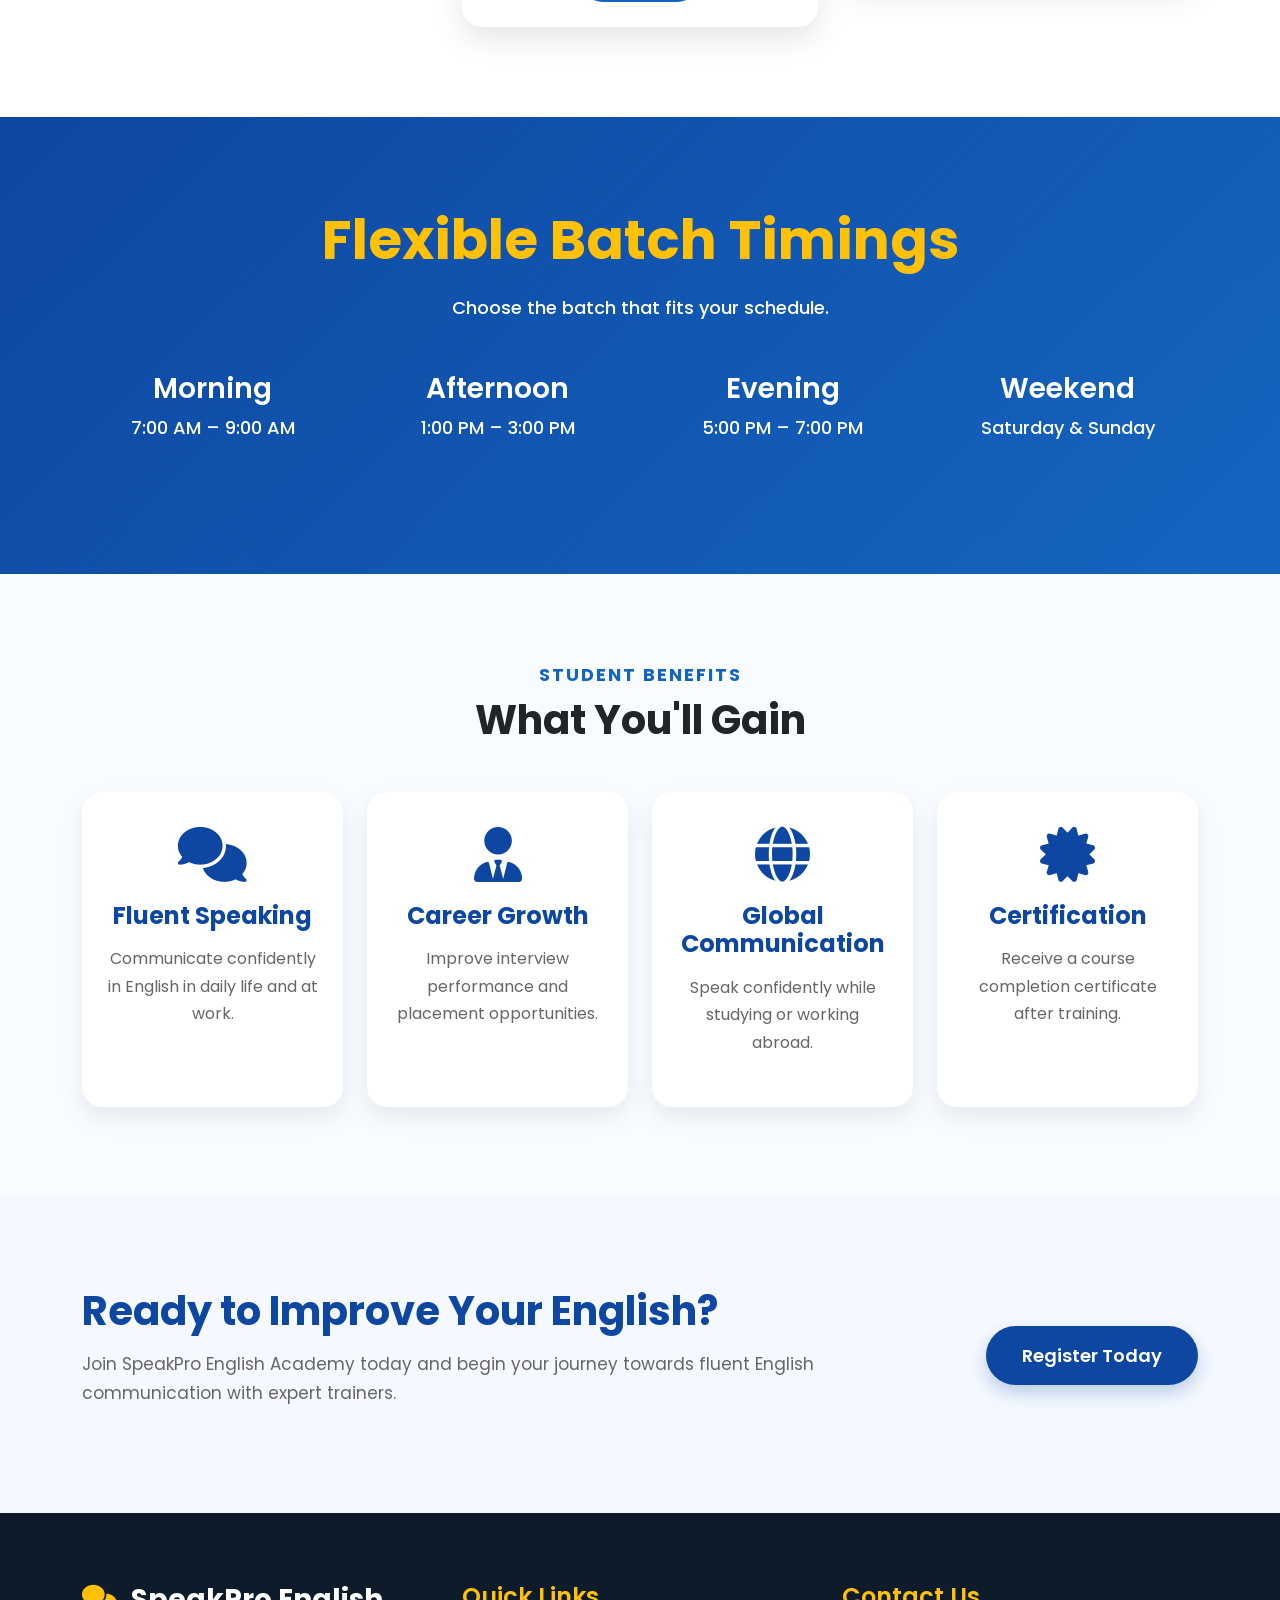
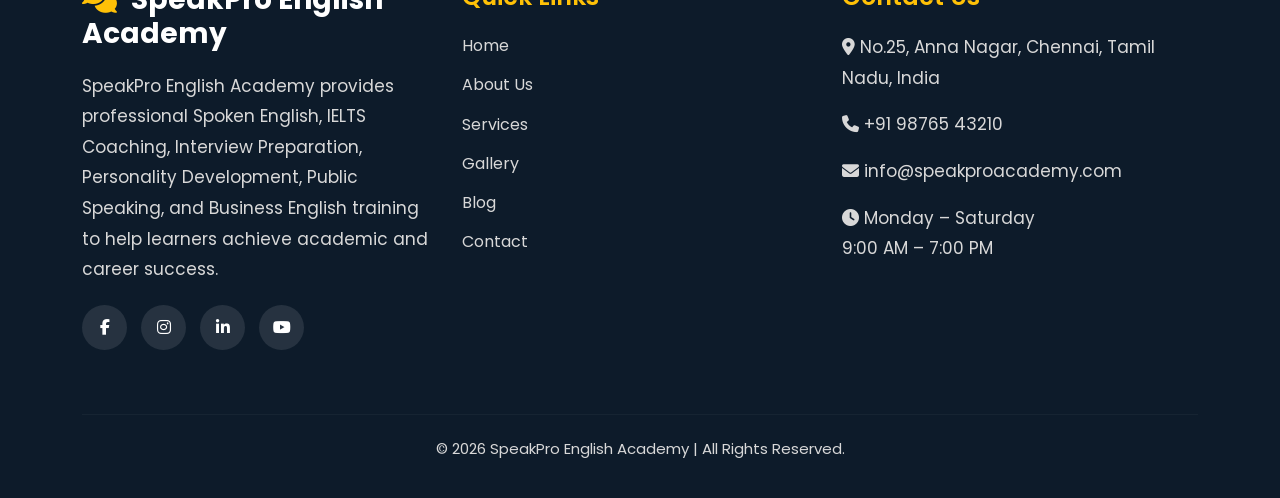
<file: services.html>
<!DOCTYPE html>
<html lang="en">

<head>

    <meta charset="UTF-8">
    <meta name="viewport" content="width=device-width, initial-scale=1.0">

    <!-- SEO -->

    <title>Our Services | SpeakPro English Academy</title>

    <meta name="description"
        content="Explore SpeakPro English Academy's Spoken English courses, IELTS coaching, interview preparation, personality development, public speaking, and online English classes.">

    <meta name="keywords"
        content="Spoken English Course, IELTS Coaching, English Classes, Interview Training, Personality Development, Public Speaking, Communication Skills">

    <meta name="author"
        content="SpeakPro English Academy">

    <link rel="icon"
        href="images/favicon.png">

    <!-- Bootstrap CSS -->

    <link href="https://cdn.jsdelivr.net/npm/bootstrap@5.3.3/dist/css/bootstrap.min.css"
        rel="stylesheet">

    <!-- Font Awesome -->

    <link rel="stylesheet"
        href="https://cdnjs.cloudflare.com/ajax/libs/font-awesome/6.6.0/css/all.min.css">

    <!-- Google Fonts -->

    <link href="https://fonts.googleapis.com/css2?family=Poppins:wght@300;400;500;600;700;800&display=swap"
        rel="stylesheet">

    <!-- AOS Animation -->

    <link rel="stylesheet"
        href="https://unpkg.com/aos@2.3.4/dist/aos.css">

    <!-- Custom CSS -->

    <link rel="stylesheet"
        href="css/style.css">

    <link rel="stylesheet"
        href="css/responsive.css">

    <link rel="stylesheet"
        href="css/animations.css">

</head>

<body>

<!-- ================= NAVBAR ================= -->

<nav class="navbar navbar-expand-lg fixed-top custom-navbar">

    <div class="container">

        <a class="navbar-brand"
            href="index.html">

            <img src="images/logo.jpeg"
                alt="SpeakPro Logo"
                width="45">

            <span>SpeakPro</span>

        </a>

        <button class="navbar-toggler"
            type="button"
            data-bs-toggle="collapse"
            data-bs-target="#navbarNav"
            aria-controls="navbarNav"
            aria-expanded="false"
            aria-label="Toggle navigation">

            <span class="navbar-toggler-icon"></span>

        </button>

        <div class="collapse navbar-collapse"
            id="navbarNav">

            <ul class="navbar-nav ms-auto">

                <li class="nav-item">

                    <a class="nav-link"
                        href="index.html">

                        Home

                    </a>

                </li>

                <li class="nav-item">

                    <a class="nav-link"
                        href="about.html">

                        About

                    </a>

                </li>

                <li class="nav-item">

                    <a class="nav-link active"
                        href="services.html">

                        Services

                    </a>

                </li>

                <li class="nav-item">

                    <a class="nav-link"
                        href="gallery.html">

                        Gallery

                    </a>

                </li>

                <li class="nav-item">

                    <a class="nav-link"
                        href="blog.html">

                        Blog

                    </a>

                </li>

                <li class="nav-item">

                    <a class="nav-link"
                        href="contact.html">

                        Contact

                    </a>

                </li>

            </ul>

        </div>

    </div>

</nav>

<!-- ================= PAGE HERO ================= -->

<section class="hero about-banner">

    <div class="container">

        <div class="row align-items-center">

            <div class="col-lg-6"
                data-aos="fade-right">

                <h1>

                    Our <span>Services</span>

                </h1>

                <p>

                    Discover our professionally designed English communication
                    programs that help students, professionals, and job seekers
                    become confident speakers.

                </p>

                <nav aria-label="breadcrumb">

                    <ol class="breadcrumb">

                        <li class="breadcrumb-item">

                            <a href="index.html">

                                Home

                            </a>

                        </li>

                        <li class="breadcrumb-item active"
                            aria-current="page">

                            Services

                        </li>

                    </ol>

                </nav>

            </div>

            <div class="col-lg-6 text-center"
                data-aos="fade-left">

                <img src="images/services/services-banner.jpg"
                    class="img-fluid hero-image"
                    alt="SpeakPro English Courses">

            </div>

        </div>

    </div>

</section>

<!-- ===== END OF PART 1A ===== -->
<!-- ================= SERVICES INTRO ================= -->

<section class="about-home">

    <div class="container">

        <div class="row align-items-center">

            <div class="col-lg-6"
                data-aos="fade-right">

                <img src="images/services/services-intro.jpg"
                    class="img-fluid rounded shadow-box"
                    alt="Students attending Spoken English classes">

            </div>

            <div class="col-lg-6"
                data-aos="fade-left">

                <h5 class="section-title">

                    OUR SERVICES

                </h5>

                <h2>

                    Professional English Training Programs

                </h2>

                <p>

                    SpeakPro English Academy provides comprehensive English
                    communication training for school students, college
                    students, working professionals, homemakers, and job
                    seekers. Our practical learning approach helps learners
                    develop confidence through real-life speaking practice,
                    interactive classroom activities, and expert guidance.

                </p>

                <p>

                    Every course focuses on improving grammar,
                    pronunciation, vocabulary, listening,
                    reading, writing, public speaking,
                    personality development, and interview
                    performance.

                </p>

                <a href="contact.html"
                    class="btn about-btn">

                    Book a Free Demo

                </a>

            </div>

        </div>

    </div>

</section>

<!-- ================= OUR COURSES ================= -->

<section class="courses">

    <div class="container">

        <div class="text-center mb-5"
            data-aos="fade-up">

            <h5 class="section-title">

                POPULAR COURSES

            </h5>

            <h2>

                Learn English with Confidence

            </h2>

            <p>

                Our industry-oriented courses are carefully designed
                to improve communication skills and prepare learners
                for academic, professional, and everyday success.

            </p>

        </div>

        <div class="row g-4">

            <!-- Spoken English -->

            <div class="col-lg-4 col-md-6"
                data-aos="zoom-in">

                <div class="course-card">

                    <img src="images/services/spoken-english.jpg"
                        alt="Spoken English Course">

                    <div class="course-content">

                        <h4>

                            Spoken English Course

                        </h4>

                        <ul class="list-unstyled">

                            <li>
                                Grammar Fundamentals
                            </li>

                            <li>
                                Vocabulary Building
                            </li>

                            <li>
                                Daily Speaking Practice
                            </li>

                            <li>
                                Pronunciation Training
                            </li>

                        </ul>

                        <a href="contact.html"
                            class="btn course-btn mt-3">

                            Enquire Now

                        </a>

                    </div>

                </div>

            </div>

            <!-- IELTS -->

            <div class="col-lg-4 col-md-6"
                data-aos="zoom-in"
                data-aos-delay="100">

                <div class="course-card">

                    <img src="images/services/ielts.jpg"
                        alt="IELTS Coaching">

                    <div class="course-content">

                        <h4>

                            IELTS Coaching

                        </h4>

                        <ul class="list-unstyled">

                            <li>
                                Listening Practice
                            </li>

                            <li>
                                Reading Techniques
                            </li>

                            <li>
                                Writing Evaluation
                            </li>

                            <li>
                                Speaking Mock Tests
                            </li>

                        </ul>

                        <a href="contact.html"
                            class="btn course-btn mt-3">

                            Enquire Now

                        </a>

                    </div>

                </div>

            </div>

            <!-- Interview Preparation -->

            <div class="col-lg-4 col-md-6"
                data-aos="zoom-in"
                data-aos-delay="200">

                <div class="course-card">

                    <img src="images/services/interview.jpg"
                        alt="Interview Preparation">

                    <div class="course-content">

                        <h4>

                            Interview Preparation

                        </h4>

                        <ul class="list-unstyled">

                            <li>
                                HR Interview Training
                            </li>

                            <li>
                                Resume Building
                            </li>

                            <li>
                                Group Discussion Practice
                            </li>

                            <li>
                                Mock Interviews
                            </li>

                        </ul>

                        <a href="contact.html"
                            class="btn course-btn mt-3">

                            Enquire Now

                        </a>

                    </div>

                </div>

            </div>

        </div>

    </div>

</section>

<!-- ===== END OF PART 1B ===== -->
<!-- ================= ADDITIONAL COURSES ================= -->

<section class="why-choose">

    <div class="container">

        <div class="text-center mb-5" data-aos="fade-up">

            <h5 class="section-title">

                SPECIALIZED PROGRAMS

            </h5>

            <h2>

                Courses Designed for Every Learner

            </h2>

            <p>

                Whether you want to improve your personality, become a confident
                public speaker, or attend online classes from anywhere, SpeakPro
                has the right program for you.

            </p>

        </div>

        <div class="row g-4">

            <!-- Personality Development -->

            <div class="col-lg-4 col-md-6" data-aos="zoom-in">

                <div class="course-card">

                    <img src="images/services/personality.jpg"
                        alt="Personality Development">

                    <div class="course-content">

                        <h4>

                            Personality Development

                        </h4>

                        <p>

                            Develop confidence, positive body language,
                            professional etiquette, leadership qualities,
                            and effective communication skills.

                        </p>

                        <ul class="list-unstyled">

                            <li><i class="fas fa-check-circle text-primary"></i> Body Language</li>

                            <li><i class="fas fa-check-circle text-primary"></i> Confidence Building</li>

                            <li><i class="fas fa-check-circle text-primary"></i> Leadership Skills</li>

                            <li><i class="fas fa-check-circle text-primary"></i> Grooming & Etiquette</li>

                        </ul>

                        <a href="contact.html"
                            class="btn course-btn mt-3">

                            Enquire Now

                        </a>

                    </div>

                </div>

            </div>

            <!-- Public Speaking -->

            <div class="col-lg-4 col-md-6"
                data-aos="zoom-in"
                data-aos-delay="100">

                <div class="course-card">

                    <img src="images/services/public-speaking.jpg"
                        alt="Public Speaking">

                    <div class="course-content">

                        <h4>

                            Public Speaking

                        </h4>

                        <p>

                            Learn to deliver speeches confidently,
                            overcome stage fear, improve presentation
                            skills, and communicate effectively before
                            any audience.

                        </p>

                        <ul class="list-unstyled">

                            <li><i class="fas fa-check-circle text-primary"></i> Speech Practice</li>

                            <li><i class="fas fa-check-circle text-primary"></i> Stage Confidence</li>

                            <li><i class="fas fa-check-circle text-primary"></i> Presentation Skills</li>

                            <li><i class="fas fa-check-circle text-primary"></i> Voice Modulation</li>

                        </ul>

                        <a href="contact.html"
                            class="btn course-btn mt-3">

                            Enquire Now

                        </a>

                    </div>

                </div>

            </div>

            <!-- Online Classes -->

            <div class="col-lg-4 col-md-6"
                data-aos="zoom-in"
                data-aos-delay="200">

                <div class="course-card">

                    <img src="images/services/online-class.jpg"
                        alt="Online English Classes">

                    <div class="course-content">

                        <h4>

                            Online English Classes

                        </h4>

                        <p>

                            Learn English from the comfort of your home
                            with live online classes, recorded sessions,
                            assignments, and interactive discussions.

                        </p>

                        <ul class="list-unstyled">

                            <li><i class="fas fa-check-circle text-primary"></i> Live Classes</li>

                            <li><i class="fas fa-check-circle text-primary"></i> Recorded Sessions</li>

                            <li><i class="fas fa-check-circle text-primary"></i> Flexible Timing</li>

                            <li><i class="fas fa-check-circle text-primary"></i> Online Practice Tests</li>

                        </ul>

                        <a href="contact.html"
                            class="btn course-btn mt-3">

                            Enquire Now

                        </a>

                    </div>

                </div>

            </div>

        </div>

    </div>

</section>

<!-- ================= COURSE FEATURES ================= -->

<section class="about-home">

    <div class="container">

        <div class="row align-items-center">

            <div class="col-lg-6"
                data-aos="fade-right">

                <img src="images/services/course-features.jpg"
                    class="img-fluid rounded shadow-box"
                    alt="Interactive English Learning">

            </div>

            <div class="col-lg-6"
                data-aos="fade-left">

                <h5 class="section-title">

                    COURSE FEATURES

                </h5>

                <h2>

                    Why Our Training Stands Out

                </h2>

                <p>

                    Every SpeakPro course combines theory with practical
                    learning. Students participate in interactive activities
                    that improve fluency, confidence, and communication.

                </p>

                <div class="row mt-4">

                    <div class="col-6 mb-3">

                        <h6>

                            <i class="fas fa-check text-primary"></i>

                            Daily Speaking Practice

                        </h6>

                    </div>

                    <div class="col-6 mb-3">

                        <h6>

                            <i class="fas fa-check text-primary"></i>

                            Mock Interviews

                        </h6>

                    </div>

                    <div class="col-6 mb-3">

                        <h6>

                            <i class="fas fa-check text-primary"></i>

                            Group Discussions

                        </h6>

                    </div>

                    <div class="col-6 mb-3">

                        <h6>

                            <i class="fas fa-check text-primary"></i>

                            Activity-Based Learning

                        </h6>

                    </div>

                    <div class="col-6 mb-3">

                        <h6>

                            <i class="fas fa-check text-primary"></i>

                            Flexible Timings

                        </h6>

                    </div>

                    <div class="col-6 mb-3">

                        <h6>

                            <i class="fas fa-check text-primary"></i>

                            Course Completion Certificate

                        </h6>

                    </div>

                </div>

            </div>

        </div>

    </div>

</section>

<!-- ===== END OF PART 2 ===== -->
<!-- ================= COURSE PLANS ================= -->

<section class="courses">

    <div class="container">

        <div class="text-center mb-5" data-aos="fade-up">

            <h5 class="section-title">
                COURSE PLANS
            </h5>

            <h2>
                Affordable Learning Packages
            </h2>

            <p>
                Choose the course that best suits your learning goals.
                We offer flexible schedules and affordable fees for
                students, professionals, and job seekers.
            </p>

        </div>

        <div class="row g-4">

            <!-- Basic Plan -->

            <div class="col-lg-4 col-md-6">

                <div class="course-card text-center">

                    <div class="course-content">

                        <h3>Basic</h3>

                        <h2 class="text-primary-custom">₹2,999</h2>

                        <p>Duration: 1 Month</p>

                        <hr>

                        <ul class="list-unstyled">

                            <li> Spoken English</li>

                            <li> Grammar Basics</li>

                            <li> Vocabulary Practice</li>

                            <li> Daily Speaking</li>

                        </ul>

                        <a href="contact.html" class="btn course-btn mt-3">

                            Join Now

                        </a>

                    </div>

                </div>

            </div>

            <!-- Standard Plan -->

            <div class="col-lg-4 col-md-6">

                <div class="course-card text-center shadow-box">

                    <div class="course-content">

                        <span class="badge bg-warning text-dark mb-3">

                            Most Popular

                        </span>

                        <h3>Standard</h3>

                        <h2 class="text-primary-custom">₹5,999</h2>

                        <p>Duration: 3 Months</p>

                        <hr>

                        <ul class="list-unstyled">

                            <li> Spoken English</li>

                            <li> Personality Development</li>

                            <li> Public Speaking</li>

                            <li> Group Discussions</li>

                            <li> Mock Interviews</li>

                        </ul>

                        <a href="contact.html" class="btn course-btn mt-3">

                            Join Now

                        </a>

                    </div>

                </div>

            </div>

            <!-- Premium Plan -->

            <div class="col-lg-4 col-md-6">

                <div class="course-card text-center">

                    <div class="course-content">

                        <h3>Premium</h3>

                        <h2 class="text-primary-custom">₹9,999</h2>

                        <p>Duration: 6 Months</p>

                        <hr>

                        <ul class="list-unstyled">

                            <li> Complete English Training</li>

                            <li> IELTS Coaching</li>

                            <li> Business English</li>

                            <li> Placement Training</li>

                            <li> Certificate</li>

                        </ul>

                        <a href="contact.html" class="btn course-btn mt-3">

                            Join Now

                        </a>

                    </div>

                </div>

            </div>

        </div>

    </div>

</section>

<!-- ================= BATCH TIMINGS ================= -->

<section class="counter-section">

    <div class="container">

        <div class="text-center mb-5">

            <h2>

                Flexible Batch Timings

            </h2>

            <p>

                Choose the batch that fits your schedule.

            </p>

        </div>

        <div class="row text-center">

            <div class="col-lg-3 col-md-6 mb-4">

                <h3>Morning</h3>

                <p>7:00 AM – 9:00 AM</p>

            </div>

            <div class="col-lg-3 col-md-6 mb-4">

                <h3>Afternoon</h3>

                <p>1:00 PM – 3:00 PM</p>

            </div>

            <div class="col-lg-3 col-md-6 mb-4">

                <h3>Evening</h3>

                <p>5:00 PM – 7:00 PM</p>

            </div>

            <div class="col-lg-3 col-md-6 mb-4">

                <h3>Weekend</h3>

                <p>Saturday & Sunday</p>

            </div>

        </div>

    </div>

</section>

<!-- ================= STUDENT BENEFITS ================= -->

<section class="why-choose">

    <div class="container">

        <div class="text-center mb-5">

            <h5 class="section-title">

                STUDENT BENEFITS

            </h5>

            <h2>

                What You'll Gain

            </h2>

        </div>

        <div class="row g-4">

            <div class="col-lg-3 col-md-6">

                <div class="feature-card">

                    <i class="fas fa-comments"></i>

                    <h4>Fluent Speaking</h4>

                    <p>

                        Communicate confidently in English
                        in daily life and at work.

                    </p>

                </div>

            </div>

            <div class="col-lg-3 col-md-6">

                <div class="feature-card">

                    <i class="fas fa-user-tie"></i>

                    <h4>Career Growth</h4>

                    <p>

                        Improve interview performance
                        and placement opportunities.

                    </p>

                </div>

            </div>

            <div class="col-lg-3 col-md-6">

                <div class="feature-card">

                    <i class="fas fa-globe"></i>

                    <h4>Global Communication</h4>

                    <p>

                        Speak confidently while studying
                        or working abroad.

                    </p>

                </div>

            </div>

            <div class="col-lg-3 col-md-6">

                <div class="feature-card">

                    <i class="fas fa-certificate"></i>

                    <h4>Certification</h4>

                    <p>

                        Receive a course completion
                        certificate after training.

                    </p>

                </div>

            </div>

        </div>

    </div>

</section>

<!-- ================= CTA ================= -->

<section class="cta-section">

    <div class="container">

        <div class="row align-items-center">

            <div class="col-lg-8">

                <h2>

                    Ready to Improve Your English?

                </h2>

                <p>

                    Join SpeakPro English Academy today and begin your journey
                    towards fluent English communication with expert trainers.

                </p>

            </div>

            <div class="col-lg-4 text-lg-end text-center">

                <a href="contact.html"
                    class="btn cta-btn">

                    Register Today

                </a>

            </div>

        </div>

    </div>

</section>

<!-- ===== END OF PART 3 ===== -->
<!-- ================= FOOTER ================= -->

<footer class="footer">

    <div class="container">

        <div class="row">

            <!-- Academy Information -->

            <div class="col-lg-4 col-md-6 mb-4">

                <h3 class="footer-logo">

                    <i class="fas fa-comments"></i>

                    SpeakPro English Academy

                </h3>

                <p>

                    SpeakPro English Academy provides professional Spoken English,
                    IELTS Coaching, Interview Preparation, Personality Development,
                    Public Speaking, and Business English training to help learners
                    achieve academic and career success.

                </p>

                <div class="social-icons">

                    <a href="https://facebook.com" target="_blank">

                        <i class="fab fa-facebook-f"></i>

                    </a>

                    <a href="https://instagram.com" target="_blank">

                        <i class="fab fa-instagram"></i>

                    </a>

                    <a href="https://linkedin.com" target="_blank">

                        <i class="fab fa-linkedin-in"></i>

                    </a>

                    <a href="https://youtube.com" target="_blank">

                        <i class="fab fa-youtube"></i>

                    </a>

                </div>

            </div>

            <!-- Quick Links -->

            <div class="col-lg-4 col-md-6 mb-4">

                <h4>

                    Quick Links

                </h4>

                <ul class="footer-links">

                    <li><a href="index.html">Home</a></li>

                    <li><a href="about.html">About Us</a></li>

                    <li><a href="services.html">Services</a></li>

                    <li><a href="gallery.html">Gallery</a></li>

                    <li><a href="blog.html">Blog</a></li>

                    <li><a href="contact.html">Contact</a></li>

                </ul>

            </div>

            <!-- Contact -->

            <div class="col-lg-4 col-md-6 mb-4">

                <h4>

                    Contact Us

                </h4>

                <p>

                    <i class="fas fa-map-marker-alt"></i>

                    No.25, Anna Nagar,
                    Chennai, Tamil Nadu,
                    India

                </p>

                <p>

                    <i class="fas fa-phone"></i>

                    +91 98765 43210

                </p>

                <p>

                    <i class="fas fa-envelope"></i>

                    info@speakproacademy.com

                </p>

                <p>

                    <i class="fas fa-clock"></i>

                    Monday – Saturday

                    <br>

                    9:00 AM – 7:00 PM

                </p>

            </div>

        </div>

        <hr>

        <div class="text-center">

            <p class="copyright">

                © 2026 SpeakPro English Academy.
                All Rights Reserved.

            </p>

        </div>

    </div>

</footer>

<!-- ================= WHATSAPP ================= -->

<a href="https://wa.me/919876543210"
    class="whatsapp-btn"
    target="_blank"
    aria-label="WhatsApp">

    <i class="fab fa-whatsapp"></i>

</a>

<!-- ================= SCROLL TO TOP ================= -->

<button id="topBtn"
    title="Go to Top">

    <i class="fas fa-arrow-up"></i>

</button>

<!-- ================= AOS ================= -->

<script src="https://unpkg.com/aos@2.3.4/dist/aos.js"></script>

<script>

AOS.init({

    duration:1000,

    once:true

});

</script>

<!-- ================= BOOTSTRAP ================= -->

<script src="https://cdn.jsdelivr.net/npm/bootstrap@5.3.3/dist/js/bootstrap.bundle.min.js"></script>

<!-- ================= CUSTOM JS ================= -->

<script src="js/script.js"></script>

</body>

</html>
</file>
<file: css/style.css>
/* ==========================================
   SPEAKPRO ENGLISH ACADEMY
   Main Stylesheet
   Part 1
========================================== */

/* Google Font */

@import url('https://fonts.googleapis.com/css2?family=Poppins:wght@300;400;500;600;700;800&display=swap');

/* ================= ROOT VARIABLES ================= */

:root{

    --primary:#0D47A1;
    --secondary:#1565C0;
    --accent:#FFC107;
    --white:#ffffff;
    --light:#F5F9FF;
    --dark:#212529;
    --gray:#6c757d;

}

/* ================= RESET ================= */

*{

    margin:0;
    padding:0;
    box-sizing:border-box;

}

html{

    scroll-behavior:smooth;

}

body{

    font-family:'Poppins',sans-serif;
    background:var(--light);
    color:var(--dark);
    overflow-x:hidden;
    line-height:1.7;

}

img{

    max-width:100%;
    display:block;

}

a{

    text-decoration:none;

}

ul{

    list-style:none;

}

section{

    padding:90px 0;

}

/* ================= COMMON ================= */

.section-title{

    color:var(--secondary);
    font-size:18px;
    font-weight:700;
    letter-spacing:2px;
    text-transform:uppercase;
    margin-bottom:10px;

}

h1{

    font-size:56px;
    font-weight:800;
    line-height:1.2;

}

h2{

    font-size:40px;
    font-weight:700;
    margin-bottom:20px;

}

h3{

    font-size:28px;
    font-weight:600;

}

p{

    color:#555;
    font-size:17px;

}

/* ================= NAVBAR ================= */

.custom-navbar{

    background:rgba(255,255,255,.85);
    backdrop-filter:blur(12px);
    box-shadow:0 4px 15px rgba(0,0,0,.08);
    transition:.4s;

}

.navbar-brand{

    display:flex;
    align-items:center;
    gap:10px;
    font-size:28px;
    font-weight:700;
    color:var(--primary);

}

.navbar-brand span{

    color:var(--primary);

}

.nav-link{

    color:var(--dark);
    font-weight:500;
    margin-left:15px;
    transition:.3s;

}

.nav-link:hover{

    color:var(--primary);

}

.nav-link.active{

    color:var(--primary);

}

.navbar-toggler{

    border:none;

}

.navbar-toggler:focus{

    box-shadow:none;

}

/* ================= BUTTONS ================= */

.demo-btn{

    background:var(--primary);
    color:white;
    padding:10px 24px;
    border-radius:40px;
    transition:.3s;

}

.demo-btn:hover{

    background:var(--accent);
    color:black;
    transform:translateY(-3px);

}

.hero-btn{

    background:var(--primary);
    color:white;
    padding:14px 30px;
    border-radius:40px;
    margin-right:15px;
    transition:.3s;

}

.hero-btn:hover{

    background:var(--accent);
    color:black;
    transform:translateY(-4px);

}

.hero-btn2{

    background:white;
    color:var(--primary);
    border:2px solid var(--primary);
    padding:14px 30px;
    border-radius:40px;
    transition:.3s;

}

.hero-btn2:hover{

    background:var(--primary);
    color:white;

}

.about-btn{

    background:var(--secondary);
    color:white;
    padding:13px 28px;
    border-radius:40px;
    transition:.3s;

}

.about-btn:hover{

    background:var(--accent);
    color:black;

}

/* ================= HERO ================= */

.hero{

    padding-top:170px;
    padding-bottom:100px;
    background:linear-gradient(to right,#e8f2ff,#ffffff);

}

.hero h1{

    color:var(--primary);
    margin-bottom:20px;

}

.hero h1 span{

    color:var(--accent);

}

.hero p{

    margin-bottom:35px;
    font-size:18px;

}

.hero-image{

    width:95%;
    animation:float 4s ease-in-out infinite;

}

/* ================= ABOUT HOME ================= */

.about-home{

    background:white;

}

.about-home img{

    border-radius:20px;
    box-shadow:0 20px 40px rgba(0,0,0,.12);

}

.about-home h2{

    color:var(--primary);

}

.about-home p{

    margin-bottom:18px;

}

/* ================= CARD COMMON ================= */

.feature-card,
.course-card,
.testimonial-card,
.blog-card{

    background:white;
    border-radius:20px;
    overflow:hidden;
    transition:.4s;
    box-shadow:0 10px 25px rgba(0,0,0,.08);

}

.feature-card:hover,
.course-card:hover,
.testimonial-card:hover,
.blog-card:hover{

    transform:translateY(-10px);
    box-shadow:0 18px 40px rgba(0,0,0,.15);

}

/* ================= FLOAT ANIMATION ================= */

@keyframes float{

    0%{

        transform:translateY(0px);

    }

    50%{

        transform:translateY(-15px);

    }

    100%{

        transform:translateY(0px);

    }

}

/* ==========================================
   PART 2
   WHY CHOOSE US
   COURSES
   COUNTER
   CTA
==========================================*/

/*================ WHY CHOOSE US ================*/

.why-choose{

    background:#f8fbff;

}

.feature-card{

    padding:35px 25px;
    text-align:center;
    height:100%;
    border-radius:20px;
    transition:.4s;
    cursor:pointer;

}

.feature-card i{

    font-size:55px;
    color:var(--primary);
    margin-bottom:20px;
    transition:.4s;

}

.feature-card h4{

    color:var(--primary);
    margin-bottom:15px;
    font-weight:700;

}

.feature-card p{

    color:#666;
    font-size:16px;

}

.feature-card:hover{

    background:var(--primary);
    color:white;

}

.feature-card:hover h4{

    color:white;

}

.feature-card:hover p{

    color:#f2f2f2;

}

.feature-card:hover i{

    color:var(--accent);
    transform:rotate(10deg) scale(1.15);

}

/*================ COURSES ================*/

.courses{

    background:white;

}

.course-card{

    border-radius:20px;
    overflow:hidden;
    background:white;
    transition:.4s;

}

.course-card img{

    width:100%;
    height:230px;
    object-fit:cover;
    transition:.5s;

}

.course-card:hover img{

    transform:scale(1.08);

}

.course-content{

    padding:25px;

}

.course-content h4{

    color:var(--primary);
    margin-bottom:15px;
    font-weight:700;

}

.course-content p{

    margin-bottom:20px;
    color:#666;

}

.course-btn{

    background:var(--secondary);
    color:white;
    border-radius:30px;
    padding:10px 24px;
    transition:.3s;

}

.course-btn:hover{

    background:var(--accent);
    color:black;
    transform:translateY(-3px);

}

/*================ COUNTER SECTION ================*/

.counter-section{

    background:linear-gradient(135deg,#0D47A1,#1565C0);
    color:white;
    padding:90px 0;

}

.counter-section h2{

    font-size:55px;
    font-weight:700;
    color:var(--accent);

}

.counter-section p{

    color:white;
    font-size:18px;
    font-weight:500;

}

.counter{

    margin-bottom:10px;

}

/*================ CTA SECTION ================*/

.cta-section{

    background:#f5f9ff;

}

.cta-section h2{

    color:var(--primary);
    font-weight:700;
    margin-bottom:15px;

}

.cta-section p{

    color:#666;
    font-size:17px;

}

.cta-btn{

    background:var(--primary);
    color:white;
    padding:15px 35px;
    border-radius:50px;
    font-size:18px;
    font-weight:600;
    transition:.4s;

}

.cta-btn:hover{

    background:var(--accent);
    color:black;
    transform:translateY(-5px);
    box-shadow:0 12px 25px rgba(0,0,0,.2);

}

/*================ SECTION SPACING ================*/

.why-choose,
.courses,
.counter-section,
.cta-section{

    position:relative;

}

/*================ ICON ANIMATION ================*/

.feature-card i{

    animation:iconFloat 3s ease-in-out infinite;

}

@keyframes iconFloat{

    0%{

        transform:translateY(0);

    }

    50%{

        transform:translateY(-8px);

    }

    100%{

        transform:translateY(0);

    }

}

/*================ COURSE SHADOW ================*/

.course-card{

    box-shadow:0 12px 30px rgba(0,0,0,.08);

}

.course-card:hover{

    box-shadow:0 20px 40px rgba(0,0,0,.15);

}

/*================ CTA BUTTON GLOW ================*/

.cta-btn{

    box-shadow:0 8px 18px rgba(13,71,161,.25);

}

/*================ TEXT ALIGNMENT ================*/

.course-content,
.feature-card{

    text-align:center;

}

/* ==========================================
   PART 3
   TESTIMONIALS
   GALLERY
   BLOG
   NEWSLETTER
==========================================*/

/*================ TESTIMONIALS ================*/

.testimonials{

    background:#ffffff;

}

.testimonial-card{

    padding:35px 25px;
    text-align:center;
    border-radius:20px;
    transition:.4s;
    height:100%;

}

.testimonial-card:hover{

    transform:translateY(-10px);

}

.testimonial-img{

    width:110px;
    height:110px;
    border-radius:50%;
    object-fit:cover;
    margin:0 auto 20px;
    border:5px solid var(--accent);

}

.testimonial-card h4{

    color:var(--primary);
    font-weight:700;
    margin-bottom:5px;

}

.testimonial-card h6{

    color:#777;
    margin-bottom:15px;

}

.stars{

    color:#FFC107;
    margin-bottom:15px;
    font-size:18px;

}

.testimonial-card p{

    color:#555;
    font-size:16px;

}

/*================ GALLERY ================*/

.gallery-home{

    background:#f8fbff;

}

.gallery-img{

    width:100%;
    height:260px;
    object-fit:cover;
    border-radius:18px;
    transition:.4s;
    box-shadow:0 10px 25px rgba(0,0,0,.08);

}

.gallery-img:hover{

    transform:scale(1.05);
    box-shadow:0 18px 35px rgba(0,0,0,.18);

}

/*================ BLOG ================*/

.blog-home{

    background:white;

}

.blog-card{

    overflow:hidden;
    border-radius:20px;
    transition:.4s;
    background:white;

}

.blog-card img{

    width:100%;
    height:260px;
    object-fit:cover;
    transition:.5s;

}

.blog-card:hover img{

    transform:scale(1.08);

}

.blog-content{

    padding:25px;

}

.blog-content h3{

    color:var(--primary);
    margin-bottom:15px;
    font-weight:700;

}

.blog-content p{

    color:#666;
    margin-bottom:20px;

}

/*================ NEWSLETTER ================*/

.newsletter{

    background:linear-gradient(135deg,#0D47A1,#1565C0);
    color:white;

}

.newsletter h2{

    color:white;
    margin-bottom:15px;
    font-weight:700;

}

.newsletter p{

    color:#f2f2f2;
    margin-bottom:30px;

}

.newsletter-form{

    max-width:700px;
    margin:auto;

}

.newsletter-form .form-control{

    height:60px;
    border:none;
    border-radius:50px 0 0 50px;
    padding-left:25px;
    font-size:16px;

}

.newsletter-form .form-control:focus{

    box-shadow:none;

}

.newsletter-form .btn{

    border-radius:0 50px 50px 0;
    padding:0 30px;
    font-weight:600;

}

/*================ SECTION EFFECTS ================*/

.testimonials,
.gallery-home,
.blog-home,
.newsletter{

    position:relative;

}

/*================ HOVER EFFECTS ================*/

.blog-card:hover,
.gallery-img:hover,
.testimonial-card:hover{

    transition:.4s;

}

/*================ IMAGE SHADOWS ================*/

.blog-card img,
.gallery-img{

    box-shadow:0 12px 30px rgba(0,0,0,.08);

}

/*================ BLOG BUTTON ================*/

.blog-card .course-btn{

    display:inline-block;
    margin-top:10px;

}

/*================ NEWSLETTER INPUT ================*/

.newsletter input::placeholder{

    color:#777;

}

/*=========================================
    PART 4
    FOOTER
    WHATSAPP
    SCROLL TOP
==========================================*/

/*================ FOOTER ================*/

.footer{

    background:#0D1B2A;
    color:white;
    padding:70px 0 20px;

}

.footer-logo{

    color:white;
    font-weight:700;
    margin-bottom:20px;

}

.footer-logo i{

    color:var(--accent);
    margin-right:8px;

}

.footer p{

    color:#d8d8d8;
    line-height:1.8;

}

.footer h4{

    color:var(--accent);
    margin-bottom:20px;
    font-weight:600;

}

/*================ FOOTER LINKS ================*/

.footer-links{

    padding:0;

}

.footer-links li{

    margin-bottom:12px;

}

.footer-links li a{

    color:#d8d8d8;
    text-decoration:none;
    transition:.3s;

}

.footer-links li a:hover{

    color:var(--accent);
    padding-left:8px;

}

/*================ SOCIAL ICONS ================*/

.social-icons{

    margin-top:20px;

}

.social-icons a{

    width:45px;
    height:45px;
    display:inline-flex;
    align-items:center;
    justify-content:center;
    border-radius:50%;
    background:rgba(255,255,255,.1);
    color:white;
    margin-right:10px;
    transition:.4s;

}

.social-icons a:hover{

    background:var(--accent);
    color:black;
    transform:translateY(-6px);

}

/*================ COPYRIGHT ================*/

.footer hr{

    border-color:rgba(255,255,255,.15);
    margin:40px 0 20px;

}

.copyright{

    text-align:center;
    color:#cccccc;
    font-size:15px;

}

/*================ WHATSAPP BUTTON ================*/

.whatsapp-btn{

    position:fixed;
    right:25px;
    bottom:90px;
    width:60px;
    height:60px;
    background:#25D366;
    color:white;
    border-radius:50%;
    display:flex;
    align-items:center;
    justify-content:center;
    font-size:30px;
    text-decoration:none;
    z-index:999;
    box-shadow:0 10px 25px rgba(0,0,0,.25);
    transition:.4s;

}

.whatsapp-btn:hover{

    transform:scale(1.12);
    color:white;

}

/*================ SCROLL BUTTON ================*/

#topBtn{

    position:fixed;
    right:25px;
    bottom:20px;
    width:55px;
    height:55px;
    border:none;
    border-radius:50%;
    background:var(--primary);
    color:white;
    cursor:pointer;
    display:none;
    font-size:20px;
    z-index:999;
    transition:.4s;

}

#topBtn:hover{

    background:var(--accent);
    color:black;
    transform:translateY(-5px);

}

/*================ CUSTOM SCROLLBAR ================*/

::-webkit-scrollbar{

    width:10px;

}

::-webkit-scrollbar-track{

    background:#f1f1f1;

}

::-webkit-scrollbar-thumb{

    background:var(--primary);
    border-radius:20px;

}

::-webkit-scrollbar-thumb:hover{

    background:var(--secondary);

}

/*================ TEXT SELECTION ================*/

::selection{

    background:var(--accent);
    color:black;

}

/*================ UTILITIES ================*/

.shadow-box{

    box-shadow:0 12px 30px rgba(0,0,0,.10);

}

.rounded-box{

    border-radius:20px;

}

.text-primary-custom{

    color:var(--primary);

}

.bg-light-custom{

    background:#f8fbff;

}

/*================ SMOOTH TRANSITIONS ================*/

button,
a,
img,
.card{

    transition:.3s ease;

}
</file>
<file: css/responsive.css>
/* ==========================================
   SpeakPro English Academy
   Responsive Stylesheet
========================================== */

/* ==========================================
   Large Devices (≤1200px)
========================================== */

@media (max-width:1200px){

.hero h1{
    font-size:48px;
}

.section-title{
    font-size:16px;
}

h2{
    font-size:36px;
}

.hero-image{
    width:100%;
}

}

/* ==========================================
   Laptops & Tablets (≤992px)
========================================== */

@media (max-width:992px){

section{
    padding:70px 0;
}

.hero{
    text-align:center;
    padding-top:140px;
}

.hero-image{
    margin-top:40px;
}

.hero h1{
    font-size:42px;
}

.hero-buttons{
    justify-content:center;
}

.about-home img{
    margin-bottom:35px;
}

.cta-section{
    text-align:center;
}

.cta-btn{
    margin-top:20px;
}

.counter-section .col-md-3{
    margin-bottom:30px;
}

.footer{
    text-align:center;
}

.social-icons{
    justify-content:center;
}

}

/* ==========================================
   Tablets (≤768px)
========================================== */

@media (max-width:768px){

h1{
    font-size:34px;
}

h2{
    font-size:30px;
}

h3{
    font-size:24px;
}

p{
    font-size:15px;
}

.hero{
    padding-top:120px;
}

.hero-btn,
.hero-btn2{

    display:block;
    width:100%;
    margin-bottom:15px;
    text-align:center;

}

.about-btn,
.course-btn,
.cta-btn{

    width:100%;
    text-align:center;

}

.feature-card,
.course-card,
.blog-card,
.testimonial-card{

    margin-bottom:25px;

}

.gallery-img{

    height:220px;

}

.newsletter-form .input-group{

    flex-direction:column;

}

.newsletter-form .form-control{

    border-radius:50px;
    margin-bottom:15px;

}

.newsletter-form .btn{

    border-radius:50px;
    width:100%;

}

}

/* ==========================================
   Mobile Devices (≤576px)
========================================== */

@media (max-width:576px){

.hero{

    padding-top:100px;

}

.hero h1{

    font-size:28px;

}

.section-title{

    font-size:15px;

}

h2{

    font-size:26px;

}

.navbar-brand{

    font-size:22px;

}

.navbar-brand img{

    width:35px;

}

.hero-image{

    margin-top:25px;

}

.counter-section h2{

    font-size:38px;

}

.counter-section p{

    font-size:15px;

}

.testimonial-img{

    width:90px;
    height:90px;

}

.blog-card img{

    height:200px;

}

.gallery-img{

    height:180px;

}

.whatsapp-btn{

    width:50px;
    height:50px;
    font-size:24px;
    right:18px;
    bottom:80px;

}

#topBtn{

    width:48px;
    height:48px;
    right:18px;

}

.footer{

    padding:50px 0 20px;

}

.footer-logo{

    font-size:24px;

}

}

/* ==========================================
   Extra Small Devices (≤400px)
========================================== */

@media (max-width:400px){

.hero h1{

    font-size:24px;

}

.hero p{

    font-size:14px;

}

h2{

    font-size:22px;

}

.section-title{

    font-size:14px;

}

.feature-card{

    padding:25px 18px;

}

.course-content{

    padding:20px;

}

.blog-content{

    padding:20px;

}

.testimonial-card{

    padding:25px 18px;

}

.footer h4{

    margin-top:20px;

}

}

/* ==========================================
   Responsive Navigation
========================================== */

@media (max-width:992px){

.navbar-collapse{

    background:#ffffff;
    margin-top:15px;
    padding:20px;
    border-radius:15px;
    box-shadow:0 10px 25px rgba(0,0,0,.08);

}

.nav-link{

    margin:10px 0;

}

.demo-btn{

    display:inline-block;
    margin-top:15px;

}

}
</file>
<file: css/animations.css>
/* ==========================================
   SpeakPro English Academy
   Animation Stylesheet
========================================== */

/* ==========================================
   GLOBAL TRANSITIONS
========================================== */

*{
    transition: all 0.3s ease;
}

/* ==========================================
   FADE IN ANIMATION
========================================== */

.fade-in{
    animation: fadeIn 1s ease-in-out;
}

@keyframes fadeIn{

    from{
        opacity:0;
        transform:translateY(30px);
    }

    to{
        opacity:1;
        transform:translateY(0);
    }

}

/* ==========================================
   SLIDE FROM LEFT
========================================== */

.slide-left{

    animation:slideLeft 1s ease;

}

@keyframes slideLeft{

    from{
        opacity:0;
        transform:translateX(-80px);
    }

    to{
        opacity:1;
        transform:translateX(0);
    }

}

/* ==========================================
   SLIDE FROM RIGHT
========================================== */

.slide-right{

    animation:slideRight 1s ease;

}

@keyframes slideRight{

    from{
        opacity:0;
        transform:translateX(80px);
    }

    to{
        opacity:1;
        transform:translateX(0);
    }

}

/* ==========================================
   ZOOM IN
========================================== */

.zoom-in{

    animation:zoomIn .8s ease;

}

@keyframes zoomIn{

    from{

        opacity:0;
        transform:scale(.8);

    }

    to{

        opacity:1;
        transform:scale(1);

    }

}

/* ==========================================
   FLOATING ANIMATION
========================================== */

.float{

    animation:floating 4s ease-in-out infinite;

}

@keyframes floating{

    0%{
        transform:translateY(0);
    }

    50%{
        transform:translateY(-15px);
    }

    100%{
        transform:translateY(0);
    }

}

/* ==========================================
   BUTTON HOVER EFFECT
========================================== */

.hero-btn,
.hero-btn2,
.about-btn,
.course-btn,
.cta-btn,
.demo-btn{

    transition:.35s ease;

}

.hero-btn:hover,
.hero-btn2:hover,
.about-btn:hover,
.course-btn:hover,
.cta-btn:hover,
.demo-btn:hover{

    transform:translateY(-5px);
    box-shadow:0 15px 30px rgba(0,0,0,.18);

}

/* ==========================================
   CARD HOVER EFFECT
========================================== */

.feature-card,
.course-card,
.blog-card,
.testimonial-card{

    transition:.4s ease;

}

.feature-card:hover,
.course-card:hover,
.blog-card:hover,
.testimonial-card:hover{

    transform:translateY(-12px);
    box-shadow:0 18px 35px rgba(0,0,0,.18);

}

/* ==========================================
   IMAGE ZOOM
========================================== */

.gallery-img,
.blog-card img,
.course-card img{

    transition:.5s ease;

}

.gallery-img:hover,
.blog-card:hover img,
.course-card:hover img{

    transform:scale(1.08);

}

/* ==========================================
   SOCIAL ICON EFFECT
========================================== */

.social-icons a{

    transition:.35s;

}

.social-icons a:hover{

    transform:rotate(360deg) scale(1.15);

}

/* ==========================================
   NAVBAR LINK UNDERLINE
========================================== */

.nav-link{

    position:relative;

}

.nav-link::after{

    content:"";
    position:absolute;
    left:0;
    bottom:-5px;
    width:0;
    height:2px;
    background:var(--accent);
    transition:.4s;

}

.nav-link:hover::after{

    width:100%;

}

/* ==========================================
   FEATURE ICON EFFECT
========================================== */

.feature-card i{

    transition:.4s;

}

.feature-card:hover i{

    transform:scale(1.2) rotate(10deg);

}

/* ==========================================
   TESTIMONIAL IMAGE
========================================== */

.testimonial-img{

    transition:.4s;

}

.testimonial-card:hover .testimonial-img{

    transform:scale(1.08);

}

/* ==========================================
   WHATSAPP BUTTON PULSE
========================================== */

.whatsapp-btn{

    animation:pulse 2s infinite;

}

@keyframes pulse{

    0%{

        box-shadow:0 0 0 0 rgba(37,211,102,.7);

    }

    70%{

        box-shadow:0 0 0 20px rgba(37,211,102,0);

    }

    100%{

        box-shadow:0 0 0 0 rgba(37,211,102,0);

    }

}

/* ==========================================
   SCROLL BUTTON
========================================== */

#topBtn{

    transition:.4s;

}

#topBtn:hover{

    transform:translateY(-6px);

}

/* ==========================================
   HERO IMAGE
========================================== */

.hero-image{

    animation:heroFloat 5s ease-in-out infinite;

}

@keyframes heroFloat{

    0%{

        transform:translateY(0);

    }

    50%{

        transform:translateY(-20px);

    }

    100%{

        transform:translateY(0);

    }

}

/* ==========================================
   NEWSLETTER INPUT
========================================== */

.newsletter input:focus{

    transform:scale(1.02);

}

/* ==========================================
   FOOTER LINKS
========================================== */

.footer-links a{

    transition:.3s;

}

.footer-links a:hover{

    padding-left:10px;

}

/* ==========================================
   SMOOTH SCROLL
========================================== */

html{

    scroll-behavior:smooth;

}
</file>
